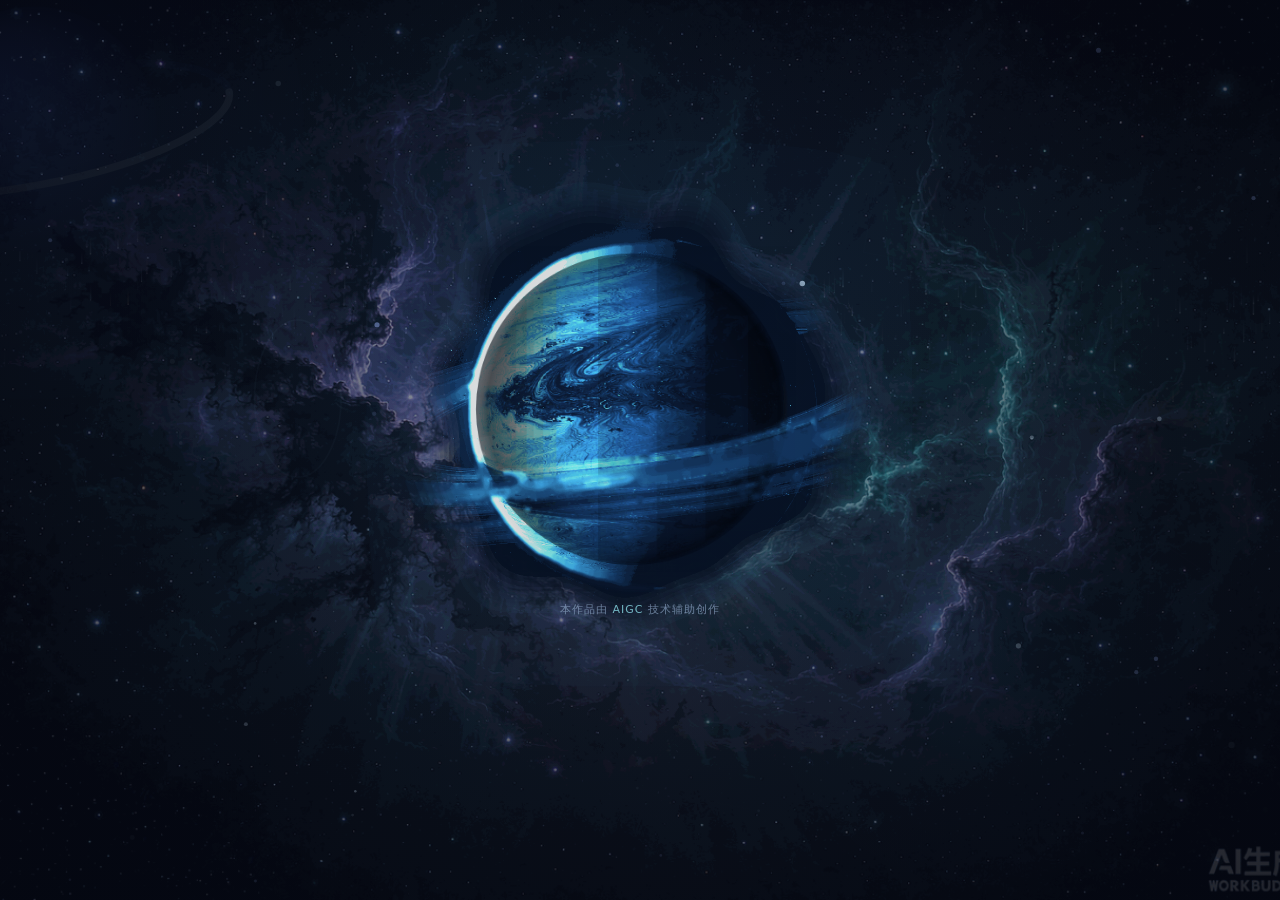
<file: index.html>
<!DOCTYPE html>
<html lang="zh-CN">
<head>
<meta charset="UTF-8" />
<meta name="description" content="星轨守卫·星际守护者 —— 科幻风格 HTML5 网页游戏，坦克守护星空基地，浏览器直接开玩，无需下载安装。" />
<meta name="keywords" content="星轨守卫,星际守护者,坦克大战,HTML5游戏,网页游戏,科幻,射击游戏" />
<link rel="canonical" href="https://yanyu473.github.io/yx2/" />
<meta property="og:title" content="星轨守卫 · 星际守护者" />
<meta property="og:description" content="科幻风格 HTML5 网页游戏，浏览器直接开玩，无需下载。" />
<meta property="og:type" content="website" />
<meta property="og:url" content="https://yanyu473.github.io/yx2/" />

<meta name="viewport" content="width=device-width, initial-scale=1.0, maximum-scale=1.0, user-scalable=no" />
<meta name="theme-color" content="#05060f" />
<title>星轨守卫 · 星际守护者</title>
<style>
/* =====================================================================
 * style.css — 星轨守卫·星际守护者  科幻界面样式
 *   深空蓝 + 霓虹青/紫/品红 配色，全屏覆盖层界面
 * ===================================================================== */
:root {
  --bg: #05060f;
  --bg2: #0a0f1f;
  --panel: rgba(12, 20, 40, 0.78);
  --panel-bd: rgba(80, 160, 255, 0.35);
  --cyan: #3ad1ff;
  --cyan-soft: #9bf6ff;
  --magenta: #ff3a6b;
  --purple: #c06bff;
  --green: #7cff8a;
  --gold: #ffd24a;
  --text: #eaf2ff;
  --text-dim: #8fa8c8;
  --neon: 0 0 8px var(--cyan), 0 0 22px rgba(58, 209, 255, 0.45);
  --rule: rgba(80, 160, 255, 0.18);
  --danger: #ff3a6b;
  --warn: #ff8a3a;
}

* { margin: 0; padding: 0; box-sizing: border-box; -webkit-tap-highlight-color: transparent; }
html, body { width: 100%; height: 100%; overflow: hidden; background: var(--bg); }
/* 移动端浏览器地址栏收放时 100% 会抖动，dvh 可跟随可视高度变化 */
@supports (height: 100dvh) { html, body { height: 100dvh; } }
body {
  font-family: "Segoe UI", "Microsoft YaHei", system-ui, sans-serif;
  color: var(--text); user-select: none; -webkit-user-select: none;
  cursor: default;
}

#game { position: fixed; inset: 0; display: block; z-index: 0; }
#ui-root { position: fixed; inset: 0; z-index: 10; pointer-events: none; }
/* 仅可见屏幕/确认框/技能按钮捕获事件，其余覆盖层透传给画布 */

/* ---------- 屏幕通用 ---------- */
.screen {
  position: absolute; inset: 0;
  display: flex; flex-direction: column; align-items: center;
  justify-content: center;
  justify-content: safe center; /* 内容溢出时自动退回 flex-start，保证顶部可滚到 */
  gap: 22px; padding: 40px 20px;
  background: radial-gradient(circle at 50% 30%, rgba(40,80,160,0.18), rgba(2,4,12,0) 60%),
              linear-gradient(180deg, rgba(4,6,15,0.55), rgba(4,6,15,0.85));
  opacity: 0; pointer-events: none; visibility: hidden;
  transition: opacity .45s ease, transform .45s ease, visibility .45s;
  transform: scale(0.98);
  overflow-y: auto;
}
.screen.show { opacity: 1; pointer-events: auto; visibility: visible; transform: scale(1); }
.screen::-webkit-scrollbar { width: 6px; }
.screen::-webkit-scrollbar-thumb { background: var(--panel-bd); border-radius: 3px; }

/* ---------- 标题 ---------- */
.game-title {
  font-weight: 800; letter-spacing: 4px; font-size: clamp(34px, 6vw, 64px);
  color: #fff; text-align: center; line-height: 1.05;
  text-shadow: 0 0 18px rgba(58,209,255,.7), 0 0 40px rgba(192,107,255,.5);
}
.game-title .sub {
  display: block; font-size: 0.42em; letter-spacing: 10px; margin-top: 8px;
  background: linear-gradient(90deg, var(--cyan), var(--purple), var(--magenta));
  -webkit-background-clip: text; background-clip: text; color: transparent;
  animation: hueShift 8s linear infinite;
}
.game-title .tc { display: inline-block; }
.game-title.big { animation: titleFloat 5s ease-in-out infinite; }
.game-tagline { color: var(--cyan-soft); letter-spacing: 3px; font-size: 14px; opacity: .85; }
.screen-title {
  font-weight: 700; letter-spacing: 3px; font-size: clamp(24px, 4vw, 36px);
  color: var(--cyan-soft); text-shadow: 0 0 14px rgba(58,209,255,.6); text-align: center;
}
.screen-title .ach-count { font-size: 0.5em; color: var(--gold); margin-left: 10px; }

@keyframes hueShift { to { filter: hue-rotate(360deg); } }
@keyframes titleFloat { 0%,100% { transform: translateY(0); } 50% { transform: translateY(-8px); } }

/* ---------- 按钮 ---------- */
.menu-btns { display: flex; flex-direction: column; gap: 14px; width: min(320px, 80vw); }
.tg-btn {
  position: relative; display: flex; flex-direction: column; align-items: flex-start; gap: 1px;
  padding: 12px 22px; border-radius: 8px; cursor: pointer; overflow: hidden;
  color: var(--text); font-family: inherit;
  background: linear-gradient(100deg, rgba(20,40,80,.85), rgba(10,16,34,.85));
  border: 1px solid var(--panel-bd);
  box-shadow: inset 0 0 12px rgba(58,209,255,.12), 0 4px 18px rgba(0,0,0,.4);
  transition: transform .18s ease, box-shadow .18s, border-color .18s;
}
.tg-btn::before {
  content: ""; position: absolute; left: 0; top: 0; bottom: 0; width: 4px;
  background: linear-gradient(180deg, var(--cyan), var(--purple));
  box-shadow: 0 0 10px var(--cyan);
}
.tg-btn-label { font-size: 18px; font-weight: 700; letter-spacing: 2px; }
.tg-btn-sub { font-size: 10px; letter-spacing: 4px; color: var(--text-dim); }
.tg-btn:hover { transform: translateX(6px); border-color: var(--cyan); box-shadow: 0 0 20px rgba(58,209,255,.35), inset 0 0 16px rgba(58,209,255,.18); }
.tg-btn:active { transform: translateX(3px) scale(.99); }

.screen-actions { display: flex; gap: 14px; flex-wrap: wrap; justify-content: center; }
.screen-actions .tg-btn { min-width: 130px; align-items: center; }

.menu-bg-glow { position: absolute; width: 70vw; height: 70vw; max-width: 700px; max-height: 700px;
  border-radius: 50%; background: radial-gradient(circle, rgba(58,209,255,.12), transparent 60%);
  filter: blur(8px); animation: pulse 6s ease-in-out infinite; pointer-events: none; z-index: -1; }
@keyframes pulse { 0%,100% { transform: scale(1); opacity: .6; } 50% { transform: scale(1.12); opacity: 1; } }
/* ---------- 流星动画层（仅主菜单） ---------- */
.meteor-layer { position: absolute; inset: 0; overflow: hidden; pointer-events: none; z-index: 0; }
/* ---------- 全局动态星河背景（菜单类页面） ---------- */
#bg-stars { position: fixed; inset: 0; width: 100%; height: 100%; z-index: 1; pointer-events: none; display: none; }

/* 单颗流星：细线 + 渐变拖尾 + 发光头部 */
.meteor {
  position: absolute;
  width: 160px; height: 2px;
  background: linear-gradient(to right, transparent, rgba(58,209,255,.15) 20%, rgba(155,246,255,.6) 65%, rgba(255,255,255,.95) 100%);
  border-radius: 2px;
  opacity: 0;
  filter: drop-shadow(0 0 4px rgba(155,246,255,.5));
}
/* 流星头部光点 */
.meteor::after {
  content: ""; position: absolute; right: -1px; top: 50%;
  transform: translateY(-50%);
  width: 5px; height: 5px; border-radius: 50%;
  background: #fff;
  box-shadow: 0 0 8px 2px rgba(155,246,255,.8), 0 0 18px 4px rgba(58,209,255,.3);
}
/* 流星划过动画：沿旋转方向平移，淡入淡出 */
@keyframes meteorStreak {
  0%   { opacity: 0; transform: rotate(var(--rot)) translateX(0); }
  8%   { opacity: 1; }
  85%  { opacity: 1; }
  100% { opacity: 0; transform: rotate(var(--rot)) translateX(var(--dist)); }
}

.menu-foot { position: absolute; bottom: 24px; color: var(--text-dim); font-size: 13px; letter-spacing: 1px; }

/* ---------- Loading ---------- */
.load-wrap { display: flex; flex-direction: column; align-items: center; gap: 26px; }
.load-ring { width: 86px; height: 86px; border-radius: 50%;
  border: 4px solid rgba(58,209,255,.15); border-top-color: var(--cyan); border-right-color: var(--purple);
  animation: spin 1s linear infinite; box-shadow: 0 0 24px rgba(58,209,255,.4); }
@keyframes spin { to { transform: rotate(360deg); } }
.load-bar { width: min(320px, 70vw); height: 8px; background: rgba(20,40,80,.6); border-radius: 4px; overflow: hidden; border: 1px solid var(--panel-bd); }
.load-bar i { display: block; height: 100%; width: 0; background: linear-gradient(90deg, var(--cyan), var(--purple)); box-shadow: 0 0 12px var(--cyan); transition: width .3s; }
.load-tip { color: var(--cyan-soft); letter-spacing: 2px; font-size: 13px; }

/* ---------- 角色选择卡片 ---------- */
.char-grid { display: grid; grid-template-columns: repeat(auto-fit, minmax(180px, 1fr)); gap: 18px; width: min(900px, 94vw); }
.char-card {
  position: relative; padding: 18px 16px 16px; border-radius: 14px; cursor: pointer;
  background: linear-gradient(160deg, rgba(18,30,55,.9), rgba(8,12,26,.9));
  border: 1px solid var(--panel-bd); text-align: center;
  transition: transform .2s, box-shadow .2s, border-color .2s;
}
.char-card::after { content: ""; position: absolute; inset: 0; border-radius: 14px; pointer-events: none;
  background: linear-gradient(120deg, transparent 40%, rgba(255,255,255,.08) 50%, transparent 60%); opacity: 0; transition: opacity .3s; }
.char-card:hover { transform: translateY(-6px); border-color: var(--cc); box-shadow: 0 8px 30px rgba(0,0,0,.5), 0 0 18px var(--cc); }
.char-card:hover::after { opacity: 1; }
.char-card.selected { border-color: var(--cc); box-shadow: 0 0 0 2px var(--cc), 0 0 26px var(--cc); }
.char-avatar { display: flex; justify-content: center; margin-bottom: 6px; }
.char-avatar canvas { background: radial-gradient(circle, rgba(58,209,255,.08), transparent 70%); border-radius: 10px; }
.char-card h3 { font-size: 20px; color: var(--cc); text-shadow: 0 0 10px var(--cc); }
.char-title { color: var(--text-dim); font-size: 11px; letter-spacing: 1px; margin: 2px 0 8px; }
.char-tag { display: inline-block; padding: 2px 10px; border-radius: 10px; font-size: 10px; letter-spacing: 2px;
  background: rgba(58,209,255,.12); border: 1px solid var(--cc); color: var(--cc); margin-bottom: 10px; }
.char-stats { text-align: left; display: flex; flex-direction: column; gap: 5px; margin: 8px 0; }
.stat { display: flex; align-items: center; gap: 8px; font-size: 11px; color: var(--text-dim); }
.stat span { width: 36px; }
.stat .bar { flex: 1; height: 6px; background: rgba(255,255,255,.08); border-radius: 3px; overflow: hidden; }
.stat .bar i { display: block; height: 100%; border-radius: 3px; box-shadow: 0 0 6px currentColor; }
.char-desc { font-size: 11px; color: var(--text-dim); line-height: 1.5; margin-top: 6px; min-height: 32px; }

/* ---------- 关卡选择 ---------- */
.level-grid { display: grid; grid-template-columns: repeat(auto-fit, minmax(200px, 1fr)); gap: 18px; width: min(900px, 94vw); }
.level-card { padding: 0 0 16px; border-radius: 14px; cursor: pointer; overflow: hidden; text-align: center;
  background: linear-gradient(160deg, rgba(18,30,55,.9), rgba(8,12,26,.9)); border: 1px solid var(--panel-bd);
  transition: transform .2s, box-shadow .2s, border-color .2s; }
.level-card:hover { transform: translateY(-5px); border-color: var(--cyan); box-shadow: 0 8px 28px rgba(0,0,0,.5), 0 0 16px var(--cyan); }
.level-card.selected { border-color: var(--cyan); box-shadow: 0 0 0 2px var(--cyan), 0 0 22px var(--cyan); }
.level-thumb { position: relative; }
.level-thumb canvas { display: block; width: 100%; }
.level-tag { position: absolute; top: 6px; right: 8px; color: var(--gold); font-size: 12px; text-shadow: 0 0 8px var(--gold); }
.level-card h3 { font-size: 18px; color: var(--cyan-soft); margin: 8px 0 4px; }
.level-card p { font-size: 11px; color: var(--text-dim); padding: 0 14px; line-height: 1.5; }

/* ---------- 设置 ---------- */
.settings { display: flex; flex-direction: column; gap: 16px; width: min(360px, 88vw); }
.set-row { display: flex; align-items: center; justify-content: space-between; padding: 10px 16px;
  background: var(--panel); border: 1px solid var(--panel-bd); border-radius: 8px; }
.set-row span { letter-spacing: 2px; }
.set-row input[type=range] { width: 180px; accent-color: var(--cyan); }
.switch { position: relative; width: 46px; height: 24px; display: inline-block; }
.switch input { display: none; }
.switch i { position: absolute; inset: 0; background: rgba(255,255,255,.12); border-radius: 12px; transition: .2s; border: 1px solid var(--panel-bd); }
.switch i::after { content: ""; position: absolute; top: 2px; left: 2px; width: 18px; height: 18px; border-radius: 50%; background: #cfe; transition: .2s; box-shadow: 0 0 8px rgba(0,0,0,.5); }
.switch input:checked + i { background: rgba(58,209,255,.35); border-color: var(--cyan); }
.switch input:checked + i::after { left: 24px; background: var(--cyan-soft); box-shadow: 0 0 10px var(--cyan); }

/* ---------- HUD ---------- */
.hud { position: absolute; inset: 0; pointer-events: none; opacity: 0; transition: opacity .3s; z-index: 5; }
.hud.show { opacity: 1; }
.hud-top, .hud-bot { position: absolute; left: 0; right: 0; display: flex; align-items: center; gap: 18px; padding: 12px 18px; }
.hud-top { top: 0; justify-content: space-between; }
.hud-bot { bottom: 0; flex-wrap: wrap; justify-content: space-between; }
.hud-top > div { display: flex; flex-direction: column; gap: 3px; }
.hud-top span { font-size: 10px; letter-spacing: 2px; color: var(--text-dim); }
.hud-top b { font-size: 20px; color: var(--cyan-soft); text-shadow: 0 0 8px rgba(58,209,255,.6); }
.hud-best b { color: var(--gold); text-shadow: 0 0 8px var(--gold); }
.hud-fps { min-width: 60px; }
.hud-fps b { color: #9bf6ff; font-family: "Courier New", monospace; }
.hud-fps b.bad { color: #ff8a3a; }
.hud-fps b.terrible { color: #ff3a6b; }
.hud-tension { min-width: 160px; }
.t-bar { width: 160px; height: 8px; background: rgba(255,255,255,.1); border-radius: 4px; overflow: hidden; border: 1px solid var(--panel-bd); }
.t-bar i { display: block; height: 100%; width: 0; background: linear-gradient(90deg, var(--green), var(--gold), var(--magenta)); transition: width .3s; }
.hud-sync { min-width: 150px; }
.s-bar { width: 150px; height: 8px; background: rgba(255,255,255,.1); border-radius: 4px; overflow: hidden; border: 1px solid var(--panel-bd); }
.s-bar i { display: block; height: 100%; width: 0; background: linear-gradient(90deg, #3ad1ff, #9bf6ff); transition: width .3s; }

/* 双人 HUD 玩家区块 */
.hud-player-block { display: flex; align-items: center; gap: 10px; pointer-events: auto; }
.hud-player-block.p2 { display: none; } /* 默认隐藏 P2，双人模式时由 JS 显示 */
.hud-player-label { font-size: 14px; font-weight: 800; letter-spacing: 2px; color: var(--cyan);
  padding: 4px 8px; border: 1px solid var(--cyan); border-radius: 6px; text-shadow: 0 0 8px var(--cyan); }
.hud-player-block.p2 .hud-player-label { color: var(--magenta); border-color: var(--magenta); text-shadow: 0 0 8px var(--magenta); }
.hud-hp { display: flex; flex-direction: column; gap: 3px; }
.hud-hp span { font-size: 10px; letter-spacing: 2px; color: var(--text-dim); }

.hp-bar { position: relative; width: 220px; height: 18px; background: rgba(255,255,255,.08); border-radius: 9px; overflow: hidden; border: 1px solid var(--panel-bd); }
.hp-bar i { display: block; height: 100%; width: 100%; background: linear-gradient(90deg, var(--magenta), var(--gold), var(--green)); transition: width .2s; }
.hp-bar small { position: absolute; inset: 0; display: flex; align-items: center; justify-content: center; font-size: 11px; color: #fff; text-shadow: 0 0 4px #000; }

.hud-skills { display: flex; gap: 10px; pointer-events: auto; }
.skill { position: relative; width: 60px; height: 60px; border-radius: 10px; cursor: pointer;
  background: var(--panel); border: 1px solid var(--panel-bd); display: flex; flex-direction: column; align-items: center; justify-content: center; gap: 2px;
  transition: border-color .2s, box-shadow .2s; overflow: hidden; }
.skill:hover { border-color: var(--cyan); box-shadow: 0 0 14px rgba(58,209,255,.4); }
.skill .sk-key { position: absolute; top: 2px; left: 5px; font-size: 10px; color: var(--gold); }
.skill .sk-name { font-size: 11px; color: var(--cyan-soft); letter-spacing: 1px; }
.skill .sk-cd { position: absolute; left: 0; right: 0; bottom: 0; height: 0; background: rgba(0,0,0,.65); transition: height .1s linear; }
.skill.cooling { border-color: rgba(120,120,140,.5); }
.skill.cooling .sk-name { color: var(--text-dim); }
.skill.active { border-color: var(--cyan); box-shadow: 0 0 18px var(--cyan); animation: skillPulse 1s ease-in-out infinite; }
@keyframes skillPulse { 50% { box-shadow: 0 0 26px var(--cyan); } }

.hud-combo { position: absolute; right: 18px; bottom: 90px; font-size: 26px; font-weight: 800; color: var(--gold);
  text-shadow: 0 0 14px var(--gold); opacity: 0; transition: opacity .2s; letter-spacing: 2px; }

/* ---------- 提示条 / 成就弹窗 ---------- */
.toast { position: absolute; top: 60px; left: 50%; transform: translateX(-50%) translateY(-10px);
  padding: 8px 18px; background: var(--panel); border: 1px solid var(--cyan); border-radius: 20px;
  color: var(--cyan-soft); font-size: 13px; letter-spacing: 1px; opacity: 0; pointer-events: none;
  box-shadow: 0 0 16px rgba(58,209,255,.3); transition: opacity .25s, transform .25s; }
.toast.show { opacity: 1; transform: translateX(-50%) translateY(0); }

.ach-toast { position: absolute; top: 90px; right: 18px; display: flex; align-items: center; gap: 12px;
  padding: 12px 16px; background: linear-gradient(120deg, rgba(40,28,10,.92), rgba(20,12,30,.92));
  border: 1px solid var(--gold); border-radius: 12px; box-shadow: 0 0 22px rgba(255,210,74,.35);
  opacity: 0; transform: translateX(120%); transition: opacity .4s, transform .4s; pointer-events: none; max-width: 280px; }
.ach-toast.show { opacity: 1; transform: translateX(0); }
.ach-toast-ico { font-size: 30px; color: var(--gold); text-shadow: 0 0 12px var(--gold); }
.ach-toast b { font-size: 12px; color: var(--gold); letter-spacing: 2px; }
.ach-toast p { font-size: 15px; color: #fff; }
.ach-toast small { font-size: 10px; color: var(--text-dim); }

/* ====== 设置：画质档位按钮 ====== */
.qual-group { display: flex; gap: 6px; }
.qual-group button { background: rgba(255,255,255,0.05); border: 1px solid var(--panel-bd); color: var(--text-dim);
  padding: 6px 14px; border-radius: 6px; cursor: pointer; font-size: 12px; letter-spacing: 1px; transition: all .2s; }
.qual-group button:hover { border-color: var(--cyan); color: var(--cyan-soft); }
.qual-group button.active { background: rgba(58,209,255,0.2); border-color: var(--cyan); color: var(--cyan); box-shadow: 0 0 10px rgba(58,209,255,0.4); }


/* 伏羲八卦 HUD */
.bagua-hud {
  position: fixed; left: 20px; top: 50%; transform: translateY(-50%);
  background: rgba(10, 20, 40, 0.85); border: 1px solid rgba(255, 215, 0, 0.4);
  border-radius: 12px; padding: 12px 10px; z-index: 32;
  display: none; backdrop-filter: blur(6px);
  box-shadow: 0 0 20px rgba(255, 215, 0, 0.15);
}
.bagua-title {
  text-align: center; font-size: 12px; color: #ffd700;
  margin-bottom: 8px; letter-spacing: 2px; font-weight: bold;
  text-shadow: 0 0 8px rgba(255, 215, 0, 0.5);
}
.bagua-grid {
  display: grid; grid-template-columns: repeat(3, 1fr);
  gap: 4px; width: 110px;
}
.bagua-cell {
  display: flex; flex-direction: column; align-items: center;
  padding: 4px 2px; border-radius: 6px;
  background: rgba(255, 255, 255, 0.03);
  border: 1px solid rgba(255, 255, 255, 0.08);
  transition: all 0.3s; cursor: help;
}
.bagua-cell.unlocked {
  background: rgba(255, 215, 0, 0.1);
  border-color: rgba(255, 215, 0, 0.4);
  box-shadow: 0 0 8px rgba(255, 215, 0, 0.2);
  animation: baguaGlow 2s ease-in-out infinite alternate;
}
@keyframes baguaGlow {
  from { box-shadow: 0 0 4px rgba(255, 215, 0, 0.2); }
  to { box-shadow: 0 0 12px rgba(255, 215, 0, 0.5); }
}
.bagua-symbol { font-size: 22px; line-height: 1; }
.bagua-name { font-size: 10px; margin-top: 2px; opacity: 0.8; }
.bagua-meter {
  height: 4px; background: rgba(255, 255, 255, 0.1);
  border-radius: 2px; margin-top: 8px; overflow: hidden;
}
.bagua-meter-fill {
  height: 100%; width: 0%;
  background: linear-gradient(90deg, #ffd700, #ff8c00);
  transition: width 0.3s;
}
.bagua-hint {
  text-align: center; font-size: 10px; color: rgba(255, 255, 255, 0.5);
  margin-top: 6px; white-space: nowrap;
}

/* ====== 战术指令 UI（小羲命令台） ====== */
.cmd-overlay { position: absolute; left: 50%; bottom: 14%; transform: translateX(-50%) translateY(20px);
  z-index: 40; opacity: 0; pointer-events: none; transition: opacity .25s, transform .25s; }
.cmd-overlay.show { opacity: 1; transform: translateX(-50%) translateY(0); pointer-events: auto; }
.cmd-card { background: rgba(8,14,28,0.92); border: 1px solid var(--cyan); border-radius: 12px;
  padding: 14px 18px; box-shadow: 0 0 30px rgba(58,209,255,0.35), inset 0 0 30px rgba(58,209,255,0.06);
  width: min(480px, 92vw); max-width: 92vw; backdrop-filter: blur(6px); }
.cmd-title { font-size: 13px; color: var(--cyan); letter-spacing: 4px; margin-bottom: 10px;
  text-align: center; text-shadow: 0 0 8px rgba(58,209,255,0.6); }
.cmd-chips { display: flex; gap: 8px; flex-wrap: wrap; margin-bottom: 10px; }
.cmd-chip { padding: 6px 12px; background: rgba(58,209,255,0.10); border: 1px solid rgba(58,209,255,0.4);
  border-radius: 18px; color: var(--cyan-soft); font-size: 12px; cursor: pointer; user-select: none;
  transition: all .2s; position: relative; overflow: hidden; }
.cmd-chip:hover { background: rgba(58,209,255,0.25); transform: translateY(-1px); }
.cmd-chip.cooldown { color: var(--text-dim); pointer-events: none; border-color: rgba(255,255,255,0.15); }
.cmd-chip.cooldown::after { content: ''; position: absolute; left: 0; top: 0; bottom: 0; background: rgba(0,0,0,0.5); width: var(--cd, 0%); transition: width .2s; }
.cmd-input-row { display: flex; gap: 8px; }
.cmd-input-row input { flex: 1; background: rgba(255,255,255,0.05); border: 1px solid var(--panel-bd);
  color: #fff; padding: 8px 12px; border-radius: 6px; font-size: 13px; outline: none; }
.cmd-input-row input:focus { border-color: var(--cyan); box-shadow: 0 0 12px rgba(58,209,255,0.3); }
.cmd-input-row button { background: var(--cyan); color: #001018; border: none; padding: 8px 18px;
  border-radius: 6px; cursor: pointer; font-weight: 600; letter-spacing: 1px; font-size: 12px; }
.cmd-input-row button:hover { background: var(--cyan-soft); }
.cmd-hint { font-size: 10px; color: var(--text-dim); text-align: center; margin-top: 8px; letter-spacing: 1px; }

/* 主动技能高亮（HUD 状态） */
.cmd-flash { position: absolute; inset: 0; pointer-events: none; z-index: 15; opacity: 0;
  background: radial-gradient(circle at center, rgba(58,209,255,0.25), transparent 60%); animation: cmdFlash 0.5s ease-out; }
@keyframes cmdFlash { 0% { opacity: 0; } 30% { opacity: 1; } 100% { opacity: 0; } }

/* ====== Boss / 关键角色台词气泡（z-index 高于 boss-cg，避免被遮） ====== */
.boss-line { position: absolute; left: 50%; top: 26%; transform: translateX(-50%) translateY(8px);
  z-index: 25; opacity: 0; pointer-events: none; transition: opacity .25s, transform .25s;
  max-width: 70%; text-align: center; }
.boss-line.show { opacity: 1; transform: translateX(-50%) translateY(0); }
.boss-line-bubble { display: inline-block; padding: 14px 28px; background: rgba(8,12,28,0.92);
  border: 1.5px solid; border-radius: 10px; font-size: 16px; letter-spacing: 2px;
  box-shadow: 0 0 28px currentColor; backdrop-filter: blur(4px); }
.boss-line-bubble small { display: block; font-size: 11px; letter-spacing: 3px;
  color: rgba(200,220,255,0.6); margin-top: 6px; font-family: "Courier New", monospace; }
.boss-line-tail { width: 2px; height: 36px; margin: -2px auto 0; background: linear-gradient(to bottom, currentColor, transparent); opacity: 0.6; }

/* ---------- 确认框 ---------- */
.confirm { position: absolute; inset: 0; display: flex; align-items: center; justify-content: center;
  background: rgba(2,4,12,.6); opacity: 0; pointer-events: none; backdrop-filter: blur(3px); transition: opacity .25s; z-index: 30; }
.confirm.show { opacity: 1; pointer-events: auto; }
.confirm-box { display: flex; flex-direction: column; align-items: center; gap: 18px; padding: 28px 36px;
  background: var(--panel); border: 1px solid var(--magenta); border-radius: 14px; box-shadow: 0 0 30px rgba(255,58,107,.35); }
.confirm-box h3 { font-size: 18px; color: #fff; text-align: center; }
.confirm-btns { display: flex; gap: 14px; }

/* ---------- Boss 出场 CG ---------- */
.boss-cg { position: absolute; inset: 0; display: flex; align-items: center; justify-content: center; opacity: 0; pointer-events: none; z-index: 20; }
.boss-cg.show { opacity: 1; animation: bcgShow 2.6s ease forwards; }
@keyframes bcgShow { 0% { opacity: 0; } 8% { opacity: 1; } 80% { opacity: 1; } 100% { opacity: 0; } }
.boss-cg-flash { position: absolute; inset: 0; background: radial-gradient(circle, rgba(255,58,107,.5), transparent 60%); animation: bcgFlash .5s ease-out 2; }
@keyframes bcgFlash { 0% { opacity: 0; } 50% { opacity: 1; } 100% { opacity: 0; } }
.boss-cg-lines { position: absolute; inset: 0; background: repeating-linear-gradient(0deg, transparent 0 8px, rgba(255,58,107,.06) 8px 9px); animation: bcgLines 1.2s linear infinite; }
@keyframes bcgLines { to { transform: translateY(9px); } }
.boss-cg-text { text-align: center; position: relative; }
.bcg-warn { color: var(--magenta); letter-spacing: 6px; font-size: 18px; animation: bcgBlink .5s steps(2) infinite; }
@keyframes bcgBlink { 50% { opacity: .3; } }
.bcg-name { font-size: clamp(40px, 8vw, 84px); font-weight: 900; letter-spacing: 6px; color: #fff;
  text-shadow: 0 0 24px var(--magenta), 0 0 60px var(--purple); animation: bcgZoom 2.6s ease; }
.bcg-title { color: var(--cyan-soft); letter-spacing: 4px; font-size: 16px; margin-top: 8px; }
@keyframes bcgZoom { 0% { transform: scale(2.4); opacity: 0; } 30% { transform: scale(1); opacity: 1; } 100% { transform: scale(1); opacity: 1; } }

/* ---------- 结算 ---------- */
.res-wrap { display: flex; flex-direction: column; align-items: center; gap: 18px; width: min(560px, 92vw); }
.res-banner { font-size: clamp(38px, 7vw, 64px); font-weight: 900; letter-spacing: 8px; animation: resIn .6s ease; }
.res-banner.win { color: var(--green); text-shadow: 0 0 24px var(--green), 0 0 50px var(--cyan); }
.res-banner.lose { color: var(--magenta); text-shadow: 0 0 24px var(--magenta); }
@keyframes resIn { from { transform: scale(.4); opacity: 0; } to { transform: scale(1); opacity: 1; } }
.res-stats { display: grid; grid-template-columns: repeat(3, 1fr); gap: 10px; width: 100%; }
.res-stats > div { display: flex; flex-direction: column; gap: 4px; align-items: center; padding: 10px;
  background: var(--panel); border: 1px solid var(--panel-bd); border-radius: 8px; }
.res-stats span { font-size: 10px; color: var(--text-dim); letter-spacing: 2px; }
.res-stats b { font-size: 22px; color: var(--cyan-soft); }
.res-ach { width: 100%; }
.res-ach h4 { color: var(--gold); letter-spacing: 2px; margin-bottom: 8px; text-align: center; }
.res-ach-item { display: flex; align-items: center; gap: 10px; padding: 8px 12px; background: var(--panel); border: 1px solid var(--gold);
  border-radius: 8px; margin-bottom: 6px; animation: resIn .5s ease; }
.res-ach-item .ach-ico { font-size: 24px; color: var(--gold); }
.res-ach-item b { color: #fff; } .res-ach-item small { color: var(--text-dim); font-size: 11px; }

/* ---------- 勋章展馆 ---------- */
.ach-grid { display: grid; grid-template-columns: repeat(auto-fill, minmax(220px, 1fr)); gap: 14px; width: min(900px, 94vw); }
.ach-card { display: flex; align-items: center; gap: 12px; padding: 12px; border-radius: 10px;
  background: var(--panel); border: 1px solid var(--panel-bd); transition: transform .2s, box-shadow .2s; }
.ach-card:hover { transform: translateY(-3px); }
.ach-card.got { border-color: var(--gold); box-shadow: 0 0 16px rgba(255,210,74,.25); }
.ach-card.locked { opacity: .5; }
.ach-ico { font-size: 30px; width: 46px; height: 46px; display: flex; align-items: center; justify-content: center;
  border-radius: 50%; background: rgba(255,210,74,.12); color: var(--gold); text-shadow: 0 0 10px var(--gold); }
.ach-ico.lock { color: var(--text-dim); background: rgba(255,255,255,.05); text-shadow: none; }
.ach-info b { font-size: 15px; color: #fff; }
.ach-info p { font-size: 11px; color: var(--text-dim); line-height: 1.4; }
.ach-info small { font-size: 10px; color: var(--gold); }

/* ---------- 屏幕提示文字 ---------- */
.screen-hint { color: var(--text-dim); font-size: 13px; letter-spacing: 2px; margin-top: -8px; }

/* ---------- 模式选择 ---------- */
.mode-grid { display: grid; grid-template-columns: repeat(auto-fit, minmax(220px, 1fr)); gap: 18px; width: min(800px, 94vw); }
.mode-card {
  position: relative; padding: 24px 18px; border-radius: 14px; cursor: pointer; text-align: center;
  background: linear-gradient(160deg, rgba(18,30,55,.9), rgba(8,12,26,.9));
  border: 1px solid var(--panel-bd);
  transition: transform .2s, box-shadow .2s, border-color .2s;
}
.mode-card:hover { transform: translateY(-6px); border-color: var(--cyan); box-shadow: 0 8px 30px rgba(0,0,0,.5), 0 0 18px var(--cyan); }
.mode-card.selected { border-color: var(--cyan); box-shadow: 0 0 0 2px var(--cyan), 0 0 26px var(--cyan); }
.mode-icon { font-size: 40px; margin-bottom: 10px; }
.mode-card h3 { font-size: 20px; color: var(--cyan-soft); margin-bottom: 6px; }
.mode-tag { display: inline-block; padding: 2px 10px; border-radius: 10px; font-size: 10px; letter-spacing: 2px;
  background: rgba(58,209,255,.12); border: 1px solid var(--cyan); color: var(--cyan); margin-bottom: 10px; }
.mode-card p { font-size: 12px; color: var(--text-dim); line-height: 1.5; }

/* ---------- 游戏简介 / 教程 ---------- */
.tutorial-wrap { width: min(680px, 94vw); display: flex; flex-direction: column; gap: 16px; }
.lore-art { display: flex; flex-direction: column; align-items: center; gap: 8px; }
.lore-art img { width: min(520px, 88%); border-radius: 12px; border: 1px solid rgba(90,190,255,.35); }
.lore-art-cap { font-size: 11px; color: var(--text-dim); letter-spacing: 1px; }
.tut-section { background: var(--panel); border: 1px solid var(--panel-bd); border-radius: 10px; padding: 14px 18px; }
.tut-section h3 { font-size: 16px; color: var(--cyan-soft); margin-bottom: 10px; letter-spacing: 1px; }
.tut-section p { font-size: 13px; color: var(--text); line-height: 1.7; }
.tut-section p .tut-note { color: var(--text-dim); font-size: 12px; }
.tut-keys { display: flex; flex-wrap: wrap; gap: 14px; }
.tut-key-group { display: flex; align-items: center; gap: 6px; }
.tut-label { font-size: 12px; color: var(--text-dim); min-width: 52px; letter-spacing: 1px; }
.tut-col { font-size: 12px; color: var(--cyan-soft); min-width: 36px; text-align: center; }
kbd {
  display: inline-block; padding: 3px 8px; border-radius: 4px; font-size: 12px; font-family: monospace;
  background: rgba(58,209,255,.12); border: 1px solid var(--panel-bd); color: var(--cyan-soft);
  box-shadow: 0 2px 4px rgba(0,0,0,.3); min-width: 24px; text-align: center;
}

/* ---------- 勋章时间轴 ---------- */
.gallery-scroll { width: min(700px, 94vw); max-height: 72vh; overflow-y: auto; padding: 4px; }
.gallery-scroll::-webkit-scrollbar { width: 6px; }
.gallery-scroll::-webkit-scrollbar-thumb { background: var(--panel-bd); border-radius: 3px; }

.timeline { position: relative; padding-left: 32px; }
.timeline-line { position: absolute; left: 11px; top: 8px; bottom: 8px; width: 2px;
  background: linear-gradient(180deg, var(--cyan), var(--purple), var(--magenta)); box-shadow: 0 0 8px var(--cyan); }
.timeline-empty { color: var(--text-dim); font-size: 14px; padding: 20px 0; text-align: center; }
.timeline-node { position: relative; margin-bottom: 16px; }
.timeline-dot { position: absolute; left: -27px; top: 8px; width: 14px; height: 14px; border-radius: 50%;
  background: var(--gold); border: 2px solid var(--bg); box-shadow: 0 0 10px var(--gold); z-index: 1; }
.timeline-card { display: flex; align-items: center; gap: 12px; padding: 12px; border-radius: 10px;
  background: var(--panel); border: 1px solid var(--gold); box-shadow: 0 0 16px rgba(255,210,74,.15);
  transition: transform .2s; }
.timeline-card:hover { transform: translateX(6px); }

.ach-locked-section { margin-top: 24px; }
.locked-title { font-size: 16px; color: var(--text-dim); letter-spacing: 3px; margin-bottom: 12px; text-align: center; }
.ach-locked-grid { display: grid; grid-template-columns: repeat(auto-fill, minmax(200px, 1fr)); gap: 12px; }
.ach-locked-grid .ach-card.locked { opacity: .45; }

/* ---------- 排行榜 ---------- */
.lb-wrap { width: min(600px, 94vw); }
.lb-tabs { display: flex; gap: 8px; margin-bottom: 16px; justify-content: center; }
.lb-tab {
  padding: 6px 16px; border-radius: 20px; font-size: 12px; cursor: pointer;
  background: rgba(255,255,255,0.05); border: 1px solid var(--panel-bd); color: var(--text-dim);
  transition: all .2s;
}
.lb-tab.active { background: rgba(58,209,255,0.2); border-color: var(--cyan); color: var(--cyan-soft); }
.lb-list { background: var(--panel); border: 1px solid var(--panel-bd); border-radius: 10px; overflow: hidden; }
.lb-row {
  display: flex; align-items: center; padding: 10px 16px; border-bottom: 1px solid var(--rule);
  transition: background .2s;
}
.lb-row:last-child { border-bottom: none; }
.lb-row:hover { background: rgba(58,209,255,0.05); }
.lb-rank { width: 40px; font-size: 16px; font-weight: 800; text-align: center; }
.lb-rank.gold { color: #ffd700; text-shadow: 0 0 8px rgba(255,215,0,0.5); }
.lb-rank.silver { color: #c0c0c0; text-shadow: 0 0 8px rgba(192,192,192,0.5); }
.lb-rank.bronze { color: #cd7f32; text-shadow: 0 0 8px rgba(205,127,50,0.5); }
.lb-info { flex: 1; }
.lb-mech { font-size: 13px; color: var(--text); }
.lb-date { font-size: 11px; color: var(--text-dim); }
.lb-score { font-size: 18px; font-weight: 800; color: var(--cyan); }
.lb-empty { text-align: center; padding: 40px 20px; color: var(--text-dim); font-size: 13px; }

/* ---------- 语音指令按钮 ---------- */
.voice-btn {
  position: fixed; right: 20px; bottom: 20px; width: 56px; height: 56px;
  border-radius: 50%; background: linear-gradient(135deg, var(--cyan), var(--purple));
  border: none; cursor: pointer; z-index: 30; display: none;
  box-shadow: 0 4px 20px rgba(58,209,255,0.4);
  transition: transform .2s, box-shadow .2s;
}
.voice-btn:hover { transform: scale(1.1); box-shadow: 0 6px 28px rgba(58,209,255,0.5); }
.voice-btn.active { animation: voicePulse 1s ease-in-out infinite; }
.voice-btn .mic { font-size: 24px; color: #fff; }
@keyframes voicePulse {
  0%,100% { box-shadow: 0 4px 20px rgba(58,209,255,0.4); }
  50% { box-shadow: 0 4px 30px rgba(255,90,122,0.6); }
}
.voice-status {
  position: fixed; right: 90px; bottom: 32px; padding: 8px 14px;
  background: var(--panel); border: 1px solid var(--panel-bd); border-radius: 20px;
  font-size: 12px; color: var(--text-dim); z-index: 30; display: none;
  max-width: 200px;
}
.voice-status.listening { color: var(--danger); border-color: var(--danger); }

/* ---------- 剧情过场 ---------- */
.cutscene-overlay {
  position: fixed; inset: 0; z-index: 75;
  background: #000; display: none; align-items: center; justify-content: center;
  flex-direction: column; gap: 20px; padding: 40px;
}
.cutscene-overlay.show { display: flex; }
.cutscene-chapter {
  font-size: 12px; color: var(--text-dim); letter-spacing: 4px;
  opacity: 0; transition: opacity 1s;
}
.cutscene-chapter.show { opacity: 1; }
.cutscene-title {
  font-size: clamp(24px, 5vw, 42px); font-weight: 800; letter-spacing: 6px;
  background: linear-gradient(90deg, var(--cyan), var(--purple));
  -webkit-background-clip: text; background-clip: text; -webkit-text-fill-color: transparent;
  opacity: 0; transform: translateY(20px); transition: all 1.2s;
}
.cutscene-title.show { opacity: 1; transform: translateY(0); }
.cutscene-text {
  max-width: 600px; text-align: center; font-size: 14px;
  color: var(--text-dim); line-height: 2;
  opacity: 0; transition: opacity 1.5s;
}
.cutscene-text.show { opacity: 1; }
.cutscene-skip {
  position: absolute; bottom: 30px; right: 40px;
  font-size: 12px; color: var(--text-dim); cursor: pointer;
  opacity: 0.6; transition: opacity .2s;
}
.cutscene-skip:hover { opacity: 1; color: var(--cyan); }

/* ---------- 教学引导浮层 ---------- */
.tutorial-tip {
  position: fixed; left: 50%; top: 30%; transform: translateX(-50%);
  background: var(--panel); border: 2px solid var(--cyan); border-radius: 12px;
  padding: 16px 24px; z-index: 35; max-width: 360px; text-align: center;
  box-shadow: 0 0 30px rgba(58,209,255,0.3);
  animation: tutTipIn .4s ease-out;
}
@keyframes tutTipIn {
  from { opacity: 0; transform: translateX(-50%) translateY(-20px) scale(0.9); }
  to { opacity: 1; transform: translateX(-50%) translateY(0) scale(1); }
}
.tutorial-tip h4 { color: var(--cyan-soft); font-size: 14px; margin-bottom: 8px; }
.tutorial-tip p { font-size: 12px; color: var(--text); line-height: 1.7; margin-bottom: 10px; }
.tutorial-tip .tut-ok {
  display: inline-block; padding: 4px 16px; border-radius: 16px;
  background: rgba(58,209,255,0.2); border: 1px solid var(--cyan);
  color: var(--cyan-soft); font-size: 12px; cursor: pointer;
}
.tutorial-tip .tut-ok:hover { background: rgba(58,209,255,0.3); }

/* ---------- 新兵训练 ---------- */
.training-card { border-color: #5ff0ff !important; box-shadow: 0 0 12px rgba(95,240,255,.18) inset; }
.training-card.selected { box-shadow: 0 0 22px rgba(95,240,255,.35), 0 0 12px rgba(95,240,255,.18) inset; }
#hud-training {
  position: absolute; top: 12px; left: 50%; transform: translateX(-50%);
  display: none; pointer-events: none; z-index: 7;
  background: linear-gradient(180deg, rgba(8,20,32,.82), rgba(8,20,32,.55));
  border: 1px solid rgba(95,240,255,.55);
  border-radius: 6px; padding: 7px 14px; min-width: 320px; max-width: 80vw;
  font-size: 12px; letter-spacing: 1px; color: #cfe6ff; text-align: center;
  box-shadow: 0 0 18px rgba(95,240,255,.18);
}
#hud-training.show { display: block; }
#hud-training .t-step { display: inline-block; padding: 1px 8px; margin-right: 8px; background: rgba(95,240,255,.18); border: 1px solid rgba(95,240,255,.45); border-radius: 4px; font-weight: 700; color: #5ff0ff; font-size: 11px; }
#hud-training .t-obj { color: #cfe6ff; }
#hud-training .t-bar { display: block; height: 3px; margin-top: 5px; background: rgba(95,240,255,.15); border-radius: 2px; overflow: hidden; }
#hud-training .t-bar > i { display: block; height: 100%; background: linear-gradient(90deg, #5ff0ff, #9bf6ff); transition: width .25s ease-out; width: 0; }
#training-complete {
  position: fixed; inset: 0; z-index: 90;
  background: rgba(2,4,12,.88);
  display: none; align-items: center; justify-content: center; flex-direction: column;
  gap: 16px; color: #cfe6ff; text-align: center; padding: 24px;
}
#training-complete.show { display: flex; }
#training-complete h2 { font-size: 26px; letter-spacing: 8px; color: #5ff0ff; text-shadow: 0 0 18px rgba(95,240,255,.5); margin: 0; font-weight: 700; }
#training-complete .tc-sub { font-size: 13px; opacity: .8; letter-spacing: 2px; }
#training-complete p { font-size: 13px; opacity: .88; max-width: 460px; line-height: 1.8; margin: 0; }
#training-complete .tc-actions { display: flex; gap: 14px; flex-wrap: wrap; justify-content: center; margin-top: 6px; }
#training-complete .tc-actions button {
  background: rgba(95,240,255,.12); border: 1px solid rgba(95,240,255,.5);
  color: #cfe6ff; padding: 9px 20px; border-radius: 4px;
  font-size: 13px; letter-spacing: 2px; cursor: pointer;
  font-family: inherit; transition: background .2s;
}
#training-complete .tc-actions button:hover { background: rgba(95,240,255,.28); }
#training-complete .tc-actions button.primary { background: rgba(95,240,255,.22); border-color: rgba(95,240,255,.75); color: #9bf6ff; }

/* ---------- 八卦技能系统 ---------- */
.bagua-panel {
  position: fixed; left: 50%; bottom: 100px; transform: translateX(-50%);
  display: none; z-index: 35;
}
.bagua-panel.show { display: block; }
.bagua-wheel {
  width: 260px; height: 260px; position: relative;
  background: radial-gradient(circle, rgba(58,209,255,0.1), transparent 70%);
}
.bagua-center {
  position: absolute; left: 50%; top: 50%; transform: translate(-50%, -50%);
  width: 60px; height: 60px; border-radius: 50%;
  background: linear-gradient(135deg, var(--cyan), var(--purple));
  display: flex; align-items: center; justify-content: center;
  font-size: 14px; font-weight: 700; color: #fff;
  box-shadow: 0 0 20px rgba(58,209,255,0.5);
  z-index: 2;
}
.bagua-skill {
  position: absolute; width: 54px; height: 54px; border-radius: 50%;
  background: var(--panel); border: 2px solid var(--panel-bd);
  display: flex; flex-direction: column; align-items: center; justify-content: center;
  cursor: pointer; transition: all .2s;
  font-size: 10px; color: var(--text-dim);
}
.bagua-skill:hover { border-color: var(--cyan); transform: scale(1.15); color: var(--cyan-soft); box-shadow: 0 0 15px rgba(58,209,255,0.4); }
.bagua-skill.cooling { opacity: 0.4; cursor: not-allowed; }
.bagua-skill .bs-ico { font-size: 20px; margin-bottom: 2px; }
.bagua-skill .bs-cd { position: absolute; font-size: 11px; font-weight: 700; color: var(--danger); }

/* ---------- 性能模式指示器 ---------- */
.perf-indicator {
  position: fixed; top: 10px; right: 10px; padding: 4px 10px;
  background: rgba(0,0,0,0.5); border-radius: 4px; font-size: 11px;
  color: var(--text-dim); z-index: 20; pointer-events: none;
  font-family: monospace;
}

/* ---------- AIGC 合规标注 ---------- */
.aigc-note {
  font-size: 11px; letter-spacing: 1px; color: var(--text-dim);
  opacity: .7; text-align: center; line-height: 1.6; padding: 0 12px;
}
.aigc-note b { color: var(--cyan-soft); font-weight: 400; }

/* ---------- 创作档案 ---------- */
.credits-wrap { width: min(760px, 94vw); display: flex; flex-direction: column; gap: 14px; }
.credits-hero {
  display: flex; flex-direction: column; align-items: center; gap: 6px;
  padding: 16px 18px; border-radius: 12px; text-align: center;
  background: linear-gradient(160deg, rgba(255,215,0,.09), rgba(8,12,26,.6));
  border: 1px solid rgba(255,215,0,.3);
}
.credits-hero .ch-ico { font-size: 28px; }
.credits-hero h3 { font-size: 17px; color: var(--gold); letter-spacing: 3px; font-weight: 500; }
.credits-hero p { font-size: 12px; color: var(--text-dim); line-height: 1.7; margin-top: 4px; }
.credits-section { background: var(--panel); border: 1px solid var(--panel-bd); border-radius: 10px; padding: 14px 18px; }
.credits-section h3 { font-size: 15px; color: var(--cyan-soft); margin-bottom: 10px; letter-spacing: 1px; font-weight: 500; }
.credits-section p { font-size: 13px; color: var(--text); line-height: 1.85; }
.credits-section p + p { margin-top: 8px; }
.credits-section .em { color: var(--gold); }
.credits-quote {
  font-family: "Courier New", monospace; font-size: 11px; line-height: 1.75;
  background: rgba(0,0,0,.35); border-left: 2px solid var(--cyan);
  padding: 10px 12px; border-radius: 0 6px 6px 0; color: var(--cyan-soft);
  white-space: pre-wrap; word-break: break-word; margin-top: 10px;
}
.credits-table { width: 100%; border-collapse: collapse; margin-top: 10px; font-size: 12px; }
.credits-table th, .credits-table td { padding: 8px 8px; text-align: left; border-bottom: 1px solid var(--rule); vertical-align: top; }
.credits-table th { color: var(--text-dim); font-weight: 400; letter-spacing: 1px; font-size: 11px; }
.credits-table td { color: var(--text); line-height: 1.6; }
.credits-table td:first-child { color: var(--cyan-soft); white-space: nowrap; }
.ratio-row { display: flex; align-items: center; gap: 10px; margin-top: 10px; font-size: 11px; }
.ratio-row .rr-name { width: 72px; color: var(--text-dim); white-space: nowrap; }
.ratio-bar { flex: 1; height: 8px; border-radius: 4px; overflow: hidden; background: rgba(255,255,255,.08); display: flex; }
.ratio-bar .ai { background: linear-gradient(90deg, var(--cyan), var(--purple)); }
.ratio-bar .human { background: linear-gradient(90deg, var(--gold), #ff8c00); }
.ratio-row .rr-val { width: 84px; text-align: right; color: var(--text-dim); white-space: nowrap; }
.ratio-legend { display: flex; gap: 16px; margin-top: 10px; font-size: 11px; color: var(--text-dim); }
.ratio-legend span { display: flex; align-items: center; gap: 5px; }
.ratio-legend i { width: 10px; height: 10px; border-radius: 2px; display: block; }
.ratio-legend .lg-ai { background: var(--cyan); }
.ratio-legend .lg-human { background: var(--gold); }
.credits-decl {
  padding: 12px 16px; border-radius: 8px; text-align: center; font-size: 12px; letter-spacing: 2px;
  background: rgba(58,209,255,.08); border: 1px solid var(--cyan); color: var(--cyan-soft);
}
.credits-decl small { display: block; margin-top: 6px; font-size: 10px; color: var(--text-dim); letter-spacing: 1px; }

/* ---------- 响应式（必须置于样式表末尾，才能覆盖上方组件定义） ---------- */
@media (max-width: 600px) {
  .hud-top, .hud-bot { gap: 10px; padding: 8px; }
  .hud-tension, .t-bar, .hud-sync, .s-bar { min-width: 100px; width: 100px; }
  .hp-bar { width: 150px; }
  .skill { width: 50px; height: 50px; }
  .res-stats { grid-template-columns: repeat(2, 1fr); }
  .mode-grid { grid-template-columns: 1fr; }
  .tutorial-wrap { padding: 12px; }
  .timeline-card { flex-direction: column; }
  .screen { padding: 24px 14px; gap: 16px; }
  .cmd-overlay { bottom: 8%; }
  .cmd-card { padding: 12px 14px; }
  .bagua-hud { left: 10px; padding: 10px 8px; transform: translateY(-50%) scale(.9); }
  .ach-toast { right: 10px; max-width: 240px; }
  .screen-actions .tg-btn { min-width: 110px; }
  .credits-table { font-size: 11px; }
  .credits-table th, .credits-table td { padding: 6px 4px; }
  .credits-table td:first-child { white-space: normal; }
  .ratio-row .rr-name { width: 56px; }
  .ratio-row .rr-val { width: 72px; }
  .credits-section { padding: 12px 14px; }
}

/* ===== 触屏技能条：仅触屏设备、且战斗态显示，补全移动端可玩性 ===== */
.touch-skillbar { display: none; position: fixed; z-index: 41; right: 14px; top: 14px;
  flex-direction: column; gap: 12px; pointer-events: none; }
body.touch-on .touch-skillbar { display: flex; }
.touch-skill { pointer-events: auto; touch-action: none; -webkit-user-select: none; user-select: none;
  width: 52px; height: 52px; border-radius: 50%; display: flex; align-items: center; justify-content: center;
  background: rgba(20,40,60,0.55); border: 1.5px solid rgba(120,200,255,0.5); color: #dff1ff;
  font: 600 14px/1 system-ui, "PingFang SC", "Microsoft YaHei", sans-serif; text-align: center;
  box-shadow: 0 2px 10px rgba(0,0,0,0.35); transition: transform .08s ease, background .12s ease; }
.touch-skill[data-key="KeyP"] { font-size: 20px; }
.touch-skill[data-key="KeyT"] { font-size: 12px; }
.touch-skill:active { transform: scale(0.93); }


/* ---------- 启动加载屏（弱网黑屏修复） ---------- */
#boot-loader{position:fixed;inset:0;z-index:99999;background:radial-gradient(ellipse at 50% 35%,#0a1430 0%,#05060f 62%);display:flex;align-items:center;justify-content:center;transition:opacity .6s ease;font-family:"Segoe UI","Microsoft YaHei",system-ui,sans-serif}
#boot-loader.bl-out{opacity:0;pointer-events:none}
.bl-core{text-align:center;color:#eaf2ff}
.bl-orbit{width:88px;height:88px;margin:0 auto 26px;border-radius:50%;border:2px solid rgba(80,160,255,.22);position:relative;animation:bl-spin 1.6s linear infinite}
.bl-orbit:before{content:"";position:absolute;inset:-2px;border-radius:50%;border:2px solid transparent;border-top-color:#3ad1ff;border-right-color:rgba(192,107,255,.6);box-shadow:0 0 14px rgba(58,209,255,.55)}
.bl-orbit:after{content:"";position:absolute;top:-5px;left:50%;width:9px;height:9px;margin-left:-5px;border-radius:50%;background:#9bf6ff;box-shadow:0 0 12px #3ad1ff,0 0 26px rgba(58,209,255,.7)}
@keyframes bl-spin{to{transform:rotate(360deg)}}
.bl-title{font-size:clamp(30px,6vw,46px);font-weight:800;letter-spacing:6px;text-shadow:0 0 16px rgba(58,209,255,.7),0 0 38px rgba(192,107,255,.45)}
.bl-sub{margin-top:10px;font-size:14px;letter-spacing:3px;color:#8fa8c8}
.bl-bar{width:min(320px,64vw);height:5px;margin:26px auto 12px;border-radius:3px;background:rgba(80,160,255,.16);overflow:hidden}
.bl-bar i{display:block;width:0%;height:100%;border-radius:3px;background:linear-gradient(90deg,#3ad1ff,#c06bff);box-shadow:0 0 10px rgba(58,209,255,.8);transition:width .18s ease}
.bl-pct{font-size:22px;font-weight:700;color:#9bf6ff;letter-spacing:1px;text-shadow:0 0 10px rgba(58,209,255,.6)}
.bl-tip{margin-top:14px;font-size:12.5px;color:#8fa8c8;letter-spacing:1px}

/* ---------- 移动端适配增强 ---------- */
#mobile-fs-btn{position:fixed;top:10px;right:10px;z-index:99998;width:42px;height:42px;border-radius:50%;
  border:1px solid rgba(80,160,255,.45);background:rgba(12,20,40,.6);color:#9bf6ff;cursor:pointer;
  display:none;align-items:center;justify-content:center;backdrop-filter:blur(4px);
  box-shadow:0 0 8px rgba(58,209,255,.35);padding:0;-webkit-tap-highlight-color:transparent}
#mobile-fs-btn svg{width:20px;height:20px;display:block;filter:drop-shadow(0 0 4px rgba(58,209,255,.8))}
#mobile-fs-btn:active{background:rgba(58,209,255,.28)}
body.touch-on #mobile-fs-btn{display:flex}
#mobile-orient-tip{position:fixed;top:0;left:0;right:0;z-index:99997;display:none;justify-content:center;
  padding:9px 14px;background:linear-gradient(180deg,rgba(10,16,34,.94),rgba(10,16,34,.82));
  border-bottom:1px solid rgba(80,160,255,.35);color:#9bf6ff;font-size:13px;letter-spacing:1px;
  font-family:"Segoe UI","Microsoft YaHei",system-ui,sans-serif;align-items:center;gap:8px;
  transition:opacity .4s ease;pointer-events:none}
#mobile-orient-tip.show{display:flex;opacity:1}
#mobile-orient-tip b{color:#ffd24a;font-weight:700}
</style>
</head>
<body><div id="boot-loader"><div class="bl-core"><div class="bl-orbit"></div><div class="bl-title">星轨守卫</div><div class="bl-sub">星 际 守 护 者 · 加 载 中</div><div class="bl-bar"><i></i></div><div class="bl-pct">0%</div><div class="bl-tip">首次加载约 2 MB，正在建立星际链路…</div></div></div>
<canvas id="game"></canvas>
<div id="ui-root"></div>
<canvas id="bg-stars"></canvas>
<script>
(function () {
  const cv = document.getElementById('bg-stars');
  const ctx = cv.getContext('2d');
  const DPR = Math.min(window.devicePixelRatio || 1, 2);
  let W = 0, H = 0, stars = [], dust = [], nodes = [], edges = [], meteors = [], bandDust = [], shapes = [], planets = [], galaxy = null, galaxyStars = [], clusters = [], gates = [], fleets = [], pulses = [];
  const SHOW_STATES = ['menu', 'char', 'mode', 'level', 'tutorial', 'story', 'credits', 'gallery', 'leaderboard', 'settings', 'loading'];
  const rnd = (a, b) => a + Math.random() * (b - a);
  function galGeo(u) {
    const g = galaxy; const ax = Math.cos(g.ang), ay = Math.sin(g.ang), nx = -ay, ny = ax;
    const v = Math.sin(u * 3.0 + g.ph) * g.wavy + Math.cos(u * 1.7) * 0.02;
    return { x: (g.cx + ax * u * 1.2 + nx * v) * W, y: (g.cy + ay * u * 1.2 + ny * v) * H };
  }
  function build() {
    // 星河主星（原有：多层视差 + 闪烁）
    stars = [];
    const n = Math.max(150, Math.round((W * H) / 6800));
    for (let i = 0; i < n; i++) {
      const layer = Math.random();
      stars.push({
        x: Math.random() * W, y: Math.random() * H,
        r: 0.4 + layer * 1.7,
        a: 0.22 + Math.random() * 0.6,
        tw: Math.random() * Math.PI * 2,
        ts: 0.4 + Math.random() * 1.7,
        dx: (0.015 + layer * 0.05) * (Math.random() < 0.5 ? -1 : 1),
        dy: (0.012 + layer * 0.04) * (Math.random() < 0.5 ? -1 : 1),
        hue: Math.random() < 0.5 ? '200,230,255' : (Math.random() < 0.5 ? '150,205,255' : '205,175,255')
      });
    }
    // 星尘微粒子：更密更小、极缓慢漂移，增加背景厚度
    dust = [];
    const dn = Math.max(90, Math.round((W * H) / 15000));
    for (let i = 0; i < dn; i++) {
      dust.push({
        x: Math.random() * W, y: Math.random() * H,
        r: 0.3 + Math.random() * 0.9,
        a: 0.05 + Math.random() * 0.24,
        dx: rnd(-0.05, 0.05), dy: rnd(-0.04, 0.04),
        hue: Math.random() < 0.6 ? '170,200,255' : '200,160,255'
      });
    }
    // 星链网络：少量锚点星 + 最近邻连线（呼应"星链网络"世界观，极淡呼吸）
    nodes = [];
    const nn = Math.max(13, Math.round(W / 110));
    for (let i = 0; i < nn; i++) {
      nodes.push({
        x: Math.random() * W, y: Math.random() * H,
        px: Math.random() * Math.PI * 2, py: Math.random() * Math.PI * 2,
        ax: rnd(0.4, 1.0), ay: rnd(0.4, 1.0),
        ph: Math.random() * Math.PI * 2
      });
    }
    edges = [];
    for (let i = 0; i < nodes.length; i++) {
      const ds = [];
      for (let j = 0; j < nodes.length; j++) if (j !== i) {
        ds.push({ j, d: Math.hypot(nodes[i].x - nodes[j].x, nodes[i].y - nodes[j].y) });
      }
      ds.sort((a, b) => a.d - b.d);
      const k = 1 + (Math.random() < 0.4 ? 1 : 0);
      for (let mm = 0; mm < k; mm++) { const j = ds[mm].j; if (i < j) edges.push([i, j, rnd(0.5, 1)]); }
    }
    // 星尘带（斜向极淡星尘，集中在一条带内缓慢漂移）
    bandDust = [];
    {
      const bn = Math.max(170, Math.round((W * H) / 8500));
      const ang = rnd(-0.45, 0.45);
      const cx = rnd(0.2, 0.8), cy = rnd(0.2, 0.8);
      const ax = Math.cos(ang), ay = Math.sin(ang), nx = -ay, ny = ax;
      for (let i = 0; i < bn; i++) {
        const u = (Math.random() - 0.5) * 1.5;
        const v = (Math.random() + Math.random() - 1) * 0.11;
        bandDust.push({
          x: (cx + ax * u) * W + nx * v * W,
          y: (cy + ay * u) * H + ny * v * H,
          r: 0.3 + Math.random() * 0.9,
          a: 0.04 + Math.random() * 0.15,
          dx: rnd(-0.05, 0.05), dy: rnd(-0.04, 0.04)
        });
      }
    }
    // 漂浮几何体（细线框，极淡，缓慢旋转漂移）
    shapes = [];
    {
      const sn = Math.max(5, Math.round(W / 320));
      for (let i = 0; i < sn; i++) {
        shapes.push({
          x: Math.random() * W, y: Math.random() * H,
          size: rnd(26, 72),
          sides: [3, 4, 6][(Math.random() * 3) | 0],
          rot: Math.random() * 6.28, rs: rnd(-0.0016, 0.0016),
          dx: rnd(-0.08, 0.08), dy: rnd(-0.06, 0.06),
          a: rnd(0.05, 0.13),
          hue: Math.random() < 0.5 ? '58,209,255' : (Math.random() < 0.5 ? '192,107,255' : '120,180,255')
        });
      }
    }
    // 银河（一条横跨画面的连续柔光带 + 沿带密集星）
    const m0 = Math.min(W, H);
    galaxy = { cx: rnd(0.30, 0.70), cy: rnd(0.28, 0.66), ang: rnd(-0.5, 0.5), wavy: rnd(0.06, 0.12), ph: Math.random() * 6.28 };
    galaxyStars = [];
    const gn = Math.max(500, Math.round((W * H) / 2600));
    const gax = Math.cos(galaxy.ang), gay = Math.sin(galaxy.ang), gnx = -gay, gny = gax;
    for (let i = 0; i < gn; i++) {
      const u = Math.random() - 0.5;
      const bx = (galaxy.cx + gax * u * 1.2) * W, by = (galaxy.cy + gay * u * 1.2) * H;
      const v = (Math.random() + Math.random() + Math.random() - 1.5) / 3.464 * 0.38;
      const x = bx + gnx * v * W, y = by + gny * v * H;
      const roll = Math.random();
      const hue = roll < 0.58 ? '200,225,255' : (roll < 0.72 ? '140,205,255' : (roll < 0.83 ? '180,150,255' : (roll < 0.92 ? '255,220,170' : '255,170,205')));
      galaxyStars.push({
        x: x, y: y, dx: rnd(-0.06, 0.06), dy: rnd(0.35, 1.3),
        r: rnd(0.35, 1.7), len: rnd(5, 22),
        a: rnd(0.32, 0.92), tw: Math.random() * 6.28, ts: rnd(0.3, 1.2),
        hue: hue
      });
    }
    // 多颗星球（缓慢从左向右循环移动；海王星蓝 / 冥王星褐 配色，布局错开）
    planets = [
      { type: 'ring', x: rnd(-0.05, 0.08) * W, y: rnd(0.14, 0.26) * H, r: rnd(0.10, 0.14) * m0,
        ring: rnd(1.5, 1.9), ringTilt: rnd(-0.4, 0.4), dx: rnd(0.05, 0.09), dy: 0,
        c: '58,92,205', a: rnd(0.46, 0.62), spin0: Math.random() * 6.28, vspin: rnd(0.05, 0.12) },
      { type: 'moon', x: rnd(0.34, 0.48) * W, y: rnd(0.46, 0.60) * H, r: rnd(0.09, 0.13) * m0,
        dx: rnd(0.045, 0.085), dy: 0, c: '152,116,96', a: rnd(0.42, 0.56),
        moonR: rnd(0.18, 0.28), moonDist: rnd(1.6, 2.2), moonPh: Math.random() * 6.28 },
      { type: 'aurora', x: rnd(0.70, 0.86) * W, y: rnd(0.66, 0.82) * H, r: rnd(0.10, 0.14) * m0,
        dx: rnd(0.05, 0.09), dy: 0, c: '48,112,178', a: rnd(0.42, 0.56),
        spin0: Math.random() * 6.28, vspin: rnd(0.06, 0.14) }
    ];
    // 星辰（几处更亮的星簇，营造密集星区）
    clusters = [];
    const cn = Math.max(3, Math.round(W / 520));
    for (let i = 0; i < cn; i++) {
      const ccx = Math.random() * W, ccy = Math.random() * H, kids = [];
      const kn = 18 + Math.floor(Math.random() * 16);
      for (let j = 0; j < kn; j++) {
        const ang = Math.random() * 6.28, rad = Math.random() * m0 * 0.05;
        kids.push({ x: ccx + Math.cos(ang) * rad, y: ccy + Math.sin(ang) * rad,
          r: 0.4 + Math.random() * 1.1, a: 0.2 + Math.random() * 0.5, tw: Math.random() * 6.28, ts: 0.5 + Math.random() * 1.6 });
      }
      clusters.push({ x: ccx, y: ccy, kids: kids, ph: Math.random() * 6.28 });
    }
    // 远景星门（呼应入场过场动画：极淡霓虹环 + 门内能量微光）
    gates = [];
    const gtn = 2;
    for (let i = 0; i < gtn; i++) {
      gates.push({
        x: rnd(0.10, 0.90) * W, y: rnd(0.16, 0.56) * H,
        r: rnd(0.15, 0.25) * m0, rot: rnd(-0.32, 0.32),
        ph: Math.random() * 6.28, a: rnd(0.07, 0.13)
      });
    }
    // 巡弋战机编队（远景守护者机甲剪影，缓慢横掠）
    fleets = [];
    const fn = Math.max(2, Math.round(W / 700));
    for (let i = 0; i < fn; i++) {
      const dir = Math.random() < 0.5 ? 1 : -1;
      const n = 2 + Math.floor(Math.random() * 3);
      const units = [];
      for (let k = 0; k < n; k++) {
        units.push({ ox: -k * rnd(16, 26), oy: rnd(-9, 9) * (k % 2 ? 1 : -1) });
      }
      fleets.push({
        x: Math.random() * W, y: rnd(0.10, 0.62) * H,
        sp: rnd(0.10, 0.22) * dir, units: units,
        sc: rnd(0.5, 0.9), a: rnd(0.18, 0.34), ph: Math.random() * 6.28
      });
    }
    pulses = [];
    meteors = [];
  }
  function spawnMeteor() {
    const fromLeft = Math.random() < 0.5;
    const y = rnd(0, H * 0.62);
    const sp = rnd(4, 7) * (fromLeft ? 1 : -1);
    meteors.push({
      x: fromLeft ? -40 : W + 40, y,
      vx: sp, vy: sp * rnd(0.22, 0.5),
      life: 0, max: rnd(60, 110), len: rnd(70, 150)
    });
  }
  function resize() {
    W = window.innerWidth; H = window.innerHeight;
    cv.width = Math.round(W * DPR); cv.height = Math.round(H * DPR);
    ctx.setTransform(DPR, 0, 0, DPR, 0, 0);
    build();
  }
  let running = false;
  function frame(now) {
    if (!running) return;
    const t = now * 0.001;
    ctx.clearRect(0, 0, W, H);
    // 星云辉光（原有 3 团）
    ctx.globalCompositeOperation = 'screen';
    const m = Math.min(W, H);
    const blobs = [
      { x: 0.24, y: 0.30, r: 0.44, c: '58,209,255', ph: 1.1 },
      { x: 0.80, y: 0.24, r: 0.40, c: '192,107,255', ph: 3.3 },
      { x: 0.56, y: 0.80, r: 0.48, c: '255,58,107', ph: 5.0 }
    ];
    for (const b of blobs) {
      const bx = (b.x + Math.sin(t * 0.11 + b.ph) * 0.05) * W;
      const by = (b.y + Math.cos(t * 0.09 + b.ph) * 0.05) * H;
      const rr = b.r * m;
      const g = ctx.createRadialGradient(bx, by, 0, bx, by, rr);
      const pulse = 0.085 + 0.05 * Math.sin(t * 0.6 + b.ph);
      g.addColorStop(0, 'rgba(' + b.c + ',' + pulse.toFixed(3) + ')');
      g.addColorStop(1, 'rgba(' + b.c + ',0)');
      ctx.fillStyle = g; ctx.beginPath(); ctx.arc(bx, by, rr, 0, 6.28); ctx.fill();
    }
    // 银河星雨（参考视频：密集星点向下垂落，蓝白为主 + 少量暖色，带短拖尾）
    ctx.globalCompositeOperation = 'lighter';
    ctx.lineCap = 'round';
    for (const s of galaxyStars) {
      s.x += s.dx; s.y += s.dy;
      if (s.y - s.len > H) { s.y = -s.len; s.x = Math.random() * W; }
      if (s.x < -20) s.x = W + 20; else if (s.x > W + 20) s.x = -20;
      const tw = 0.5 + 0.5 * Math.sin(t * s.ts + s.tw);
      const a = s.a * tw;
      const g = ctx.createLinearGradient(s.x, s.y - s.len, s.x, s.y);
      g.addColorStop(0, 'rgba(' + s.hue + ',0)');
      g.addColorStop(1, 'rgba(' + s.hue + ',' + Math.max(0, a).toFixed(3) + ')');
      ctx.strokeStyle = g; ctx.lineWidth = s.r;
      ctx.beginPath(); ctx.moveTo(s.x, s.y - s.len); ctx.lineTo(s.x, s.y); ctx.stroke();
      ctx.fillStyle = 'rgba(245,250,255,' + Math.min(1, a * 1.15).toFixed(3) + ')';
      ctx.beginPath(); ctx.arc(s.x, s.y, s.r * 0.55, 0, 6.28); ctx.fill();
    }
    // 星球（流星式真实：柔和受光 + 羽化外辉光 + 无硬边大气，缓慢漂移）
    ctx.save();
    for (const p of planets) {
      p.x += p.dx; p.y += p.dy;
      if (p.x - p.r * 1.5 > W) p.x = -p.r * 1.5; // 出右界后从左侧重新进入（保持从左向右循环）
      if (p.y < -p.r * 2) p.y = H + p.r * 2; else if (p.y > H + p.r * 2) p.y = -p.r * 2;
      const lx = p.x - p.r * 0.34, ly = p.y - p.r * 0.34; // 光源固定在左上方
      const dark = p.c.split(',').map(function (v) { return Math.round(parseFloat(v) * 0.34); }).join(',');
      // 1) 羽化外辉光（lighter，柔和，像流星光晕）
      ctx.globalCompositeOperation = 'lighter';
      const hg = ctx.createRadialGradient(p.x, p.y, p.r * 0.85, p.x, p.y, p.r * 2.6);
      hg.addColorStop(0, 'rgba(' + p.c + ',' + (p.a * 0.5).toFixed(3) + ')');
      hg.addColorStop(1, 'rgba(' + p.c + ',0)');
      ctx.fillStyle = hg; ctx.beginPath(); ctx.arc(p.x, p.y, p.r * 2.2, 0, 6.28); ctx.fill();
      // 2) 行星环后段（球体之前，偏暗）
      if (p.type === 'ring') {
        ctx.save(); ctx.translate(p.x, p.y); ctx.rotate(p.ringTilt);
        ctx.globalCompositeOperation = 'source-over';
        ctx.lineWidth = Math.max(2, p.r * 0.06);
        ctx.strokeStyle = 'rgba(' + p.c + ',' + (p.a * 0.35).toFixed(3) + ')';
        ctx.beginPath(); ctx.ellipse(0, 0, p.r * p.ring, p.r * p.ring * 0.28, 0, Math.PI, Math.PI * 2); ctx.stroke();
        ctx.restore();
      }
      // 3) 球体：中度暗底 + 柔和受光面（平滑衰减，无硬边）
      ctx.globalCompositeOperation = 'source-over';
      ctx.fillStyle = 'rgba(' + dark + ',' + Math.min(1, p.a + 0.5).toFixed(3) + ')';
      ctx.beginPath(); ctx.arc(p.x, p.y, p.r, 0, 6.28); ctx.fill();
      const g = ctx.createRadialGradient(lx, ly, p.r * 0.12, p.x, p.y, p.r * 1.06);
      g.addColorStop(0, 'rgba(' + p.c + ',' + Math.min(1, p.a * 2.0).toFixed(3) + ')');
      g.addColorStop(0.55, 'rgba(' + p.c + ',' + (p.a * 0.95).toFixed(3) + ')');
      g.addColorStop(1, 'rgba(' + p.c + ',0)');
      ctx.fillStyle = g; ctx.beginPath(); ctx.arc(p.x, p.y, p.r, 0, 6.28); ctx.fill();
      // 4) 极柔大气光（羽化环，无硬边，仅朝光侧略亮）
      ctx.globalCompositeOperation = 'lighter';
      const at = ctx.createRadialGradient(lx, ly, p.r * 0.5, p.x, p.y, p.r * 1.07);
      at.addColorStop(0, 'rgba(205,228,255,' + (p.a * 0.14).toFixed(3) + ')');
      at.addColorStop(0.6, 'rgba(205,228,255,0)');
      at.addColorStop(1, 'rgba(205,228,255,0)');
      ctx.fillStyle = at; ctx.beginPath(); ctx.arc(p.x, p.y, p.r * 1.07, 0, 6.28); ctx.fill();
      // 5) 行星环前段（球体之前，受光侧略亮）
      if (p.type === 'ring') {
        ctx.save(); ctx.translate(p.x, p.y); ctx.rotate(p.ringTilt);
        ctx.globalCompositeOperation = 'source-over';
        ctx.lineWidth = Math.max(2, p.r * 0.06);
        ctx.strokeStyle = 'rgba(215,235,255,' + Math.min(0.7, p.a * 0.9).toFixed(3) + ')';
        ctx.beginPath(); ctx.ellipse(0, 0, p.r * p.ring, p.r * p.ring * 0.28, 0, 0, Math.PI); ctx.stroke();
        ctx.restore();
      } else if (p.type === 'moon') {
        const ma = p.moonPh + t * 0.3, mx = p.x + Math.cos(ma) * p.r * p.moonDist, my = p.y + Math.sin(ma) * p.r * p.moonDist * 0.5;
        ctx.globalCompositeOperation = 'source-over';
        ctx.fillStyle = 'rgba(' + dark + ',' + Math.min(1, p.a + 0.25).toFixed(3) + ')'; ctx.beginPath(); ctx.arc(mx, my, p.r * p.moonR, 0, 6.28); ctx.fill();
        const mg = ctx.createRadialGradient(mx - p.r * p.moonR * 0.32, my - p.r * p.moonR * 0.32, p.r * p.moonR * 0.1, mx, my, p.r * p.moonR * 1.04);
        mg.addColorStop(0, 'rgba(' + p.c + ',' + Math.min(1, p.a * 1.2).toFixed(3) + ')');
        mg.addColorStop(0.6, 'rgba(' + p.c + ',' + (p.a * 0.45).toFixed(3) + ')');
        mg.addColorStop(1, 'rgba(' + p.c + ',0)');
        ctx.fillStyle = mg; ctx.beginPath(); ctx.arc(mx, my, p.r * p.moonR, 0, 6.28); ctx.fill();
      } else if (p.type === 'aurora') {
        ctx.globalCompositeOperation = 'lighter';
        for (let k = 0; k < 2; k++) {
          const aa = p.a * (1.0 - k * 0.3) * (0.5 + 0.5 * Math.sin(t * 0.7 + p.x));
          ctx.strokeStyle = 'rgba(' + (k ? '120,255,180' : '90,200,255') + ',' + Math.min(0.6, aa).toFixed(3) + ')'; ctx.lineWidth = 1.6;
          ctx.beginPath(); ctx.ellipse(p.x, p.y - p.r * 0.2, p.r * 0.95, p.r * 0.55, k ? 0.3 : -0.3, Math.PI * 1.1, Math.PI * 1.9); ctx.stroke();
        }
      }
    }
    ctx.restore();
    // 星链网络（极淡连线 + 节点呼吸）
    ctx.globalCompositeOperation = 'lighter';
    const np = nodes.map(nd => ({
      x: nd.x + Math.sin(t * 0.0006 * nd.ax + nd.px) * 12,
      y: nd.y + Math.cos(t * 0.0005 * nd.ay + nd.py) * 12
    }));
    ctx.lineWidth = 0.6;
    for (const [i, j, w] of edges) {
      const a = np[i], b = np[j];
      const br = 0.05 + 0.05 * Math.sin(t * 0.5 + (i + j));
      ctx.strokeStyle = 'rgba(120,180,255,' + (br * w).toFixed(3) + ')';
      ctx.beginPath(); ctx.moveTo(a.x, a.y); ctx.lineTo(b.x, b.y); ctx.stroke();
    }
    for (let i = 0; i < np.length; i++) {
      const p = np[i], br = 0.4 + 0.4 * Math.sin(t * 0.6 + nodes[i].ph);
      ctx.fillStyle = 'rgba(190,220,255,' + br.toFixed(3) + ')';
      ctx.beginPath(); ctx.arc(p.x, p.y, 1.4, 0, 6.28); ctx.fill();
    }
    // 星尘微粒子
    for (const d of dust) {
      d.x += d.dx; d.y += d.dy;
      if (d.x < 0) d.x += W; else if (d.x > W) d.x -= W;
      if (d.y < 0) d.y += H; else if (d.y > H) d.y -= H;
      ctx.fillStyle = 'rgba(' + d.hue + ',' + d.a.toFixed(3) + ')';
      ctx.beginPath(); ctx.arc(d.x, d.y, d.r, 0, 6.28); ctx.fill();
    }
    // 星尘带（斜向极淡星尘流）
    for (const b of bandDust) {
      b.x += b.dx; b.y += b.dy;
      if (b.x < 0) b.x += W; else if (b.x > W) b.x -= W;
      if (b.y < 0) b.y += H; else if (b.y > H) b.y -= H;
      ctx.fillStyle = 'rgba(160,200,255,' + b.a.toFixed(3) + ')';
      ctx.beginPath(); ctx.arc(b.x, b.y, b.r, 0, 6.28); ctx.fill();
    }
    // 漂浮几何体（极淡细线框，缓慢旋转漂移）
    for (const sh of shapes) {
      sh.x += sh.dx; sh.y += sh.dy; sh.rot += sh.rs;
      if (sh.x < -90) sh.x = W + 90; else if (sh.x > W + 90) sh.x = -90;
      if (sh.y < -90) sh.y = H + 90; else if (sh.y > H + 90) sh.y = -90;
      ctx.save(); ctx.translate(sh.x, sh.y); ctx.rotate(sh.rot);
      ctx.strokeStyle = 'rgba(' + sh.hue + ',' + sh.a.toFixed(3) + ')'; ctx.lineWidth = 1;
      ctx.beginPath();
      for (let k = 0; k <= sh.sides; k++) {
        const th = (k / sh.sides) * 6.2832 - Math.PI / 2;
        const px = Math.cos(th) * sh.size, py = Math.sin(th) * sh.size;
        if (k === 0) ctx.moveTo(px, py); else ctx.lineTo(px, py);
      }
      ctx.stroke(); ctx.restore();
    }
    // 星河主星
    for (const s of stars) {
      s.x += s.dx; s.y += s.dy;
      if (s.x < 0) s.x += W; else if (s.x > W) s.x -= W;
      if (s.y < 0) s.y += H; else if (s.y > H) s.y -= H;
      const a = s.a * (0.5 + 0.5 * Math.sin(t * s.ts + s.tw));
      ctx.fillStyle = 'rgba(' + s.hue + ',' + Math.max(0, a).toFixed(3) + ')';
      ctx.beginPath(); ctx.arc(s.x, s.y, s.r, 0, 6.28); ctx.fill();
    }
    // 星辰（更亮的星簇，呼吸明灭）
    for (const cl of clusters) {
      const br = 0.6 + 0.4 * Math.sin(t * 0.5 + cl.ph);
      for (const k of cl.kids) {
        const a = k.a * br * (0.6 + 0.4 * Math.sin(t * k.ts + k.tw));
        ctx.fillStyle = 'rgba(210,225,255,' + Math.max(0, a).toFixed(3) + ')';
        ctx.beginPath(); ctx.arc(k.x, k.y, k.r, 0, 6.28); ctx.fill();
      }
    }
    // 远景星门（极淡霓虹环 + 门内能量微光）
    for (const gt of gates) {
      const pulseA = gt.a * (0.7 + 0.3 * Math.sin(t * 0.7 + gt.ph));
      ctx.save();
      ctx.translate(gt.x, gt.y); ctx.rotate(gt.rot);
      ctx.globalCompositeOperation = 'lighter';
      const gg = ctx.createRadialGradient(0, 0, 0, 0, 0, gt.r);
      gg.addColorStop(0, 'rgba(150,205,255,' + (pulseA * 0.5).toFixed(3) + ')');
      gg.addColorStop(0.55, 'rgba(90,140,235,' + (pulseA * 0.22).toFixed(3) + ')');
      gg.addColorStop(1, 'rgba(60,90,200,0)');
      ctx.fillStyle = gg;
      ctx.beginPath(); ctx.ellipse(0, 0, gt.r * 0.52, gt.r * 0.86, 0, 0, 6.2832); ctx.fill();
      ctx.globalCompositeOperation = 'source-over';
      ctx.strokeStyle = 'rgba(140,215,255,' + (pulseA * 1.1).toFixed(3) + ')';
      ctx.lineWidth = 2;
      ctx.beginPath(); ctx.ellipse(0, 0, gt.r * 0.52, gt.r * 0.86, 0, 0, 6.2832); ctx.stroke();
      ctx.strokeStyle = 'rgba(200,235,255,' + (pulseA * 0.5).toFixed(3) + ')';
      ctx.lineWidth = 1;
      ctx.beginPath(); ctx.ellipse(0, 0, gt.r * 0.62, gt.r, 0, 0, 6.2832); ctx.stroke();
      ctx.fillStyle = 'rgba(170,225,255,' + (pulseA * 1.3).toFixed(3) + ')';
      for (let k = 0; k < 4; k++) {
        const th = k * 1.5708 + 0.7854;
        ctx.beginPath(); ctx.arc(Math.cos(th) * gt.r * 0.52, Math.sin(th) * gt.r * 0.86, 1.6, 0, 6.2832); ctx.fill();
      }
      ctx.restore();
    }
    // 能量脉冲环（周期性从星门向外扩散）
    if (gates.length && Math.random() < 0.01) {
      const g0 = gates[Math.floor(Math.random() * gates.length)];
      pulses.push({ x: g0.x, y: g0.y, r0: g0.r * 0.3, spread: g0.r * rnd(0.8, 1.5), a: rnd(0.25, 0.45), life: 0, max: rnd(110, 190) });
    }
    for (let i = pulses.length - 1; i >= 0; i--) {
      const pu = pulses[i];
      pu.life += 1;
      const pr = pu.life / pu.max;
      if (pr >= 1) { pulses.splice(i, 1); continue; }
      const rr = pu.r0 + pr * pu.spread;
      const pa = pu.a * (1 - pr) * (1 - pr);
      ctx.globalCompositeOperation = 'lighter';
      ctx.strokeStyle = 'rgba(150,215,255,' + pa.toFixed(3) + ')';
      ctx.lineWidth = 1.6;
      ctx.beginPath(); ctx.ellipse(pu.x, pu.y, rr * 0.55, rr, 0, 0, 6.2832); ctx.stroke();
      ctx.globalCompositeOperation = 'source-over';
    }
    // 巡弋战机编队（远景守护者机甲剪影 + 尾焰）
    for (const fl of fleets) {
      fl.x += fl.sp;
      if (fl.sp > 0 && fl.x > W + 140) fl.x = -140;
      else if (fl.sp < 0 && fl.x < -140) fl.x = W + 140;
      const bob = Math.sin(t * 0.6 + fl.ph) * 3;
      ctx.save();
      ctx.translate(fl.x, fl.y + bob);
      ctx.scale(fl.sp > 0 ? fl.sc : -fl.sc, fl.sc);
      for (const u of fl.units) {
        ctx.save();
        ctx.translate(u.ox, u.oy);
        ctx.fillStyle = 'rgba(24,42,70,' + (fl.a + 0.35).toFixed(3) + ')';
        ctx.beginPath();
        ctx.moveTo(7, 0); ctx.lineTo(-5, 4); ctx.lineTo(-3, 0); ctx.lineTo(-5, -4);
        ctx.closePath(); ctx.fill();
        ctx.strokeStyle = 'rgba(150,215,255,' + fl.a.toFixed(3) + ')';
        ctx.lineWidth = 1; ctx.stroke();
        ctx.fillStyle = 'rgba(190,235,255,' + (fl.a * 1.4).toFixed(3) + ')';
        ctx.beginPath(); ctx.arc(0, 0, 1.2, 0, 6.2832); ctx.fill();
        ctx.globalCompositeOperation = 'lighter';
        ctx.fillStyle = 'rgba(120,200,255,' + (fl.a * 0.5).toFixed(3) + ')';
        ctx.beginPath(); ctx.arc(-7, 0, 1.8 + Math.sin(t * 8 + fl.ph) * 0.5, 0, 6.2832); ctx.fill();
        ctx.globalCompositeOperation = 'source-over';
        ctx.restore();
      }
      ctx.restore();
    }
    // 流星（随机划过、带渐变拖尾）
    if (Math.random() < 0.012 && meteors.length < 4) spawnMeteor();
    ctx.lineCap = 'round';
    for (let i = meteors.length - 1; i >= 0; i--) {
      const mo = meteors[i];
      mo.life++; mo.x += mo.vx; mo.y += mo.vy;
      const fade = 1 - mo.life / mo.max;
      if (fade <= 0 || mo.x < -80 || mo.x > W + 80) { meteors.splice(i, 1); continue; }
      const mag = Math.hypot(mo.vx, mo.vy);
      const tx = mo.x - mo.vx / mag * mo.len, ty = mo.y - mo.vy / mag * mo.len;
      const grad = ctx.createLinearGradient(mo.x, mo.y, tx, ty);
      grad.addColorStop(0, 'rgba(220,240,255,' + (0.9 * fade).toFixed(3) + ')');
      grad.addColorStop(1, 'rgba(120,180,255,0)');
      ctx.strokeStyle = grad; ctx.lineWidth = 1.6;
      ctx.beginPath(); ctx.moveTo(mo.x, mo.y); ctx.lineTo(tx, ty); ctx.stroke();
      ctx.fillStyle = 'rgba(235,245,255,' + (0.9 * fade).toFixed(3) + ')';
      ctx.beginPath(); ctx.arc(mo.x, mo.y, 1.6, 0, 6.28); ctx.fill();
    }
    ctx.globalCompositeOperation = 'source-over';
    requestAnimationFrame(frame);
  }
  function start() { if (!running) { running = true; requestAnimationFrame(frame); } }
  function stop() { running = false; ctx.clearRect(0, 0, W, H); }
  window.StarBG = {
    setVisible: function (v) { cv.style.display = v ? 'block' : 'none'; if (v) start(); else stop(); },
    states: SHOW_STATES
  };
  window.addEventListener('resize', resize);
  resize();
})();

/* ===== 标题平滑渐变变色（星轨守卫四字同色，仅菜单类页面） =====
 * 四字始终为同一种颜色，色相在「安全区间」内缓慢来回漂移，
 * 连续插值、无硬跳变；红色区间(≈0°/360°)被排除，永不变红。 */
(function () {
  let raf = null;
  let hue = 195;          // 当前色相(度)
  let dir = 1;            // 漂移方向：+1 增 / -1 减
  const SPEED = 0.18;     // 每帧色相增量(度) ≈ 10°/秒，足够慢
  const HUE_MIN = 45;     // 安全区间下界：黄(避开红0°)
  const HUE_MAX = 305;    // 安全区间上界：粉紫(避开红)
  const SAT = 92, LIG = 64; // 霓虹质感：高饱和、中高亮度
  function step() {
    hue += SPEED * dir;
    if (hue >= HUE_MAX) { hue = HUE_MAX; dir = -1; }
    else if (hue <= HUE_MIN) { hue = HUE_MIN; dir = 1; }
    const h = hue.toFixed(1);
    const col = 'hsl(' + h + ',' + SAT + '%,' + LIG + '%)';
    const glow1 = 'hsla(' + h + ',' + SAT + '%,' + LIG + '%,.75)';
    const glow2 = 'hsla(' + h + ',' + SAT + '%,' + LIG + '%,.45)';
    const els = document.querySelectorAll('.game-title .tc');
    for (const el of els) {
      el.style.color = col;
      el.style.textShadow = '0 0 18px ' + glow1 + ', 0 0 40px ' + glow2;
    }
    raf = requestAnimationFrame(step);
  }
  window.TitleColor = {
    setVisible: function (v) {
      if (v) { if (!raf) { step(); } }
      else { if (raf) { cancelAnimationFrame(raf); raf = null; } }
    }
  };
})();
</script>


<script>
(function () {
  'use strict';
  var el = document.getElementById('boot-loader');
  if (!el) return;
  var bar = el.querySelector('.bl-bar i'),
      pct = el.querySelector('.bl-pct'),
      tip = el.querySelector('.bl-tip');

  // 移动设备：默认切到游戏自带「性能优先」档（玩家在设置里改过则尊重其选择）
  try {
    var isTouch = ('ontouchstart' in window) || (navigator.maxTouchPoints || 0) > 0;
    var small = Math.min(screen.width, screen.height) <= 820;
    if (isTouch && small && !localStorage.getItem('tk_quality')) {
      localStorage.setItem('tk_quality', 'performance');
    }
  } catch (e) {}

  var finished = false;
  function setP(p) { bar.style.width = p + '%'; pct.textContent = p + '%'; }
  function finish() {
    if (finished) return; finished = true;
    setP(100);
    setTimeout(function () {
      el.classList.add('bl-out');
      setTimeout(function () { el.remove(); }, 750);
    }, 280);
  }
  var watch = setInterval(function () {
    if (window.TG_GAME) { clearInterval(watch); finish(); }
  }, 120);
  setTimeout(function () { if (!finished) tip.textContent = '网络较慢，仍在加载…请保持页面打开'; }, 12000);

  // 4 路并行分片下载（弱网高延迟下吞吐显著提升，单段失败只重传该段）
  var PARTS = ['game.part1.js', 'game.part2.js', 'game.part3.js', 'game.part4.js'];
  var got = [], total = [], blobs = [];
  function updP() {
    var g = 0, t = 0;
    for (var i = 0; i < PARTS.length; i++) { g += got[i] || 0; t += total[i] || 0; }
    if (t > 0) setP(Math.min(99, Math.round(g / t * 100)));
  }
  function fetchPart(name, idx, attempt) {
    return fetch(name, { cache: 'force-cache' }).then(function (r) {
      if (!r.ok) throw new Error(name + ' HTTP ' + r.status);
      total[idx] = +(r.headers.get('Content-Length') || 0);
      if (!r.body || !total[idx]) {
        return r.blob().then(function (b) { total[idx] = b.size; got[idx] = b.size; updP(); return b; });
      }
      var reader = r.body.getReader(), chunks = [], g = 0;
      function pump(part) {
        if (part.value) { g += part.value.length; chunks.push(part.value); }
        got[idx] = g; updP();
        if (part.done) return new Blob(chunks, { type: 'text/javascript' });
        return reader.read().then(pump);
      }
      return reader.read().then(pump);
    }).catch(function (e) {
      if (attempt < 2) { tip.textContent = '第' + (idx + 1) + '段重试中…'; return fetchPart(name, idx, attempt + 1); }
      throw e;
    });
  }
  Promise.all(PARTS.map(function (name, idx) {
    return fetchPart(name, idx, 0).then(function (b) { blobs[idx] = b; });
  })).then(function () {
    var url = URL.createObjectURL(new Blob(blobs, { type: 'text/javascript' }));
    var s = document.createElement('script');
    s.src = url;
    s.onload = function () { URL.revokeObjectURL(url); };
    s.onerror = function () { tip.textContent = '脚本执行失败，请刷新重试'; tip.style.color = '#ff3a6b'; };
    document.body.appendChild(s);
  }).catch(function (e) {
    tip.textContent = '加载失败(' + ((e && e.message) || '网络错误') + ')，请检查网络后刷新重试';
    tip.style.color = '#ff3a6b';
  });
})();
</script>



<script>
/* 移动端适配增强：全屏+横屏锁定+竖屏提示（独立注入，不侵入游戏逻辑） */
(function () {
  'use strict';
  var DE = document.documentElement;
  var isTouch = ('ontouchstart' in window) || (navigator.maxTouchPoints || 0) > 0;
  if (!isTouch) return;

  function fsElem() {
    return DE.requestFullscreen || DE.webkitRequestFullscreen || DE.mozRequestFullScreen || DE.msRequestFullscreen;
  }

  // ---- 全屏按钮 ----
  var btn = document.createElement('button');
  btn.id = 'mobile-fs-btn';
  btn.setAttribute('aria-label', '全屏');
  btn.innerHTML = '<svg viewBox="0 0 24 24" fill="none" stroke="#9bf6ff" stroke-width="2.4" '
    + 'stroke-linecap="round" stroke-linejoin="round">'
    + '<path d="M4 9V4h5M20 9V4h-5M4 15v5h5M20 15v5h-5"/></svg>';
  btn.addEventListener('click', function (e) {
    e.preventDefault();
    var open = document.fullscreenElement || document.webkitFullscreenElement;
    if (open) {
      (document.exitFullscreen || document.webkitExitFullscreen || function () {}).call(document);
      return;
    }
    var req = fsElem();
    if (!req) return;
    try {
      var p = req.call(DE);
      var lock = function () {
        try {
          if (screen.orientation && screen.orientation.lock)
            screen.orientation.lock('landscape').catch(function () {});
        } catch (err) {}
      };
      if (p && p.then) p.then(lock).catch(function () {}); else lock();
    } catch (err) {}
  });
  document.body.appendChild(btn);

  // ---- 竖屏进入战斗时提示横屏 ----
  var tip = document.createElement('div');
  tip.id = 'mobile-orient-tip';
  tip.innerHTML = '竖屏玩游戏可能不够尽兴，建议 <b>横屏</b> 体验更佳';
  document.body.appendChild(tip);
  var prevState = '', hideT = 0;
  setInterval(function () {
    var g = window.TG_GAME;
    if (!g) return;
    var st = g.state || '';
    var portrait = window.innerHeight > window.innerWidth;
    if (st === 'battle' && prevState !== 'battle' && portrait) {
      tip.classList.add('show');
      clearTimeout(hideT);
      hideT = setTimeout(function () { tip.classList.remove('show'); }, 4200);
    }
    prevState = st;
  }, 500);
})();
</script>
</body>
</html>
</file>
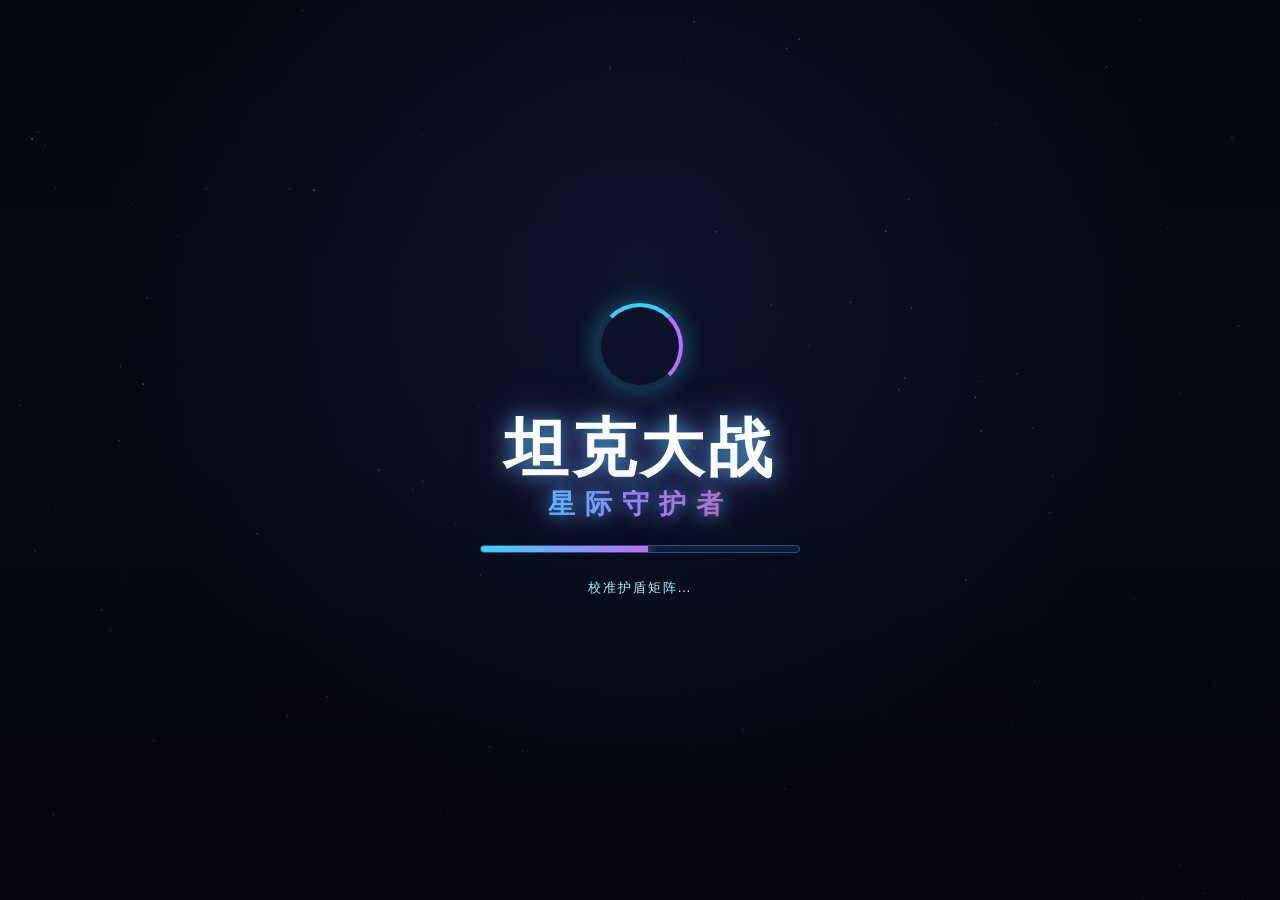
<file: 坦克大战-星际守护者.html>
<!DOCTYPE html>
<html lang="zh-CN">
<head>
<meta charset="UTF-8" />
<meta name="viewport" content="width=device-width, initial-scale=1.0, maximum-scale=1.0, user-scalable=no" />
<meta name="theme-color" content="#05060f" />
<title>坦克大战 · 星际守护者</title>
<style>
/* =====================================================================
 * style.css — 坦克大战·星际守护者  科幻界面样式
 *   深空蓝 + 霓虹青/紫/品红 配色，全屏覆盖层界面
 * ===================================================================== */
:root {
  --bg: #05060f;
  --bg2: #0a0f1f;
  --panel: rgba(12, 20, 40, 0.78);
  --panel-bd: rgba(80, 160, 255, 0.35);
  --cyan: #3ad1ff;
  --cyan-soft: #9bf6ff;
  --magenta: #ff3a6b;
  --purple: #c06bff;
  --green: #7cff8a;
  --gold: #ffd24a;
  --text: #eaf2ff;
  --text-dim: #8fa8c8;
  --neon: 0 0 8px var(--cyan), 0 0 22px rgba(58, 209, 255, 0.45);
}

* { margin: 0; padding: 0; box-sizing: border-box; -webkit-tap-highlight-color: transparent; }
html, body { width: 100%; height: 100%; overflow: hidden; background: var(--bg); }
body {
  font-family: "Segoe UI", "Microsoft YaHei", system-ui, sans-serif;
  color: var(--text); user-select: none; -webkit-user-select: none;
  cursor: default;
}

#game { position: fixed; inset: 0; display: block; z-index: 0; }
#ui-root { position: fixed; inset: 0; z-index: 10; pointer-events: none; }
/* 仅可见屏幕/确认框/技能按钮捕获事件，其余覆盖层透传给画布 */

/* ---------- 屏幕通用 ---------- */
.screen {
  position: absolute; inset: 0;
  display: flex; flex-direction: column; align-items: center; justify-content: center;
  gap: 22px; padding: 40px 20px;
  background: radial-gradient(circle at 50% 30%, rgba(40,80,160,0.18), rgba(2,4,12,0) 60%),
              linear-gradient(180deg, rgba(4,6,15,0.55), rgba(4,6,15,0.85));
  opacity: 0; pointer-events: none; visibility: hidden;
  transition: opacity .45s ease, transform .45s ease, visibility .45s;
  transform: scale(0.98);
  overflow-y: auto;
}
.screen.show { opacity: 1; pointer-events: auto; visibility: visible; transform: scale(1); }
.screen::-webkit-scrollbar { width: 6px; }
.screen::-webkit-scrollbar-thumb { background: var(--panel-bd); border-radius: 3px; }

/* ---------- 标题 ---------- */
.game-title {
  font-weight: 800; letter-spacing: 4px; font-size: clamp(34px, 6vw, 64px);
  color: #fff; text-align: center; line-height: 1.05;
  text-shadow: 0 0 18px rgba(58,209,255,.7), 0 0 40px rgba(192,107,255,.5);
}
.game-title .sub {
  display: block; font-size: 0.42em; letter-spacing: 10px; margin-top: 8px;
  background: linear-gradient(90deg, var(--cyan), var(--purple), var(--magenta));
  -webkit-background-clip: text; background-clip: text; color: transparent;
  animation: hueShift 8s linear infinite;
}
.game-title.big { animation: titleFloat 5s ease-in-out infinite; }
.game-tagline { color: var(--cyan-soft); letter-spacing: 3px; font-size: 14px; opacity: .85; }
.screen-title {
  font-weight: 700; letter-spacing: 3px; font-size: clamp(24px, 4vw, 36px);
  color: var(--cyan-soft); text-shadow: 0 0 14px rgba(58,209,255,.6); text-align: center;
}
.screen-title .ach-count { font-size: 0.5em; color: var(--gold); margin-left: 10px; }

@keyframes hueShift { to { filter: hue-rotate(360deg); } }
@keyframes titleFloat { 0%,100% { transform: translateY(0); } 50% { transform: translateY(-8px); } }

/* ---------- 按钮 ---------- */
.menu-btns { display: flex; flex-direction: column; gap: 14px; width: min(320px, 80vw); }
.tg-btn {
  position: relative; display: flex; flex-direction: column; align-items: flex-start; gap: 1px;
  padding: 12px 22px; border-radius: 8px; cursor: pointer; overflow: hidden;
  color: var(--text); font-family: inherit;
  background: linear-gradient(100deg, rgba(20,40,80,.85), rgba(10,16,34,.85));
  border: 1px solid var(--panel-bd);
  box-shadow: inset 0 0 12px rgba(58,209,255,.12), 0 4px 18px rgba(0,0,0,.4);
  transition: transform .18s ease, box-shadow .18s, border-color .18s;
}
.tg-btn::before {
  content: ""; position: absolute; left: 0; top: 0; bottom: 0; width: 4px;
  background: linear-gradient(180deg, var(--cyan), var(--purple));
  box-shadow: 0 0 10px var(--cyan);
}
.tg-btn-label { font-size: 18px; font-weight: 700; letter-spacing: 2px; }
.tg-btn-sub { font-size: 10px; letter-spacing: 4px; color: var(--text-dim); }
.tg-btn:hover { transform: translateX(6px); border-color: var(--cyan); box-shadow: 0 0 20px rgba(58,209,255,.35), inset 0 0 16px rgba(58,209,255,.18); }
.tg-btn:active { transform: translateX(3px) scale(.99); }

.screen-actions { display: flex; gap: 14px; flex-wrap: wrap; justify-content: center; }
.screen-actions .tg-btn { min-width: 130px; align-items: center; }

.menu-bg-glow { position: absolute; width: 70vw; height: 70vw; max-width: 700px; max-height: 700px;
  border-radius: 50%; background: radial-gradient(circle, rgba(58,209,255,.12), transparent 60%);
  filter: blur(8px); animation: pulse 6s ease-in-out infinite; pointer-events: none; z-index: -1; }
@keyframes pulse { 0%,100% { transform: scale(1); opacity: .6; } 50% { transform: scale(1.12); opacity: 1; } }
/* ---------- 流星动画层（仅主菜单） ---------- */
.meteor-layer { position: absolute; inset: 0; overflow: hidden; pointer-events: none; z-index: 0; }

/* 单颗流星：细线 + 渐变拖尾 + 发光头部 */
.meteor {
  position: absolute;
  width: 160px; height: 2px;
  background: linear-gradient(to right, transparent, rgba(58,209,255,.15) 20%, rgba(155,246,255,.6) 65%, rgba(255,255,255,.95) 100%);
  border-radius: 2px;
  opacity: 0;
  filter: drop-shadow(0 0 4px rgba(155,246,255,.5));
}
/* 流星头部光点 */
.meteor::after {
  content: ""; position: absolute; right: -1px; top: 50%;
  transform: translateY(-50%);
  width: 5px; height: 5px; border-radius: 50%;
  background: #fff;
  box-shadow: 0 0 8px 2px rgba(155,246,255,.8), 0 0 18px 4px rgba(58,209,255,.3);
}
/* 流星划过动画：沿旋转方向平移，淡入淡出 */
@keyframes meteorStreak {
  0%   { opacity: 0; transform: rotate(var(--rot)) translateX(0); }
  8%   { opacity: 1; }
  85%  { opacity: 1; }
  100% { opacity: 0; transform: rotate(var(--rot)) translateX(var(--dist)); }
}

.menu-foot { position: absolute; bottom: 24px; color: var(--text-dim); font-size: 13px; letter-spacing: 1px; }

/* ---------- Loading ---------- */
.load-wrap { display: flex; flex-direction: column; align-items: center; gap: 26px; }
.load-ring { width: 86px; height: 86px; border-radius: 50%;
  border: 4px solid rgba(58,209,255,.15); border-top-color: var(--cyan); border-right-color: var(--purple);
  animation: spin 1s linear infinite; box-shadow: 0 0 24px rgba(58,209,255,.4); }
@keyframes spin { to { transform: rotate(360deg); } }
.load-bar { width: min(320px, 70vw); height: 8px; background: rgba(20,40,80,.6); border-radius: 4px; overflow: hidden; border: 1px solid var(--panel-bd); }
.load-bar i { display: block; height: 100%; width: 0; background: linear-gradient(90deg, var(--cyan), var(--purple)); box-shadow: 0 0 12px var(--cyan); transition: width .3s; }
.load-tip { color: var(--cyan-soft); letter-spacing: 2px; font-size: 13px; }

/* ---------- 角色选择卡片 ---------- */
.char-grid { display: grid; grid-template-columns: repeat(auto-fit, minmax(180px, 1fr)); gap: 18px; width: min(900px, 94vw); }
.char-card {
  position: relative; padding: 18px 16px 16px; border-radius: 14px; cursor: pointer;
  background: linear-gradient(160deg, rgba(18,30,55,.9), rgba(8,12,26,.9));
  border: 1px solid var(--panel-bd); text-align: center;
  transition: transform .2s, box-shadow .2s, border-color .2s;
}
.char-card::after { content: ""; position: absolute; inset: 0; border-radius: 14px; pointer-events: none;
  background: linear-gradient(120deg, transparent 40%, rgba(255,255,255,.08) 50%, transparent 60%); opacity: 0; transition: opacity .3s; }
.char-card:hover { transform: translateY(-6px); border-color: var(--cc); box-shadow: 0 8px 30px rgba(0,0,0,.5), 0 0 18px var(--cc); }
.char-card:hover::after { opacity: 1; }
.char-card.selected { border-color: var(--cc); box-shadow: 0 0 0 2px var(--cc), 0 0 26px var(--cc); }
.char-avatar { display: flex; justify-content: center; margin-bottom: 6px; }
.char-avatar canvas { background: radial-gradient(circle, rgba(58,209,255,.08), transparent 70%); border-radius: 10px; }
.char-card h3 { font-size: 20px; color: var(--cc); text-shadow: 0 0 10px var(--cc); }
.char-title { color: var(--text-dim); font-size: 11px; letter-spacing: 1px; margin: 2px 0 8px; }
.char-tag { display: inline-block; padding: 2px 10px; border-radius: 10px; font-size: 10px; letter-spacing: 2px;
  background: rgba(58,209,255,.12); border: 1px solid var(--cc); color: var(--cc); margin-bottom: 10px; }
.char-stats { text-align: left; display: flex; flex-direction: column; gap: 5px; margin: 8px 0; }
.stat { display: flex; align-items: center; gap: 8px; font-size: 11px; color: var(--text-dim); }
.stat span { width: 36px; }
.stat .bar { flex: 1; height: 6px; background: rgba(255,255,255,.08); border-radius: 3px; overflow: hidden; }
.stat .bar i { display: block; height: 100%; border-radius: 3px; box-shadow: 0 0 6px currentColor; }
.char-desc { font-size: 11px; color: var(--text-dim); line-height: 1.5; margin-top: 6px; min-height: 32px; }

/* ---------- 关卡选择 ---------- */
.level-grid { display: grid; grid-template-columns: repeat(auto-fit, minmax(200px, 1fr)); gap: 18px; width: min(900px, 94vw); }
.level-card { padding: 0 0 16px; border-radius: 14px; cursor: pointer; overflow: hidden; text-align: center;
  background: linear-gradient(160deg, rgba(18,30,55,.9), rgba(8,12,26,.9)); border: 1px solid var(--panel-bd);
  transition: transform .2s, box-shadow .2s, border-color .2s; }
.level-card:hover { transform: translateY(-5px); border-color: var(--cyan); box-shadow: 0 8px 28px rgba(0,0,0,.5), 0 0 16px var(--cyan); }
.level-card.selected { border-color: var(--cyan); box-shadow: 0 0 0 2px var(--cyan), 0 0 22px var(--cyan); }
.level-thumb { position: relative; }
.level-thumb canvas { display: block; width: 100%; }
.level-tag { position: absolute; top: 6px; right: 8px; color: var(--gold); font-size: 12px; text-shadow: 0 0 8px var(--gold); }
.level-card h3 { font-size: 18px; color: var(--cyan-soft); margin: 8px 0 4px; }
.level-card p { font-size: 11px; color: var(--text-dim); padding: 0 14px; line-height: 1.5; }

/* ---------- 设置 ---------- */
.settings { display: flex; flex-direction: column; gap: 16px; width: min(360px, 88vw); }
.set-row { display: flex; align-items: center; justify-content: space-between; padding: 10px 16px;
  background: var(--panel); border: 1px solid var(--panel-bd); border-radius: 8px; }
.set-row span { letter-spacing: 2px; }
.set-row input[type=range] { width: 180px; accent-color: var(--cyan); }
.switch { position: relative; width: 46px; height: 24px; display: inline-block; }
.switch input { display: none; }
.switch i { position: absolute; inset: 0; background: rgba(255,255,255,.12); border-radius: 12px; transition: .2s; border: 1px solid var(--panel-bd); }
.switch i::after { content: ""; position: absolute; top: 2px; left: 2px; width: 18px; height: 18px; border-radius: 50%; background: #cfe; transition: .2s; box-shadow: 0 0 8px rgba(0,0,0,.5); }
.switch input:checked + i { background: rgba(58,209,255,.35); border-color: var(--cyan); }
.switch input:checked + i::after { left: 24px; background: var(--cyan-soft); box-shadow: 0 0 10px var(--cyan); }

/* ---------- HUD ---------- */
.hud { position: absolute; inset: 0; pointer-events: none; opacity: 0; transition: opacity .3s; z-index: 5; }
.hud.show { opacity: 1; }
.hud-top, .hud-bot { position: absolute; left: 0; right: 0; display: flex; align-items: center; gap: 18px; padding: 12px 18px; }
.hud-top { top: 0; justify-content: space-between; }
.hud-bot { bottom: 0; flex-wrap: wrap; justify-content: space-between; }
.hud-top > div { display: flex; flex-direction: column; gap: 3px; }
.hud-top span { font-size: 10px; letter-spacing: 2px; color: var(--text-dim); }
.hud-top b { font-size: 20px; color: var(--cyan-soft); text-shadow: 0 0 8px rgba(58,209,255,.6); }
.hud-best b { color: var(--gold); text-shadow: 0 0 8px var(--gold); }
.hud-tension { min-width: 160px; }
.t-bar { width: 160px; height: 8px; background: rgba(255,255,255,.1); border-radius: 4px; overflow: hidden; border: 1px solid var(--panel-bd); }
.t-bar i { display: block; height: 100%; width: 0; background: linear-gradient(90deg, var(--green), var(--gold), var(--magenta)); transition: width .3s; }

/* 双人 HUD 玩家区块 */
.hud-player-block { display: flex; align-items: center; gap: 10px; pointer-events: auto; }
.hud-player-block.p2 { display: none; } /* 默认隐藏 P2，双人模式时由 JS 显示 */
.hud-player-label { font-size: 14px; font-weight: 800; letter-spacing: 2px; color: var(--cyan);
  padding: 4px 8px; border: 1px solid var(--cyan); border-radius: 6px; text-shadow: 0 0 8px var(--cyan); }
.hud-player-block.p2 .hud-player-label { color: var(--magenta); border-color: var(--magenta); text-shadow: 0 0 8px var(--magenta); }
.hud-hp { display: flex; flex-direction: column; gap: 3px; }
.hud-hp span { font-size: 10px; letter-spacing: 2px; color: var(--text-dim); }

.hp-bar { position: relative; width: 220px; height: 18px; background: rgba(255,255,255,.08); border-radius: 9px; overflow: hidden; border: 1px solid var(--panel-bd); }
.hp-bar i { display: block; height: 100%; width: 100%; background: linear-gradient(90deg, var(--magenta), var(--gold), var(--green)); transition: width .2s; }
.hp-bar small { position: absolute; inset: 0; display: flex; align-items: center; justify-content: center; font-size: 11px; color: #fff; text-shadow: 0 0 4px #000; }

.hud-skills { display: flex; gap: 10px; pointer-events: auto; }
.skill { position: relative; width: 60px; height: 60px; border-radius: 10px; cursor: pointer;
  background: var(--panel); border: 1px solid var(--panel-bd); display: flex; flex-direction: column; align-items: center; justify-content: center; gap: 2px;
  transition: border-color .2s, box-shadow .2s; overflow: hidden; }
.skill:hover { border-color: var(--cyan); box-shadow: 0 0 14px rgba(58,209,255,.4); }
.skill .sk-key { position: absolute; top: 2px; left: 5px; font-size: 10px; color: var(--gold); }
.skill .sk-name { font-size: 11px; color: var(--cyan-soft); letter-spacing: 1px; }
.skill .sk-cd { position: absolute; left: 0; right: 0; bottom: 0; height: 0; background: rgba(0,0,0,.65); transition: height .1s linear; }
.skill.cooling { border-color: rgba(120,120,140,.5); }
.skill.cooling .sk-name { color: var(--text-dim); }
.skill.active { border-color: var(--cyan); box-shadow: 0 0 18px var(--cyan); animation: skillPulse 1s ease-in-out infinite; }
@keyframes skillPulse { 50% { box-shadow: 0 0 26px var(--cyan); } }

.hud-combo { position: absolute; right: 18px; bottom: 90px; font-size: 26px; font-weight: 800; color: var(--gold);
  text-shadow: 0 0 14px var(--gold); opacity: 0; transition: opacity .2s; letter-spacing: 2px; }

/* ---------- 提示条 / 成就弹窗 ---------- */
.toast { position: absolute; top: 60px; left: 50%; transform: translateX(-50%) translateY(-10px);
  padding: 8px 18px; background: var(--panel); border: 1px solid var(--cyan); border-radius: 20px;
  color: var(--cyan-soft); font-size: 13px; letter-spacing: 1px; opacity: 0; pointer-events: none;
  box-shadow: 0 0 16px rgba(58,209,255,.3); transition: opacity .25s, transform .25s; }
.toast.show { opacity: 1; transform: translateX(-50%) translateY(0); }

.ach-toast { position: absolute; top: 90px; right: 18px; display: flex; align-items: center; gap: 12px;
  padding: 12px 16px; background: linear-gradient(120deg, rgba(40,28,10,.92), rgba(20,12,30,.92));
  border: 1px solid var(--gold); border-radius: 12px; box-shadow: 0 0 22px rgba(255,210,74,.35);
  opacity: 0; transform: translateX(120%); transition: opacity .4s, transform .4s; pointer-events: none; max-width: 280px; }
.ach-toast.show { opacity: 1; transform: translateX(0); }
.ach-toast-ico { font-size: 30px; color: var(--gold); text-shadow: 0 0 12px var(--gold); }
.ach-toast b { font-size: 12px; color: var(--gold); letter-spacing: 2px; }
.ach-toast p { font-size: 15px; color: #fff; }
.ach-toast small { font-size: 10px; color: var(--text-dim); }

/* ---------- 确认框 ---------- */
.confirm { position: absolute; inset: 0; display: flex; align-items: center; justify-content: center;
  background: rgba(2,4,12,.6); opacity: 0; pointer-events: none; backdrop-filter: blur(3px); transition: opacity .25s; z-index: 30; }
.confirm.show { opacity: 1; pointer-events: auto; }
.confirm-box { display: flex; flex-direction: column; align-items: center; gap: 18px; padding: 28px 36px;
  background: var(--panel); border: 1px solid var(--magenta); border-radius: 14px; box-shadow: 0 0 30px rgba(255,58,107,.35); }
.confirm-box h3 { font-size: 18px; color: #fff; text-align: center; }
.confirm-btns { display: flex; gap: 14px; }

/* ---------- Boss 出场 CG ---------- */
.boss-cg { position: absolute; inset: 0; display: flex; align-items: center; justify-content: center; opacity: 0; pointer-events: none; z-index: 20; }
.boss-cg.show { opacity: 1; animation: bcgShow 2.6s ease forwards; }
@keyframes bcgShow { 0% { opacity: 0; } 8% { opacity: 1; } 80% { opacity: 1; } 100% { opacity: 0; } }
.boss-cg-flash { position: absolute; inset: 0; background: radial-gradient(circle, rgba(255,58,107,.5), transparent 60%); animation: bcgFlash .5s ease-out 2; }
@keyframes bcgFlash { 0% { opacity: 0; } 50% { opacity: 1; } 100% { opacity: 0; } }
.boss-cg-lines { position: absolute; inset: 0; background: repeating-linear-gradient(0deg, transparent 0 8px, rgba(255,58,107,.06) 8px 9px); animation: bcgLines 1.2s linear infinite; }
@keyframes bcgLines { to { transform: translateY(9px); } }
.boss-cg-text { text-align: center; position: relative; }
.bcg-warn { color: var(--magenta); letter-spacing: 6px; font-size: 18px; animation: bcgBlink .5s steps(2) infinite; }
@keyframes bcgBlink { 50% { opacity: .3; } }
.bcg-name { font-size: clamp(40px, 8vw, 84px); font-weight: 900; letter-spacing: 6px; color: #fff;
  text-shadow: 0 0 24px var(--magenta), 0 0 60px var(--purple); animation: bcgZoom 2.6s ease; }
.bcg-title { color: var(--cyan-soft); letter-spacing: 4px; font-size: 16px; margin-top: 8px; }
@keyframes bcgZoom { 0% { transform: scale(2.4); opacity: 0; } 30% { transform: scale(1); opacity: 1; } 100% { transform: scale(1); opacity: 1; } }

/* ---------- 结算 ---------- */
.res-wrap { display: flex; flex-direction: column; align-items: center; gap: 18px; width: min(560px, 92vw); }
.res-banner { font-size: clamp(38px, 7vw, 64px); font-weight: 900; letter-spacing: 8px; animation: resIn .6s ease; }
.res-banner.win { color: var(--green); text-shadow: 0 0 24px var(--green), 0 0 50px var(--cyan); }
.res-banner.lose { color: var(--magenta); text-shadow: 0 0 24px var(--magenta); }
@keyframes resIn { from { transform: scale(.4); opacity: 0; } to { transform: scale(1); opacity: 1; } }
.res-stats { display: grid; grid-template-columns: repeat(3, 1fr); gap: 10px; width: 100%; }
.res-stats > div { display: flex; flex-direction: column; gap: 4px; align-items: center; padding: 10px;
  background: var(--panel); border: 1px solid var(--panel-bd); border-radius: 8px; }
.res-stats span { font-size: 10px; color: var(--text-dim); letter-spacing: 2px; }
.res-stats b { font-size: 22px; color: var(--cyan-soft); }
.res-ach { width: 100%; }
.res-ach h4 { color: var(--gold); letter-spacing: 2px; margin-bottom: 8px; text-align: center; }
.res-ach-item { display: flex; align-items: center; gap: 10px; padding: 8px 12px; background: var(--panel); border: 1px solid var(--gold);
  border-radius: 8px; margin-bottom: 6px; animation: resIn .5s ease; }
.res-ach-item .ach-ico { font-size: 24px; color: var(--gold); }
.res-ach-item b { color: #fff; } .res-ach-item small { color: var(--text-dim); font-size: 11px; }

/* ---------- 勋章展馆 ---------- */
.ach-grid { display: grid; grid-template-columns: repeat(auto-fill, minmax(220px, 1fr)); gap: 14px; width: min(900px, 94vw); }
.ach-card { display: flex; align-items: center; gap: 12px; padding: 12px; border-radius: 10px;
  background: var(--panel); border: 1px solid var(--panel-bd); transition: transform .2s, box-shadow .2s; }
.ach-card:hover { transform: translateY(-3px); }
.ach-card.got { border-color: var(--gold); box-shadow: 0 0 16px rgba(255,210,74,.25); }
.ach-card.locked { opacity: .5; }
.ach-ico { font-size: 30px; width: 46px; height: 46px; display: flex; align-items: center; justify-content: center;
  border-radius: 50%; background: rgba(255,210,74,.12); color: var(--gold); text-shadow: 0 0 10px var(--gold); }
.ach-ico.lock { color: var(--text-dim); background: rgba(255,255,255,.05); text-shadow: none; }
.ach-info b { font-size: 15px; color: #fff; }
.ach-info p { font-size: 11px; color: var(--text-dim); line-height: 1.4; }
.ach-info small { font-size: 10px; color: var(--gold); }

/* ---------- 响应式 ---------- */
@media (max-width: 600px) {
  .hud-top, .hud-bot { gap: 10px; padding: 8px; }
  .hud-tension, .t-bar { min-width: 100px; width: 100px; }
  .hp-bar { width: 150px; }
  .skill { width: 50px; height: 50px; }
  .res-stats { grid-template-columns: repeat(2, 1fr); }
  .mode-grid { grid-template-columns: 1fr !important; }
  .tutorial-wrap { padding: 12px; }
  .timeline-card { flex-direction: column !important; }
}

/* ---------- 屏幕提示文字 ---------- */
.screen-hint { color: var(--text-dim); font-size: 13px; letter-spacing: 2px; margin-top: -8px; }

/* ---------- 模式选择 ---------- */
.mode-grid { display: grid; grid-template-columns: repeat(auto-fit, minmax(220px, 1fr)); gap: 18px; width: min(800px, 94vw); }
.mode-card {
  position: relative; padding: 24px 18px; border-radius: 14px; cursor: pointer; text-align: center;
  background: linear-gradient(160deg, rgba(18,30,55,.9), rgba(8,12,26,.9));
  border: 1px solid var(--panel-bd);
  transition: transform .2s, box-shadow .2s, border-color .2s;
}
.mode-card:hover { transform: translateY(-6px); border-color: var(--cyan); box-shadow: 0 8px 30px rgba(0,0,0,.5), 0 0 18px var(--cyan); }
.mode-card.selected { border-color: var(--cyan); box-shadow: 0 0 0 2px var(--cyan), 0 0 26px var(--cyan); }
.mode-icon { font-size: 40px; margin-bottom: 10px; }
.mode-card h3 { font-size: 20px; color: var(--cyan-soft); margin-bottom: 6px; }
.mode-tag { display: inline-block; padding: 2px 10px; border-radius: 10px; font-size: 10px; letter-spacing: 2px;
  background: rgba(58,209,255,.12); border: 1px solid var(--cyan); color: var(--cyan); margin-bottom: 10px; }
.mode-card p { font-size: 12px; color: var(--text-dim); line-height: 1.5; }

/* ---------- 游戏简介 / 教程 ---------- */
.tutorial-wrap { width: min(680px, 94vw); display: flex; flex-direction: column; gap: 16px; }
.tut-section { background: var(--panel); border: 1px solid var(--panel-bd); border-radius: 10px; padding: 14px 18px; }
.tut-section h3 { font-size: 16px; color: var(--cyan-soft); margin-bottom: 10px; letter-spacing: 1px; }
.tut-section p { font-size: 13px; color: var(--text); line-height: 1.7; }
.tut-section p .tut-note { color: var(--text-dim); font-size: 12px; }
.tut-keys { display: flex; flex-wrap: wrap; gap: 14px; }
.tut-key-group { display: flex; align-items: center; gap: 6px; }
.tut-label { font-size: 12px; color: var(--text-dim); min-width: 52px; letter-spacing: 1px; }
.tut-col { font-size: 12px; color: var(--cyan-soft); min-width: 36px; text-align: center; }
kbd {
  display: inline-block; padding: 3px 8px; border-radius: 4px; font-size: 12px; font-family: monospace;
  background: rgba(58,209,255,.12); border: 1px solid var(--panel-bd); color: var(--cyan-soft);
  box-shadow: 0 2px 4px rgba(0,0,0,.3); min-width: 24px; text-align: center;
}

/* ---------- 勋章时间轴 ---------- */
.gallery-scroll { width: min(700px, 94vw); max-height: 72vh; overflow-y: auto; padding: 4px; }
.gallery-scroll::-webkit-scrollbar { width: 6px; }
.gallery-scroll::-webkit-scrollbar-thumb { background: var(--panel-bd); border-radius: 3px; }

.timeline { position: relative; padding-left: 32px; }
.timeline-line { position: absolute; left: 11px; top: 8px; bottom: 8px; width: 2px;
  background: linear-gradient(180deg, var(--cyan), var(--purple), var(--magenta)); box-shadow: 0 0 8px var(--cyan); }
.timeline-empty { color: var(--text-dim); font-size: 14px; padding: 20px 0; text-align: center; }
.timeline-node { position: relative; margin-bottom: 16px; }
.timeline-dot { position: absolute; left: -27px; top: 8px; width: 14px; height: 14px; border-radius: 50%;
  background: var(--gold); border: 2px solid var(--bg); box-shadow: 0 0 10px var(--gold); z-index: 1; }
.timeline-card { display: flex; align-items: center; gap: 12px; padding: 12px; border-radius: 10px;
  background: var(--panel); border: 1px solid var(--gold); box-shadow: 0 0 16px rgba(255,210,74,.15);
  transition: transform .2s; }
.timeline-card:hover { transform: translateX(6px); }

.ach-locked-section { margin-top: 24px; }
.locked-title { font-size: 16px; color: var(--text-dim); letter-spacing: 3px; margin-bottom: 12px; text-align: center; }
.ach-locked-grid { display: grid; grid-template-columns: repeat(auto-fill, minmax(200px, 1fr)); gap: 12px; }
.ach-locked-grid .ach-card.locked { opacity: .45; }

</style>
</head>
<body>
<canvas id="game"></canvas>
<div id="ui-root"></div>
<script>

/* ===== utils.js ===== */
/* =====================================================================
 * utils.js — 工具函数：数学运算、随机数、AABB碰撞、向量、对象池
 * 全部挂载到全局命名空间 TG，供其它模块复用
 * ===================================================================== */
(function (TG) {
  'use strict';

  // ----- 数学工具 -----
  const TAU = Math.PI * 2;
  const clamp = (v, a, b) => (v < a ? a : v > b ? b : v);
  const lerp = (a, b, t) => a + (b - a) * t;
  const rand = (a, b) => a + Math.random() * (b - a);
  const randInt = (a, b) => Math.floor(rand(a, b + 1));
  const pick = (arr) => arr[(Math.random() * arr.length) | 0];
  const dist2 = (ax, ay, bx, by) => {
    const dx = ax - bx, dy = ay - by;
    return dx * dx + dy * dy;
  };
  const dist = (ax, ay, bx, by) => Math.sqrt(dist2(ax, ay, bx, by));
  // 角度差归一到 -PI..PI
  const angleDiff = (a, b) => {
    let d = (a - b) % TAU;
    if (d > Math.PI) d -= TAU;
    if (d < -Math.PI) d += TAU;
    return d;
  };
  // 朝目标角度平滑转向
  const turnToward = (cur, target, maxStep) => {
    const d = angleDiff(target, cur);
    if (Math.abs(d) <= maxStep) return target;
    return cur + Math.sign(d) * maxStep;
  };

  // ----- AABB 碰撞 -----
  // 两矩形 {x,y,w,h}（左上角+宽高）
  const aabb = (a, b) =>
    a.x < b.x + b.w && a.x + a.w > b.x && a.y < b.y + b.h && a.y + a.h > b.y;

  // 圆与矩形碰撞（用于子弹圆形 vs 实体矩形）
  const circleRect = (cx, cy, cr, r) => {
    const nx = clamp(cx, r.x, r.x + r.w);
    const ny = clamp(cy, r.y, r.y + r.h);
    const dx = cx - nx, dy = cy - ny;
    return dx * dx + dy * dy <= cr * cr;
  };

  // ----- 对象池 -----
  // 预分配 + 复用，避免高频 GC 抖动（子弹/粒子/敌人）
  class Pool {
    constructor(factory, reset, pre = 0) {
      this.factory = factory;
      this.reset = reset;
      this.free = [];
      this.active = [];
      for (let i = 0; i < pre; i++) this.free.push(factory());
    }
    acquire() {
      const o = this.free.pop() || this.factory();
      this.active.push(o);
      return o;
    }
    release(o) {
      const i = this.active.indexOf(o);
      if (i >= 0) {
        this.active.splice(i, 1);
        if (this.reset) this.reset(o);
        this.free.push(o);
      }
    }
    // 每帧回收标记为 dead 的对象
    sweep(getDead) {
      for (let i = this.active.length - 1; i >= 0; i--) {
        const o = this.active[i];
        if (getDead(o)) this.release(o);
      }
    }
    forEach(fn) {
      for (let i = 0; i < this.active.length; i++) fn(this.active[i], i);
    }
    clear() {
      while (this.active.length) this.release(this.active[0]);
    }
  }

  // ----- localStorage 封装（容错） -----
  const store = {
    get(key, def) {
      try {
        const v = localStorage.getItem(key);
        return v == null ? def : JSON.parse(v);
      } catch (e) { return def; }
    },
    set(key, val) {
      try { localStorage.setItem(key, JSON.stringify(val)); } catch (e) {}
    },
  };

  // ----- 简易事件计时器：到时回调一次 -----
  class Timer {
    constructor() { this.t = 0; this.cb = null; this.active = false; }
    set(sec, cb) { this.t = sec; this.cb = cb; this.active = true; }
    update(dt) {
      if (!this.active) return;
      this.t -= dt;
      if (this.t <= 0) { this.active = false; const c = this.cb; this.cb = null; if (c) c(); }
    }
    clear() { this.active = false; this.cb = null; }
  }

  // 导出
  Object.assign(TG, {
    TAU, clamp, lerp, rand, randInt, pick, dist, dist2, angleDiff, turnToward,
    aabb, circleRect, Pool, store, Timer,
  });
})(window.TG = window.TG || {});


/* ===== audio.js ===== */
/* =====================================================================
 * audio.js — 程序化音频引擎（Web Audio API）
 *   - 多阶段 BGM：主菜单 / 轻松战斗 / 紧张战斗 / Boss战 / 胜利 / 失败
 *   - 音效 SFX：射击 / 命中 / 爆炸 / 拾取 / 受击 / 清屏 / 升级 / 点击 等
 *   - 全部用振荡器+包络+滤波器合成，零外部音频文件
 * ===================================================================== */
(function (TG) {
  'use strict';

  class AudioEngine {
    constructor() {
      this.ctx = null;
      this.master = null;
      this.musicGain = null;
      this.sfxGain = null;
      this.enabled = true;
      this.musicOn = true;
      this.sfxOn = true;
      this.curTrack = null;     // 当前曲目 id
      this.seqTimer = null;     // setTimeout 句柄
      this.step = 0;            // 序列步进
      this.bpm = 120;
      this.layer2 = false;      // 是否叠加紧张层
      this.volume = 0.7;
    }

    // 用户首次交互后才可创建 AudioContext（浏览器策略）
    init() {
      if (this.ctx) return;
      try {
        const AC = window.AudioContext || window.webkitAudioContext;
        this.ctx = new AC();
        this.master = this.ctx.createGain();
        this.master.gain.value = this.volume;
        this.master.connect(this.ctx.destination);
        this.musicGain = this.ctx.createGain();
        this.musicGain.gain.value = 0.42;
        this.musicGain.connect(this.master);
        this.sfxGain = this.ctx.createGain();
        this.sfxGain.gain.value = 0.55;
        this.sfxGain.connect(this.master);
      } catch (e) { this.enabled = false; }
    }

    resume() { if (this.ctx && this.ctx.state === 'suspended') this.ctx.resume(); }

    setVolume(v) {
      this.volume = TG.clamp(v, 0, 1);
      if (this.master) this.master.gain.value = this.volume;
    }

    // ---- 单音合成 ----
    // type: 振荡器类型；freq；dur；gain；attack/decay；可选 glide 目标频率
    tone({ freq = 440, type = 'sine', dur = 0.2, gain = 0.2, attack = 0.005,
           decay = null, glide = null, dest = null, when = 0, detune = 0 }) {
      if (!this.ctx) return;
      const t = this.ctx.currentTime + when;
      const osc = this.ctx.createOscillator();
      osc.type = type;
      osc.frequency.setValueAtTime(freq, t);
      if (glide != null) osc.frequency.exponentialRampToValueAtTime(Math.max(1, glide), t + dur);
      osc.detune.value = detune;
      const g = this.ctx.createGain();
      const d = decay != null ? decay : dur;
      g.gain.setValueAtTime(0.0001, t);
      g.gain.exponentialRampToValueAtTime(gain, t + attack);
      g.gain.exponentialRampToValueAtTime(0.0001, t + attack + d);
      osc.connect(g);
      g.connect(dest || this.sfxGain);
      osc.start(t);
      osc.stop(t + attack + d + 0.02);
    }

    // 噪声爆（爆炸/受击）
    noise({ dur = 0.3, gain = 0.3, type = 'highpass', freq = 800, q = 1, when = 0 }) {
      if (!this.ctx) return;
      const t = this.ctx.currentTime + when;
      const len = Math.floor(this.ctx.sampleRate * dur);
      const buf = this.ctx.createBuffer(1, len, this.ctx.sampleRate);
      const data = buf.getChannelData(0);
      for (let i = 0; i < len; i++) data[i] = (Math.random() * 2 - 1) * (1 - i / len);
      const src = this.ctx.createBufferSource();
      src.buffer = buf;
      const filt = this.ctx.createBiquadFilter();
      filt.type = type; filt.frequency.value = freq; filt.Q.value = q;
      const g = this.ctx.createGain();
      g.gain.setValueAtTime(gain, t);
      g.gain.exponentialRampToValueAtTime(0.0001, t + dur);
      src.connect(filt); filt.connect(g); g.connect(this.sfxGain);
      src.start(t);
    }

    // ============== SFX 库 ==============
    sfxShoot() { this.tone({ freq: 720, type: 'square', dur: 0.08, gain: 0.12, glide: 240 }); this.noise({ dur: 0.05, gain: 0.05, freq: 1800 }); }
    sfxEnemyShoot() { this.tone({ freq: 300, type: 'sawtooth', dur: 0.1, gain: 0.06, glide: 160 }); }
    sfxHit() { this.tone({ freq: 420, type: 'triangle', dur: 0.07, gain: 0.12, glide: 620 }); this.noise({ dur: 0.06, gain: 0.08, freq: 2400 }); }
    sfxExplosion() { this.noise({ dur: 0.45, gain: 0.32, type: 'lowpass', freq: 900, q: 0.6 }); this.tone({ freq: 120, type: 'sine', dur: 0.35, gain: 0.18, glide: 40 }); }
    sfxBigExplosion() { this.noise({ dur: 0.9, gain: 0.42, type: 'lowpass', freq: 700, q: 0.5 }); this.tone({ freq: 90, type: 'sine', dur: 0.8, gain: 0.28, glide: 30 }); for (let i = 0; i < 3; i++) this.tone({ freq: 200 + i * 120, type: 'square', dur: 0.3, gain: 0.1, glide: 60, when: i * 0.08 }); }
    sfxPickup() { this.tone({ freq: 660, dur: 0.08, gain: 0.14, type: 'triangle' }); this.tone({ freq: 990, dur: 0.1, gain: 0.12, type: 'triangle', when: 0.08 }); }
    sfxHurt() { this.noise({ dur: 0.2, gain: 0.25, type: 'bandpass', freq: 500, q: 1.5 }); this.tone({ freq: 220, type: 'sawtooth', dur: 0.18, gain: 0.14, glide: 90 }); }
    sfxShield() { this.tone({ freq: 200, type: 'sine', dur: 0.4, gain: 0.16, glide: 900 }); this.tone({ freq: 600, type: 'triangle', dur: 0.4, gain: 0.1, glide: 1400 }); }
    sfxClear() { for (let i = 0; i < 6; i++) this.tone({ freq: 300 + i * 180, type: 'sawtooth', dur: 0.18, gain: 0.1, glide: 1200, when: i * 0.03 }); this.noise({ dur: 0.5, gain: 0.2, type: 'highpass', freq: 1000 }); }
    sfxUpgrade() { const n = [523, 659, 784, 1047]; n.forEach((f, i) => this.tone({ freq: f, type: 'triangle', dur: 0.16, gain: 0.12, when: i * 0.07 })); }
    sfxClick() { this.tone({ freq: 880, type: 'square', dur: 0.04, gain: 0.08 }); }
    sfxHover() { this.tone({ freq: 1200, type: 'sine', dur: 0.03, gain: 0.04 }); }
    sfxAchievement() { const n = [784, 988, 1175, 1568]; n.forEach((f, i) => this.tone({ freq: f, type: 'triangle', dur: 0.22, gain: 0.12, when: i * 0.09 })); }
    sfxBossRoar() { this.tone({ freq: 80, type: 'sawtooth', dur: 1.2, gain: 0.3, glide: 50 }); this.noise({ dur: 1.2, gain: 0.25, type: 'lowpass', freq: 400, q: 0.7 }); this.tone({ freq: 120, type: 'square', dur: 0.8, gain: 0.16, glide: 60, when: 0.1 }); }
    sfxWarning() { for (let i = 0; i < 4; i++) this.tone({ freq: 880, type: 'square', dur: 0.12, gain: 0.12, when: i * 0.18 }); }

    // ============== BGM 引擎 ==============
    // 每首曲目定义：根音、调式音阶、bass 线、和弦、旋律模板、bpm、音色
    static SCALES = {
      minor: [0, 2, 3, 5, 7, 8, 10],
      major: [0, 2, 4, 5, 7, 9, 11],
      phrygian: [0, 1, 3, 5, 7, 8, 10],
      pentMin: [0, 3, 5, 7, 10],
    };
    static TRACKS = {
      menu:    { root: 55,  scale: 'major',   bpm: 92,  bass: [0, 7, 5, 10], chords: [[0,4,7],[5,9,12],[7,11,14],[10,14,17]], mel: [0,4,7,9,7,4,2,0], wave: 'triangle', tense: false },
      calm:    { root: 49,  scale: 'pentMin',  bpm: 104, bass: [0, 7, 3, 10], chords: [[0,3,7],[7,10,14],[3,7,10],[10,14,17]], mel: [0,3,5,7,10,7,5,3], wave: 'sawtooth', tense: false },
      tense:   { root: 41,  scale: 'minor',    bpm: 138, bass: [0, 7, 3, 8],  chords: [[0,3,7],[8,11,15],[3,7,10],[10,13,17]], mel: [0,3,5,7,3,0,10,7], wave: 'square', tense: true },
      boss:    { root: 33,  scale: 'phrygian', bpm: 150, bass: [0, 1, 0, 1], chords: [[0,3,7],[1,4,8],[0,3,7],[1,4,8]], mel: [0,1,3,1,0,10,8,7], wave: 'sawtooth', tense: true },
      victory: { root: 60,  scale: 'major',    bpm: 120, bass: [0, 7, 9, 12], chords: [[0,4,7],[7,11,14],[9,12,16],[12,16,19]], mel: [0,4,7,12,11,9,7,4], wave: 'triangle', tense: false },
      defeat:  { root: 44,  scale: 'minor',    bpm: 70,  bass: [0, 0, 5, 4],   chords: [[0,3,7],[0,3,7],[5,8,12],[4,7,11]], mel: [0,3,7,3,0,10,8,7], wave: 'sine', tense: false },
    };

    playMusic(id, crossfade = 0.8) {
      if (!this.ctx || !this.enabled || !this.musicOn) return;
      if (this.curTrack === id) return;        // 同曲目不重复启动
      this._stopScheduler();
      if (this.musicGain && this.ctx) this.musicGain.gain.value = 0.42;
      this.curTrack = id;
      this.layer2 = false;
      const tr = AudioEngine.TRACKS[id];
      if (!tr) return;
      this.bpm = tr.bpm;
      this.step = 0;
      this._schedLoop(id, tr);
    }

    // 切换是否叠加紧张层（同一曲目叠加高音节奏层）
    setTenseLayer(on) {
      if (this.layer2 === on) return;
      this.layer2 = on;
    }

    _stopScheduler() {
      if (this.seqTimer) { clearTimeout(this.seqTimer); this.seqTimer = null; }
    }

    stopMusic(fade = 0.6) {
      this._stopScheduler();
      this.curTrack = null;
      if (this.musicGain && this.ctx) {
        const t = this.ctx.currentTime;
        this.musicGain.gain.cancelScheduledValues(t);
        this.musicGain.gain.setValueAtTime(this.musicGain.gain.value, t);
        this.musicGain.gain.linearRampToValueAtTime(0.0001, t + fade);
      }
    }

    // 一个 16 步循环：bass + 和弦垫 + 旋律；trackId 用于校验是否仍在播放该曲
    _schedLoop(trackId, tr) {
      const beat = 60 / this.bpm / 2;          // 八分音符时长
      const scale = AudioEngine.SCALES[tr.scale];
      const noteFreq = (semi) => 440 * Math.pow(2, (tr.root + semi - 69) / 12);

      const tick = () => {
        if (this.curTrack !== trackId) return;  // 曲目已切换/停止则退出循环
        const s = this.step % 16;
        // 低音
        if (s % 4 === 0) {
          const bi = (s / 4) | 0;
          this.tone({ freq: noteFreq(tr.bass[bi % tr.bass.length]), type: 'sine', dur: beat * 3, gain: 0.16, attack: 0.01, dest: this.musicGain });
        }
        // 和弦垫（每 8 步换和弦）
        if (s % 8 === 0) {
          const ci = (s / 8) | 0;
          const ch = tr.chords[ci % tr.chords.length];
          ch.forEach((semi) => this.tone({ freq: noteFreq(semi + 12), type: 'sine', dur: beat * 7, gain: 0.05, attack: 0.06, dest: this.musicGain }));
        }
        // 旋律（偶数步）
        if (s % 2 === 0) {
          const mi = (s / 2) | 0;
          const semi = tr.mel[mi % tr.mel.length];
          const octave = tr.tense ? 12 : 0;
          this.tone({ freq: noteFreq(scale[semi % scale.length] + 24 + octave), type: tr.wave, dur: beat * 1.6, gain: 0.1, dest: this.musicGain });
          if (this.layer2) {
            // 紧张节奏层：短促高音脉冲
            this.tone({ freq: noteFreq(scale[semi % scale.length] + 36), type: 'square', dur: 0.06, gain: 0.06, dest: this.musicGain });
          }
        }
        // 紧张层打击（hi-hat 噪声）
        if (this.layer2 && s % 2 === 1) {
          this.noise({ dur: 0.03, gain: 0.04, type: 'highpass', freq: 6000 });
        }
        this.step++;
        this.seqTimer = setTimeout(tick, beat * 1000);
      };
      tick();
    }
  }

  TG.AudioEngine = AudioEngine;
  TG.audio = new AudioEngine();
})(window.TG = window.TG || {});


/* ===== particle.js ===== */
/* =====================================================================
 * particle.js — 粒子系统
 *   类型：爆炸碎片 / 子弹拖尾 / 命中闪光 / 拾取光环 / 护盾环 / 引擎尾焰
 *   单例 ParticleSystem 统一管理 update+render，复用对象池
 * ===================================================================== */
(function (TG) {
  'use strict';

  class Particle {
    constructor() { this.alive = false; }
    spawn(x, y, vx, vy, life, color, size, type, extra) {
      this.alive = true;
      this.x = x; this.y = y; this.vx = vx; this.vy = vy;
      this.life = life; this.max = life;
      this.color = color; this.size = size; this.type = type;
      this.extra = extra || {};
      this.rot = Math.random() * TG.TAU;
      this.vr = TG.rand(-6, 6);
    }
    update(dt) {
      if (!this.alive) return;
      this.life -= dt;
      if (this.life <= 0) { this.alive = false; return; }
      this.x += this.vx * dt;
      this.y += this.vy * dt;
      this.vx *= 0.96; this.vy *= 0.96;
      if (this.extra.gravity) this.vy += this.extra.gravity * dt;
      this.rot += this.vr * dt;
    }
    render(ctx) {
      if (!this.alive) return;
      const t = this.life / this.max; // 1→0
      const a = TG.clamp(t, 0, 1);
      ctx.globalAlpha = a;
      if (this.type === 'spark') {
        ctx.fillStyle = this.color;
        ctx.beginPath();
        ctx.arc(this.x, this.y, this.size * a, 0, TG.TAU);
        ctx.fill();
      } else if (this.type === 'ring') {
        const r = this.size * (1 - t) * (this.extra.span || 1) + this.size * 0.3;
        ctx.strokeStyle = this.color;
        ctx.lineWidth = 2 + 2 * a;
        ctx.beginPath();
        ctx.arc(this.x, this.y, r, 0, TG.TAU);
        ctx.stroke();
      } else if (this.type === 'debris') {
        ctx.save();
        ctx.translate(this.x, this.y);
        ctx.rotate(this.rot);
        ctx.fillStyle = this.color;
        ctx.fillRect(-this.size / 2, -this.size / 2, this.size, this.size * 0.6);
        ctx.restore();
      } else if (this.type === 'flash') {
        const r = this.size * (1 - t * 0.3);
        const g = ctx.createRadialGradient(this.x, this.y, 0, this.x, this.y, r);
        g.addColorStop(0, this.color);
        g.addColorStop(1, 'rgba(0,0,0,0)');
        ctx.fillStyle = g;
        ctx.beginPath();
        ctx.arc(this.x, this.y, r, 0, TG.TAU);
        ctx.fill();
      } else if (this.type === 'streak') {
        ctx.strokeStyle = this.color;
        ctx.lineWidth = this.size * a;
        ctx.beginPath();
        ctx.moveTo(this.x, this.y);
        ctx.lineTo(this.x - this.vx * 0.03, this.y - this.vy * 0.03);
        ctx.stroke();
      }
      ctx.globalAlpha = 1;
    }
  }

  class ParticleSystem {
    constructor() {
      this.pool = new TG.Pool(() => new Particle(), (p) => { p.alive = false; }, 200);
    }
    clear() { this.pool.clear(); }
    count() { return this.pool.active.length; }

    _emit(x, y, vx, vy, life, color, size, type, extra) {
      const p = this.pool.acquire();
      p.spawn(x, y, vx, vy, life, color, size, type, extra);
      return p;
    }

    // 爆炸：碎片 + 火花 + 闪光环
    explode(x, y, color = '#ff7a1a', power = 1) {
      const n = Math.floor(10 + 14 * power);
      for (let i = 0; i < n; i++) {
        const a = Math.random() * TG.TAU;
        const sp = TG.rand(60, 240) * power;
        this._emit(x, y, Math.cos(a) * sp, Math.sin(a) * sp, TG.rand(0.3, 0.7),
          TG.pick([color, '#ffd24a', '#ff5a3a']), TG.rand(2, 5), 'spark');
      }
      for (let i = 0; i < Math.floor(6 * power); i++) {
        const a = Math.random() * TG.TAU;
        const sp = TG.rand(40, 160) * power;
        this._emit(x, y, Math.cos(a) * sp, Math.sin(a) * sp, TG.rand(0.4, 0.9),
          TG.pick([color, '#8a4a2a']), TG.rand(3, 7), 'debris', { gravity: 120 });
      }
      this._emit(x, y, 0, 0, 0.35, color, 10 * power, 'flash');
      this._emit(x, y, 0, 0, 0.5, color, 26 * power, 'ring', { span: 3 * power });
    }

    // 击中：小型火花
    hit(x, y, ang, color = '#7fffd4') {
      for (let i = 0; i < 6; i++) {
        const a = ang + TG.rand(-1, 1);
        const sp = TG.rand(80, 200);
        this._emit(x, y, Math.cos(a) * sp, Math.sin(a) * sp, TG.rand(0.15, 0.35),
          color, TG.rand(1.5, 3), 'spark');
      }
      this._emit(x, y, 0, 0, 0.18, color, 8, 'flash');
    }

    // 枪口闪光
    muzzle(x, y, ang, color = '#9bf6ff') {
      for (let i = 0; i < 4; i++) {
        const a = ang + TG.rand(-0.4, 0.4);
        const sp = TG.rand(120, 280);
        this._emit(x, y, Math.cos(a) * sp, Math.sin(a) * sp, TG.rand(0.1, 0.22),
          color, TG.rand(1.5, 3), 'spark');
      }
      this._emit(x, y, 0, 0, 0.12, color, 10, 'flash');
    }

    // 子弹拖尾（轻量）
    trail(x, y, vx, vy, color, size = 2) {
      this._emit(x, y, vx * 0.2, vy * 0.2, 0.22, color, size, 'streak');
    }

    // 拾取光环
    pickup(x, y, color) {
      this._emit(x, y, 0, 0, 0.45, color, 30, 'ring', { span: 2 });
      for (let i = 0; i < 8; i++) {
        const a = Math.random() * TG.TAU;
        const sp = TG.rand(40, 120);
        this._emit(x, y, Math.cos(a) * sp, Math.sin(a) * sp, 0.4, color, 2.5, 'spark');
      }
    }

    // 护盾环（持续型，由玩家每帧调用）
    shieldRing(x, y, r, color) {
      this._emit(x, y, 0, 0, 0.4, color, r, 'ring', { span: 0.6 });
    }

    // 引擎尾焰
    thrust(x, y, ang, color) {
      const a = ang + Math.PI + TG.rand(-0.3, 0.3);
      const sp = TG.rand(40, 110);
      this._emit(x, y, Math.cos(a) * sp, Math.sin(a) * sp, TG.rand(0.12, 0.26),
        color, TG.rand(1.5, 3), 'spark');
    }

    // 全屏清屏冲击波
    shockwave(x, y, color) {
      for (let i = 0; i < 3; i++) {
        this._emit(x, y, 0, 0, 0.5 + i * 0.15, color, 40 + i * 30, 'ring', { span: 6 });
      }
      this._emit(x, y, 0, 0, 0.4, color, 60, 'flash');
      for (let i = 0; i < 24; i++) {
        const a = Math.random() * TG.TAU;
        const sp = TG.rand(200, 500);
        this._emit(x, y, Math.cos(a) * sp, Math.sin(a) * sp, TG.rand(0.4, 0.8),
          TG.pick([color, '#ffffff', '#b06bff']), TG.rand(2, 5), 'spark');
      }
    }

    update(dt) { this.pool.forEach((p) => p.update(dt)); this.pool.sweep((p) => !p.alive); }
    render(ctx) { this.pool.forEach((p) => p.render(ctx)); }
  }

  TG.Particle = Particle;
  TG.particles = new ParticleSystem();

  /* =====================================================================
   * 伤害飘字系统 — 命中时弹出伤害数字，向上飘起+淡出
   * 轻量管理，复用对象池
   * ===================================================================== */
  class FloatText {
    constructor() { this.alive = false; }
    spawn(x, y, text, color) {
      this.alive = true;
      this.x = x; this.y = y;
      this.text = String(text);
      this.color = color || '#ffffff';
      this.life = 0.8; this.max = 0.8;     // 存活时间（秒）
      this.vy = -60;                        // 向上飘起速度
      this.vx = TG.rand(-15, 15);           // 轻微水平偏移
    }
    update(dt) {
      if (!this.alive) return;
      this.life -= dt;
      if (this.life <= 0) { this.alive = false; return; }
      this.x += this.vx * dt;
      this.y += this.vy * dt;
      this.vy *= 0.94;                      // 减速
    }
    render(ctx) {
      if (!this.alive) return;
      const t = this.life / this.max;       // 1→0
      const a = TG.clamp(t, 0, 1);
      ctx.save();
      ctx.globalAlpha = a;
      ctx.font = 'bold 14px "Segoe UI", sans-serif';
      ctx.textAlign = 'center';
      ctx.textBaseline = 'middle';
      ctx.fillStyle = this.color;
      ctx.shadowColor = this.color;
      ctx.shadowBlur = 6;
      ctx.fillText(this.text, this.x, this.y);
      ctx.restore();
    }
  }

  class FloatTextSystem {
    constructor() {
      this.pool = new TG.Pool(() => new FloatText(), (f) => { f.alive = false; }, 60);
    }
    clear() { this.pool.clear(); }
    // 生成伤害飘字
    spawn(x, y, text, color) {
      const f = this.pool.acquire();
      f.spawn(x, y, text, color);
      return f;
    }
    update(dt) { this.pool.forEach((f) => f.update(dt)); this.pool.sweep((f) => !f.alive); }
    render(ctx) { this.pool.forEach((f) => f.render(ctx)); }
  }

  TG.FloatText = FloatText;
  TG.floatTexts = new FloatTextSystem();
})(window.TG = window.TG || {});


/* ===== bullet.js ===== */
/* =====================================================================
 * bullet.js — 子弹系统（弹道 / 阵营 / 对象池）
 *   - team: 'player' | 'enemy'
 *   - 高速子弹用分步移动避免穿透
 *   - 拖尾由粒子系统生成
 * ===================================================================== */
(function (TG) {
  'use strict';

  class Bullet {
    constructor() { this.alive = false; }
    spawn(x, y, vx, vy, team, dmg, opts) {
      this.alive = true;
      this.x = x; this.y = y;
      this.px = x; this.py = y;          // 上一帧位置（用于拖尾/穿透）
      this.vx = vx; this.vy = vy;
      this.team = team;                  // 阵营
      this.dmg = dmg;
      this.r = (opts && opts.r) || 4;    // 半径（用于碰撞）
      this.life = (opts && opts.life) || 2.5;
      this.color = (opts && opts.color) || (team === 'player' ? '#9bf6ff' : '#ff6bd6');
      this.pierce = (opts && opts.pierce) || 0;   // 穿透剩余次数（0=命中即销毁）
      this.homing = (opts && opts.homing) || 0;   // 追踪强度
      this.target = (opts && opts.target) || null;
      this.shape = (opts && opts.shape) || 'round';
      this.spin = 0;
      this.trailT = 0;
    }
    update(dt, game) {
      if (!this.alive) return;
      this.px = this.x; this.py = this.y;
      // 追踪
      if (this.homing && this.target && this.target.alive) {
        const want = Math.atan2(this.target.cy - this.y, this.target.cx - this.x);
        const cur = Math.atan2(this.vy, this.vx);
        const na = TG.turnToward(cur, want, this.homing * dt);
        const sp = Math.hypot(this.vx, this.vy);
        this.vx = Math.cos(na) * sp; this.vy = Math.sin(na) * sp;
      }
      this.x += this.vx * dt;
      this.y += this.vy * dt;
      this.spin += dt * 8;
      this.life -= dt;
      // 出界销毁
      const W = game.W, H = game.H, m = 60;
      if (this.x < -m || this.x > W + m || this.y < -m || this.y > H + m || this.life <= 0) {
        this.alive = false; return;
      }
      // 拖尾（节流：每 0.02s）
      this.trailT -= dt;
      if (this.trailT <= 0) {
        TG.particles.trail(this.x, this.y, this.vx, this.vy, this.color, this.r * 0.7);
        this.trailT = 0.02;
      }
    }
    render(ctx) {
      if (!this.alive) return;
      const a = Math.atan2(this.vy, this.vx);
      ctx.save();
      ctx.translate(this.x, this.y);
      ctx.rotate(a);
      const c = this.color;
      // 外发光
      ctx.shadowColor = c; ctx.shadowBlur = 12;
      if (this.shape === 'round') {
        ctx.fillStyle = '#ffffff';
        ctx.beginPath(); ctx.arc(0, 0, this.r, 0, TG.TAU); ctx.fill();
        ctx.fillStyle = c;
        ctx.globalAlpha = 0.6;
        ctx.beginPath(); ctx.arc(0, 0, this.r * 1.7, 0, TG.TAU); ctx.fill();
        ctx.globalAlpha = 1;
      } else { // 'bolt' 闪电长条
        ctx.fillStyle = c;
        ctx.fillRect(-this.r * 2.2, -this.r * 0.5, this.r * 4.4, this.r);
        ctx.fillStyle = '#fff';
        ctx.fillRect(-this.r * 1.6, -this.r * 0.25, this.r * 3.2, this.r * 0.5);
      }
      ctx.shadowBlur = 0;
      ctx.restore();
    }
    // 碰撞盒（圆）
    hitCircle() { return { x: this.x, y: this.y, r: this.r }; }
  }

  class BulletSystem {
    constructor() {
      this.pool = new TG.Pool(() => new Bullet(), (b) => { b.alive = false; }, 120);
    }
    clear() { this.pool.clear(); }
    count() { return this.pool.active.length; }

    fire(x, y, ang, speed, team, dmg, opts) {
      const b = this.pool.acquire();
      b.spawn(x, y, Math.cos(ang) * speed, Math.sin(ang) * speed, team, dmg, opts);
      return b;
    }

    update(dt, game) {
      this.pool.forEach((b) => b.update(dt, game));
      this.pool.sweep((b) => !b.alive);
    }
    render(ctx) { this.pool.forEach((b) => b.render(ctx)); }
    forEach(fn) { this.pool.forEach(fn); }
  }

  TG.Bullet = Bullet;
  TG.bullets = new BulletSystem();
})(window.TG = window.TG || {});


/* ===== powerup.js ===== */
/* =====================================================================
 * powerup.js — 道具系统
 *   - 敌人被击杀按概率掉落
 *   - 低速下落，玩家碰撞拾取
 *   - 类型：火力/速度/护盾/生命/分数加倍
 * ===================================================================== */
(function (TG) {
  'use strict';

  const TYPES = ['fire', 'speed', 'shield', 'heal', 'score'];
  const COLORS = { fire: '#ffb13a', speed: '#7cff8a', shield: '#3ad1ff', heal: '#ff5a8a', score: '#ffd24a' };
  const ICONS = { fire: 'F', speed: 'S', shield: 'D', heal: '+', score: 'x2' };

  class PowerUp {
    constructor() { this.alive = false; }
    spawn(x, y) {
      this.alive = true;
      this.x = x; this.y = y; this.vx = TG.rand(-30, 30); this.vy = 60;
      this.r = 11;
      this.type = TG.pick(TYPES);
      this.color = COLORS[this.type];
      this.t = 0;
    }
    update(dt, game) {
      if (!this.alive) return;
      this.t += dt;
      this.x += this.vx * dt; this.y += this.vy * dt;
      this.vx *= 0.98;
      if (this.y > game.H + 30) this.alive = false;
    }
    render(ctx) {
      if (!this.alive) return;
      const pulse = 1 + Math.sin(this.t * 5) * 0.12;
      ctx.save();
      ctx.translate(this.x, this.y);
      ctx.scale(pulse, pulse);
      ctx.shadowColor = this.color; ctx.shadowBlur = 16;
      ctx.fillStyle = this.color;
      ctx.beginPath(); ctx.arc(0, 0, this.r, 0, TG.TAU); ctx.fill();
      ctx.shadowBlur = 0;
      ctx.fillStyle = '#0a0f1a';
      ctx.beginPath(); ctx.arc(0, 0, this.r - 3, 0, TG.TAU); ctx.fill();
      ctx.fillStyle = this.color;
      ctx.font = 'bold 10px "Segoe UI", sans-serif';
      ctx.textAlign = 'center'; ctx.textBaseline = 'middle';
      ctx.fillText(ICONS[this.type], 0, 1);
      ctx.restore();
    }
    hitCircle() { return { x: this.x, y: this.y, r: this.r + 4 }; }
  }

  class PowerUpSystem {
    constructor() { this.pool = new TG.Pool(() => new PowerUp(), (p) => { p.alive = false; }, 20); }
    clear() { this.pool.clear(); }
    spawn(x, y) { const p = this.pool.acquire(); p.spawn(x, y); return p; }
    update(dt, game) { this.pool.forEach((p) => p.update(dt, game)); this.pool.sweep((p) => !p.alive); }
    render(ctx) { this.pool.forEach((p) => p.render(ctx)); }
    forEach(fn) { this.pool.forEach(fn); }
  }

  TG.PowerUp = PowerUp;
  TG.powerups = new PowerUpSystem();
  TG.POWERUP_COLORS = COLORS;
})(window.TG = window.TG || {});


/* ===== enemy.js ===== */
/* =====================================================================
 * enemy.js — 敌人系统
 *   - 普通：多种移动模式（直线/正弦/盘旋）
 *   - 精英：追踪玩家、扇形弹幕
 *   - 拟人化嘲讽：随机弹出文字气泡，带出现/消失动画
 * ===================================================================== */
(function (TG) {
  'use strict';

  // 嘲讽台词池（不同性格）
  const TAUNTS = {
    cocky: ['就这？', '你打不到我~', '哈哈哈', '太慢啦', '挠痒痒呢？', '菜'],
    aggressive: ['受死吧！', '毁灭你！', '碾碎！', '别想逃！', '火火火！'],
    scared: ['别追我！', '救命！', '我错了！', '快跑！', '啊啊啊'],
    boss: ['蝼蚁', '不堪一击', '臣服吧', '星河将熄', '汝等皆是尘埃', '徒劳'],
  };

  const TYPES = {
    grunt:  { hp: 18, speed: 70, dmg: 6, color: '#ff5a8a', score: 60, fireCd: 2.2, bSpeed: 200, r: 16, taunt: 'cocky', defense: 2 },
    diver:  { hp: 14, speed: 120, dmg: 5, color: '#ff8a3a', score: 80, fireCd: 1.8, bSpeed: 240, r: 14, taunt: 'cocky', defense: 1 },
    elite:  { hp: 40, speed: 95, dmg: 8, color: '#b06bff', score: 160, fireCd: 1.6, bSpeed: 230, r: 19, taunt: 'aggressive', homing: 1.2, defense: 5 },
    sniper: { hp: 22, speed: 60, dmg: 10, color: '#3affc0', score: 120, fireCd: 2.6, bSpeed: 320, r: 16, taunt: 'scared', aimed: true, defense: 3 },
  };

  class Enemy {
    constructor() { this.alive = false; }
    spawn(type, x, y, tension, game, level) {
      const def = TYPES[type] || TYPES.grunt;
      const lvl = level || 1;
      // 第2关敌人属性梯度：HP +20%、速度 +12%（克制幅度，不翻倍）
      const lvlHp = 1 + 0.20 * (lvl - 1);
      const lvlSpd = 1 + 0.12 * (lvl - 1);
      this.alive = true;
      this.type = type; this.def = def;
      this.cx = x; this.cy = y;
      this.r = def.r;
      this.ang = Math.PI / 2;        // 朝下
      this.maxHp = def.hp * (1 + tension * 0.5) * lvlHp;
      this.hp = this.maxHp;
      this.speed = def.speed * (1 + tension * 0.35) * lvlSpd;
      this.dmg = def.dmg;
      this.color = def.color;
      this.fireCd = def.fireCd / (1 + tension * 0.4);
      this.bSpeed = def.bSpeed;
      this.fireT = TG.rand(0.5, def.fireCd);
      this.score = def.score;
      this.tauntPool = TAUNTS[def.taunt];
      this.homing = def.homing || 0;
      this.aimed = def.aimed || false;
      this.defense = def.defense || 0;             // 防御值（减伤）
      this.game = game;
      this.t = 0;
      this.flashT = 0;
      this.bubble = null; this.bubbleT = 0;
      // 按敌人类型分配移动模式
      if (type === 'diver') {
        this.pattern = 'dive';           // 冲锋兵：快速俯冲+编织走位
      } else if (type === 'elite') {
        this.pattern = 'kite';           // 精英：保持距离游走（kiting）
      } else if (type === 'sniper') {
        this.pattern = 'snipe';          // 狙击手：拉开距离射击
      } else {
        // 普通兵：多样化随机模式
        this.pattern = TG.pick(['straight', 'sine', 'zigzag', 'arc', 'pause-charge']);
      }
      this.baseX = x; this.phase = Math.random() * TG.TAU;
      this.tauntNext = TG.rand(3, 7);
      this.entryT = 0.6;             // 入场缩放
      this.pauseT = 0;               // 停顿-冲锋模式的计时器
      this.chargeT = 0;               // 冲锋计时器
      this.kiteDist = TG.rand(150, 240); // 精英/狙击手偏好距离
    }

    taunt(force) {
      if (this.bubbleT > 0 && !force) return;
      this.bubble = TG.pick(this.tauntPool);
      this.bubbleT = 2.2;
    }

    update(dt, game) {
      if (!this.alive) return;
      this.t += dt;
      this.entryT = Math.max(0, this.entryT - dt);
      this.flashT = Math.max(0, this.flashT - dt);
      this.bubbleT = Math.max(0, this.bubbleT - dt);
      this.tauntNext -= dt;
      if (this.tauntNext <= 0) {
        if (Math.random() < 0.5) this.taunt();
        this.tauntNext = TG.rand(5, 11);
      }

      const p = game.player;
      const sp = this.speed * dt;

      // ====== 按类型/模式执行移动 ======
      switch (this.pattern) {
        case 'dive':
          // 冲锋兵：快速俯冲 + 轻微编织走位（不再笔直送死）
          this.cy += sp * 1.3;
          this.cx += Math.sin(this.t * 5 + this.phase) * sp * 0.6;
          this.ang = Math.PI / 2 + Math.sin(this.t * 5) * 0.35;
          break;

        case 'kite':
          // 精英：保持距离游走（kiting），太近拉开、太远靠近、适中绕圈
          if (p) {
            const dx = p.cx - this.cx, dy = p.cy - this.cy;
            const d = Math.hypot(dx, dy) || 1;
            if (d < this.kiteDist) {
              // 太近 → 后撤
              this.cx -= (dx / d) * sp;
              this.cy -= (dy / d) * sp * 0.8;
            } else if (d > this.kiteDist + 80) {
              // 太远 → 缓慢逼近
              this.cx += (dx / d) * sp * 0.6;
              this.cy += (dy / d) * sp * 0.6;
            } else {
              // 适中 → 侧向绕圈
              const pa = Math.atan2(dy, dx) + Math.PI / 2;
              this.cx += Math.cos(pa) * sp * 0.7;
              this.cy += Math.sin(pa) * sp * 0.7;
            }
            this.ang = Math.atan2(dy, dx);
          } else {
            this.cy += sp;
          }
          break;

        case 'snipe':
          // 狙击手：拉开距离射击，玩家靠近时快速后撤
          if (p) {
            const dx = p.cx - this.cx, dy = p.cy - this.cy;
            const d = Math.hypot(dx, dy) || 1;
            if (d < this.kiteDist * 0.7) {
              // 玩家逼近 → 快速后撤
              this.cx -= (dx / d) * sp * 1.3;
              this.cy -= (dy / d) * sp * 1.3;
            } else if (d > this.kiteDist * 1.5) {
              // 太远 → 缓慢靠拢
              this.cx += (dx / d) * sp * 0.4;
              this.cy += (dy / d) * sp * 0.4;
            }
            // 偏好在屏幕上半区域
            if (this.cy > game.H * 0.45) this.cy -= sp * 0.5;
            this.ang = Math.atan2(dy, dx);
          } else {
            this.cy += sp * 0.5;
          }
          break;

        case 'zigzag':
          // 普通兵：之字形推进
          this.cy += sp * 0.85;
          this.cx += Math.sin(this.t * 3 + this.phase) * sp * 1.2;
          this.ang = Math.PI / 2 + Math.sin(this.t * 3) * 0.4;
          break;

        case 'arc':
          // 普通兵：弧线包抄（侧向+向下）
          {
            const dir = this.phase < Math.PI ? 1 : -1;
            this.cy += sp * 0.65;
            this.cx += dir * (sp * 0.55 + Math.cos(this.t * 1.5) * sp * 0.3);
            this.ang = Math.PI / 2 + dir * 0.5;
          }
          break;

        case 'pause-charge':
          // 普通兵：间歇停顿再冲刺
          if (this.pauseT > 0) {
            this.pauseT -= dt;
            this.cx += Math.sin(this.t * 4) * sp * 0.15; // 停顿时微抖
          } else if (this.chargeT > 0) {
            this.chargeT -= dt;
            this.cy += sp * 2.6;                          // 快速冲刺
          } else {
            // 随机切换停顿/冲刺
            if (Math.random() < 0.015) this.pauseT = TG.rand(0.5, 1.2);
            else this.chargeT = TG.rand(0.3, 0.6);
            this.cy += sp * 0.3;                          // 慢速漂流
          }
          this.ang = Math.PI / 2;
          break;

        case 'sine':
          // 普通兵：正弦波
          this.cy += sp;
          this.cx = this.baseX + Math.sin(this.t * 2.5 + this.phase) * 60;
          this.ang = Math.PI / 2;
          break;

        case 'orbit':
          // 普通兵：盘旋
          this.cx += Math.cos(this.t * 1.4 + this.phase) * sp;
          this.cy += Math.sin(this.t * 1.4) * 0.4 * sp + sp * 0.5;
          this.ang = Math.atan2(Math.sin(this.t * 1.4), Math.cos(this.t * 1.4 + this.phase));
          break;

        default:
          // 直线推进
          this.cy += sp;
          this.ang = Math.PI / 2;
      }

      // 轻微呼吸抖动（让走位更生动，不影响性能）
      this.cx += Math.sin(this.t * 3 + this.phase) * 0.4;
      this.cy += Math.cos(this.t * 2.5 + this.phase) * 0.4;

      // 简单分离：避免完全重叠扎堆
      this._separate(dt);

      // 边界：左右回弹，越下方消失并扣分提示
      if (this.cx < this.r) { this.cx = this.r; this.baseX = this.r; }
      if (this.cx > game.W - this.r) { this.cx = game.W - this.r; this.baseX = game.W - this.r; }
      if (this.cy > game.H + 40) { this.alive = false; return; }

      // 射击
      this.fireT -= dt;
      if (this.fireT <= 0 && p && this.cy < game.H - 30) {
        this.shoot(game);
        this.fireT = this.fireCd;
      }
    }

    shoot(game) {
      const p = game.player;
      let ang = Math.PI / 2;
      if (this.aimed && p) ang = Math.atan2(p.cy - this.cy, p.cx - this.cx);
      const ox = this.cx + Math.cos(this.ang) * (this.r + 4);
      const oy = this.cy + Math.sin(this.ang) * (this.r + 4);
      const opts = { color: this.color, r: 4, life: 3, homing: this.homing };
      if (this.type === 'elite') {
        // 三连扇形
        for (let i = -1; i <= 1; i++) {
          TG.bullets.fire(ox, oy, ang + i * 0.22, this.bSpeed, 'enemy', this.dmg, opts);
        }
      } else {
        TG.bullets.fire(ox, oy, ang, this.bSpeed, 'enemy', this.dmg, opts);
      }
      TG.audio.sfxEnemyShoot();
    }

    takeDamage(d) {
      // 防御减伤：实际伤害 = max(1, 子弹伤害 − 防御值)
      const actual = Math.max(1, Math.round(d - this.defense));
      this.hp -= actual;
      this.flashT = 0.12;
      TG.particles.hit(this.cx, this.cy, Math.random() * TG.TAU, this.color);
      // 伤害飘字（高伤橙红，普通白色）
      const color = actual >= 15 ? '#ff8a3a' : '#ffffff';
      TG.floatTexts.spawn(this.cx, this.cy - this.r - 4, actual, color);
      if (this.hp <= 0) { this.alive = false; return true; }
      // 受击偶尔嘲讽
      if (Math.random() < 0.18) this.taunt(true);
      return false;
    }

    render(ctx) {
      if (!this.alive) return;
      const scale = 1 - this.entryT / 0.6;  // 入场放大
      ctx.save();
      ctx.translate(this.cx, this.cy);
      ctx.scale(scale, scale);
      ctx.rotate(this.ang + Math.PI / 2);
      if (this.flashT > 0) ctx.globalAlpha = 0.85;
      this._draw(ctx);
      if (this.flashT > 0) {
        ctx.globalCompositeOperation = 'lighter';
        ctx.fillStyle = '#fff'; ctx.globalAlpha = 0.5;
        this._shape(ctx, 0);
        ctx.globalAlpha = 1; ctx.globalCompositeOperation = 'source-over';
      }
      ctx.restore();

      // 血条
      if (this.hp < this.maxHp) {
        const w = this.r * 2.2, h = 3;
        ctx.fillStyle = 'rgba(0,0,0,0.5)';
        ctx.fillRect(this.cx - w / 2, this.cy - this.r - 10, w, h);
        ctx.fillStyle = this.hp / this.maxHp > 0.4 ? '#7fff8a' : '#ff5a5a';
        ctx.fillRect(this.cx - w / 2, this.cy - this.r - 10, w * (this.hp / this.maxHp), h);
      }

      // 嘲讽气泡
      if (this.bubbleT > 0 && this.bubble) {
        this._drawBubble(ctx);
      }
    }

    _draw(ctx) {
      ctx.shadowColor = this.color; ctx.shadowBlur = 12;
      ctx.fillStyle = this.color;
      this._shape(ctx, this.r);
      ctx.shadowBlur = 0;
      // 核心
      ctx.fillStyle = '#fff';
      ctx.beginPath(); ctx.arc(0, 0, this.r * 0.25, 0, TG.TAU); ctx.fill();
    }

    _shape(ctx, r) {
      if (this.type === 'elite') {
        // 菱形精英
        ctx.beginPath();
        ctx.moveTo(0, -r); ctx.lineTo(r, 0); ctx.lineTo(0, r); ctx.lineTo(-r, 0); ctx.closePath(); ctx.fill();
      } else if (this.type === 'sniper') {
        // 六边形
        ctx.beginPath();
        for (let i = 0; i < 6; i++) {
          const a = i / 6 * TG.TAU - Math.PI / 2;
          (i ? ctx.lineTo : ctx.moveTo).call(ctx, Math.cos(a) * r, Math.sin(a) * r);
        }
        ctx.closePath(); ctx.fill();
      } else if (this.type === 'diver') {
        // 三角箭头
        ctx.beginPath();
        ctx.moveTo(0, r); ctx.lineTo(r, -r * 0.7); ctx.lineTo(-r, -r * 0.7); ctx.closePath(); ctx.fill();
      } else {
        // 圆形 grunt
        ctx.beginPath(); ctx.arc(0, 0, r, 0, TG.TAU); ctx.fill();
      }
    }

    _drawBubble(ctx) {
      const txt = this.bubble;
      ctx.font = '13px "Segoe UI", sans-serif';
      const tw = ctx.measureText(txt).width + 16;
      const bx = this.cx - tw / 2, by = this.cy - this.r - 30;
      const a = this.bubbleT > 1.9 ? (2.2 - this.bubbleT) / 0.3 : (this.bubbleT < 0.3 ? this.bubbleT / 0.3 : 1);
      ctx.globalAlpha = TG.clamp(a, 0, 1);
      ctx.fillStyle = 'rgba(12,18,32,0.92)';
      ctx.strokeStyle = this.color; ctx.lineWidth = 1.5;
      this._roundRect(ctx, bx, by, tw, 22, 6); ctx.fill(); ctx.stroke();
      // 小尾巴
      ctx.beginPath();
      ctx.moveTo(this.cx - 4, by + 22); ctx.lineTo(this.cx, by + 28); ctx.lineTo(this.cx + 4, by + 22); ctx.closePath();
      ctx.fillStyle = 'rgba(12,18,32,0.92)'; ctx.fill();
      ctx.fillStyle = '#eaf2ff';
      ctx.textAlign = 'center'; ctx.textBaseline = 'middle';
      ctx.fillText(txt, this.cx, by + 11);
      ctx.globalAlpha = 1;
    }
    _roundRect(ctx, x, y, w, h, r) {
      ctx.beginPath();
      ctx.moveTo(x + r, y);
      ctx.arcTo(x + w, y, x + w, y + h, r);
      ctx.arcTo(x + w, y + h, x, y + h, r);
      ctx.arcTo(x, y + h, x, y, r);
      ctx.arcTo(x, y, x + w, y, r);
      ctx.closePath();
    }

    // 简单分离力：避免敌人完全重叠扎堆
    _separate(dt) {
      const minDist = this.r * 2.4;
      let pushX = 0, pushY = 0;
      TG.enemies.forEach((other) => {
        if (other === this || !other.alive) return;
        const dx = this.cx - other.cx;
        const dy = this.cy - other.cy;
        const d = Math.hypot(dx, dy);
        if (d < minDist && d > 0.1) {
          const force = (minDist - d) / minDist * 35;
          pushX += (dx / d) * force * dt;
          pushY += (dy / d) * force * dt;
        }
      });
      this.cx += pushX;
      this.cy += pushY;
    }

    hitCircle() { return { x: this.cx, y: this.cy, r: this.r - 2 }; }
  }

  class EnemySystem {
    constructor() {
      this.pool = new TG.Pool(() => new Enemy(), (e) => { e.alive = false; }, 40);
    }
    clear() { this.pool.clear(); }
    count() { return this.pool.active.length; }
    spawn(type, x, y, tension, game) {
      const e = this.pool.acquire();
      e.spawn(type, x, y, tension, game);
      return e;
    }
    update(dt, game) {
      this.pool.forEach((e) => e.update(dt, game));
      this.pool.sweep((e) => !e.alive);
    }
    render(ctx) { this.pool.forEach((e) => e.render(ctx)); }
    forEach(fn) { this.pool.forEach(fn); }
  }

  TG.Enemy = Enemy;
  TG.enemies = new EnemySystem();
  TG.ENEMY_TYPES = TYPES;
})(window.TG = window.TG || {});


/* ===== boss.js ===== */
/* =====================================================================
 * boss.js — Boss（多阶段状态机）
 *   - 至少 3 阶段，按血量阈值切换
 *   - 每阶段不同攻击模式：螺旋 / 瞄准散射 / 密集弹幕+召唤
 *   - 出场 CG 由 game 控制（震撼登场、镜头推进、名字展示）
 * ===================================================================== */
(function (TG) {
  'use strict';

  // 首 Boss 基础定义（新手友好，后续可用 scale 放大）
  const BOSS_DEF = {
    name: '深渊执政官', title: 'Void Archon · 星际守护者之敌',
    maxHp: 1000, r: 46, color: '#ff3a6b', accent: '#ffb0c8', defense: 5,
    phases: [
      // 首战 2 阶段（移除了原第3阶段"密集弹幕+召唤"）
      { at: 1.0,  mode: 'spiral', fireCd: 0.30, bSpeed: 140, dmg: 6 },  // 原0.16/180/8
      { at: 0.45, mode: 'aimed',  fireCd: 0.35, bSpeed: 200, dmg: 8 },  // 原0.22/260/10 @0.6
    ],
  };

  class Boss {
    constructor(game, scale) {
      this.def = BOSS_DEF;
      this.game = game;
      this.scale = scale || 1.0;                  // 难度缩放（首战=1，高难度可放大）
      this.cx = game.W / 2; this.cy = -80;
      this.r = BOSS_DEF.r;
      this.maxHp = Math.round(BOSS_DEF.maxHp * this.scale);
      this.hp = this.maxHp;
      this.defense = BOSS_DEF.defense;            // Boss 防御值（固定，不缩放）
      this.ang = Math.PI / 2;
      this.phaseIdx = 0;
      this.mode = BOSS_DEF.phases[0].mode;
      this.fireCd = BOSS_DEF.phases[0].fireCd / this.scale; // 缩放射速
      this.bSpeed = Math.round(BOSS_DEF.phases[0].bSpeed * this.scale);
      this.dmg = Math.round(BOSS_DEF.phases[0].dmg * this.scale);
      this.fireT = 2.5;                           // 首次攻击延迟（原1.5→2.5 给玩家喘息）
      this.spin = 0;
      this.t = 0;
      this.flashT = 0;
      this.alive = true;
      this.entering = true;        // 出场动画
      this.enterT = 0;
      this.targetY = game.H * 0.16;
      this.summonT = 8;            // 召唤间隔（仅高难度 scale>1 时启用）
      this.invuln = 0;
    }

    update(dt, game) {
      this.t += dt;
      this.spin += dt * 1.5;
      this.flashT = Math.max(0, this.flashT - dt);
      this.invuln = Math.max(0, this.invuln - dt);

      if (this.entering) {
        this.enterT += dt;
        // 从屏幕外缓动下降到目标位置
        const k = Math.min(1, this.enterT / 2.2);
        this.cy = TG.lerp(-80, this.targetY, 1 - Math.pow(1 - k, 3));
        if (k >= 1) { this.entering = false; this.invuln = 0.3; }
        return;
      }

      // 水平游荡
      this.cx = this.game.W / 2 + Math.sin(this.t * 0.6) * (this.game.W * 0.3);

      // 阶段切换（应用 scale 缩放）
      const ratio = this.hp / this.maxHp;
      for (let i = BOSS_DEF.phases.length - 1; i >= 0; i--) {
        if (ratio <= BOSS_DEF.phases[i].at && this.phaseIdx < i) {
          this.phaseIdx = i;
          const ph = BOSS_DEF.phases[i];
          this.mode = ph.mode;
          this.fireCd = ph.fireCd / this.scale;   // 缩放射速
          this.bSpeed = Math.round(ph.bSpeed * this.scale);
          this.dmg = Math.round(ph.dmg * this.scale);
          game.onBossPhase(i);
          break;
        }
      }

      // 攻击
      this.fireT -= dt;
      if (this.fireT <= 0 && this.invuln <= 0) {
        this.attack(game);
        this.fireT = this.fireCd;
      }
      // 高难度（scale > 1.2）时才召唤小怪
      if (this.scale > 1.2 && this.phaseIdx >= 1) {
        this.summonT -= dt;
        if (this.summonT <= 0) {
          TG.enemies.spawn('grunt', this.cx + TG.rand(-40, 40), this.cy + this.r, game.tension, game, game.level);
          this.summonT = 8;
        }
      }
    }

    attack(game) {
      const p = game.player;
      const ox = this.cx, oy = this.cy + this.r;
      const opts = { color: this.def.color, r: 5, life: 4 };
      if (this.mode === 'spiral') {
        // 首战螺旋弹：3 发（原 4 发）
        const n = 3;
        for (let i = 0; i < n; i++) {
          const a = this.spin * 2 + (i / n) * TG.TAU;
          TG.bullets.fire(ox, oy, a, this.bSpeed, 'enemy', this.dmg, opts);
        }
      } else if (this.mode === 'aimed') {
        // 瞄准散射：3 发（原 5 发），角度更宽
        const base = p ? Math.atan2(p.cy - oy, p.cx - ox) : Math.PI / 2;
        for (let i = -1; i <= 1; i++) {
          TG.bullets.fire(ox, oy, base + i * 0.22, this.bSpeed, 'enemy', this.dmg, opts);
        }
      } else { // bullet-hell（仅高难度后备，已不在首战阶段出现）
        const n = Math.min(8, Math.floor(6 * this.scale));
        for (let i = 0; i < n; i++) {
          const a = this.spin * 3 + (i / n) * TG.TAU;
          TG.bullets.fire(ox, oy, a, this.bSpeed, 'enemy', this.dmg, opts);
        }
        // 高难度才加追踪弹
        if (p && this.scale > 1.3) {
          const a = Math.atan2(p.cy - oy, p.cx - ox);
          TG.bullets.fire(ox, oy, a, this.bSpeed * 1.4, 'enemy', this.dmg, { ...opts, homing: 0.6, target: p });
        }
      }
      TG.audio.sfxEnemyShoot();
    }

    takeDamage(d) {
      if (this.invuln > 0 || this.entering) return false;
      // Boss 防御减伤
      const actual = Math.max(1, Math.round(d - this.defense));
      this.hp -= actual;
      this.flashT = 0.1;
      TG.particles.hit(this.cx + TG.rand(-this.r, this.r), this.cy + TG.rand(-this.r, this.r), Math.random() * TG.TAU, this.def.color);
      // 伤害飘字（Boss 命中用黄色）
      TG.floatTexts.spawn(this.cx + TG.rand(-this.r, this.r), this.cy + TG.rand(-this.r, this.r), actual, '#ffd24a');
      if (this.hp <= 0) { this.alive = false; return true; }
      return false;
    }

    render(ctx) {
      ctx.save();
      ctx.translate(this.cx, this.cy);
      const pulse = 1 + Math.sin(this.t * 3) * 0.04;
      ctx.scale(pulse, pulse);
      // 外环旋转装甲
      ctx.save();
      ctx.rotate(this.spin);
      ctx.strokeStyle = this.def.accent; ctx.lineWidth = 3;
      ctx.shadowColor = this.def.color; ctx.shadowBlur = 22;
      for (let i = 0; i < 6; i++) {
        const a = (i / 6) * TG.TAU;
        ctx.beginPath();
        ctx.arc(Math.cos(a) * (this.r + 14), Math.sin(a) * (this.r + 14), 6, 0, TG.TAU);
        ctx.stroke();
      }
      ctx.restore();
      // 核心
      ctx.shadowColor = this.def.color; ctx.shadowBlur = 30;
      const g = ctx.createRadialGradient(0, 0, 4, 0, 0, this.r);
      g.addColorStop(0, '#fff');
      g.addColorStop(0.4, this.def.accent);
      g.addColorStop(1, this.def.color);
      ctx.fillStyle = g;
      ctx.beginPath(); ctx.arc(0, 0, this.r, 0, TG.TAU); ctx.fill();
      ctx.shadowBlur = 0;
      // 阶段指示：内圈数量
      ctx.strokeStyle = '#fff'; ctx.lineWidth = 1.5; ctx.globalAlpha = 0.7;
      for (let i = 0; i <= this.phaseIdx; i++) {
        ctx.beginPath(); ctx.arc(0, 0, this.r * (0.55 + i * 0.12), 0, TG.TAU); ctx.stroke();
      }
      ctx.globalAlpha = 1;
      if (this.flashT > 0) {
        ctx.globalCompositeOperation = 'lighter';
        ctx.fillStyle = 'rgba(255,255,255,0.5)';
        ctx.beginPath(); ctx.arc(0, 0, this.r, 0, TG.TAU); ctx.fill();
        ctx.globalCompositeOperation = 'source-over';
      }
      ctx.restore();

      // Boss 血条（顶部）
      if (!this.entering) this._drawBar(ctx);
    }

    _drawBar(ctx) {
      const w = this.game.W * 0.7, h = 10, x = (this.game.W - w) / 2, y = 14;
      ctx.fillStyle = 'rgba(0,0,0,0.5)';
      ctx.fillRect(x - 2, y - 2, w + 4, h + 4);
      ctx.fillStyle = '#2a1622';
      ctx.fillRect(x, y, w, h);
      const ratio = Math.max(0, this.hp / this.maxHp);
      const grad = ctx.createLinearGradient(x, 0, x + w, 0);
      grad.addColorStop(0, '#ff3a6b'); grad.addColorStop(1, '#ffb0c8');
      ctx.fillStyle = grad;
      ctx.fillRect(x, y, w * ratio, h);
      ctx.fillStyle = '#fff';
      ctx.font = 'bold 11px "Segoe UI", sans-serif';
      ctx.textAlign = 'center'; ctx.textBaseline = 'middle';
      ctx.fillText(this.def.name + '  ·  ' + Math.ceil(ratio * 100) + '%', this.game.W / 2, y + h / 2);
    }

    hitCircle() { return { x: this.cx, y: this.cy, r: this.r - 4 }; }
  }

  TG.Boss = Boss;
  TG.BOSS_DEF = BOSS_DEF;
})(window.TG = window.TG || {});


/* ===== player.js ===== */
/* =====================================================================
 * player.js — 玩家坦克
 *   - 4 种角色，各自属性/技能侧重不同
 *   - 移动 WASD/方向键；射击 空格/鼠标(瞄准)；技能 Q护盾 E清屏 R投降
 *   - 自动射击开关 / 火力等级 / 护盾 / 道具计时
 * ===================================================================== */
(function (TG) {
  'use strict';

  // 角色定义：HP / 速度 / 火力(基础伤害+射速) / 射速cd / 子弹速度 / 颜色 / 技能侧重
  const CHARS = [
    {
      id: 'guardian', name: '守护者', title: '全能型·均衡战车',
      hp: 120, speed: 175, dmg: 14, fireCd: 0.26, bSpeed: 560, color: '#3ad1ff', accent: '#9bf6ff',
      desc: '攻防均衡的旗舰机型，适合新手与老兵。', tag: '均衡',
    },
    {
      id: 'storm', name: '疾风', title: '突击型·高速游骑',
      hp: 80, speed: 235, dmg: 10, fireCd: 0.18, bSpeed: 640, color: '#7cff8a', accent: '#c8ffd0',
      desc: '机动性极强，快速射击，但身板较脆。', tag: '高速',
    },
    {
      id: 'breaker', name: '重炮', title: '火力型·重型攻坚',
      hp: 150, speed: 140, dmg: 24, fireCd: 0.42, bSpeed: 500, color: '#ffb13a', accent: '#ffe0a0',
      desc: '单发高伤高穿透，移动缓慢，火力压制。', tag: '高伤',
    },
    {
      id: 'phantom', name: '幻影', title: '特战型·量子扰动',
      hp: 95, speed: 200, dmg: 13, fireCd: 0.24, bSpeed: 600, color: '#c06bff', accent: '#e8c8ff',
      desc: '技能冷却更快，护盾与清屏频繁释放。', tag: '特战',
    },
  ];

  class Player {
    constructor(charId, game, pidx) {
      const c = CHARS.find((x) => x.id === charId) || CHARS[0];
      this.char = c;
      this.game = game;
      this.pidx = pidx || 0;  // 0=玩家1, 1=玩家2
      this.W = game.W; this.H = game.H;
      // 双人模式下分屏站位：P1 右下偏移，P2 左下偏移
      if (this.pidx === 1) {
        this.cx = this.W * 0.3; this.cy = this.H * 0.78;
      } else {
        this.cx = game.player2 ? this.W * 0.7 : this.W / 2; // 若有P2则P1偏右，单人居中
        this.cy = this.H * 0.78;
      }
      this.r = 18;                                       // 碰撞半径
      this.maxHp = c.hp; this.hp = c.hp;
      this.speed = c.speed;
      this.dmg = c.dmg;
      this.fireCd = c.fireCd;
      this.bSpeed = c.bSpeed;
      this.color = c.color; this.accent = c.accent;
      this.ang = -Math.PI / 2;                            // 炮塔朝向（默认向上）
      this.fireT = 0;
      this.autoFire = true;
      this.alive = true;                                  // 存活标记
      // 技能冷却（秒）
      this.skShieldCd = 0; this.skShieldMax = c.id === 'phantom' ? 7 : 12;
      this.skClearCd = 0; this.skClearMax = c.id === 'phantom' ? 14 : 20;
      this.shield = 0; this.shieldMax = 4;               // 护盾持续时间
      // 道具增益计时
      this.pwrUp = 1; this.pwrMax = 1;                   // 火力倍率（默认1=满火力）
      this.spdUp = 1; this.spdMax = 1;                  // 速度倍率（默认1=满速度）
      this.scoreMul = 1; this.scoreMulT = 0;
      this.invuln = 1.0;                                  // 出生短暂无敌
      this.thrustT = 0;
      this.flashT = 0;                                    // 受击闪烁
      // 幻影残影系统
      this._trail = [];               // 历史位置记录
      this._trailT = 0;                // 采样计时
      this._lastTrailX = this.cx;     // 上次采样位置
      this._lastTrailY = this.cy;
      // PK 模式下 P2 使用不同的子弹颜色以区分
      if (this.pidx === 1) {
        this.accent = c.id === 'guardian' ? '#ffb13a' : '#ff5a8a';
      }
    }

    // 输入处理（每帧），根据 pidx 使用不同键位
    control(input, dt, mouse) {
      const g = this.game;
      let mx = 0, my = 0;
      if (this.pidx === 0) {
        // 玩家1：WASD
        if (input.has('KeyW')) my -= 1;
        if (input.has('KeyS')) my += 1;
        if (input.has('KeyA')) mx -= 1;
        if (input.has('KeyD')) mx += 1;
      } else {
        // 玩家2：方向键
        if (input.has('ArrowUp')) my -= 1;
        if (input.has('ArrowDown')) my += 1;
        if (input.has('ArrowLeft')) mx -= 1;
        if (input.has('ArrowRight')) mx += 1;
      }
      if (mx || my) {
        const len = Math.hypot(mx, my);
        mx /= len; my /= len;
        const sp = this.speed * this.spdUp * dt;
        this.cx = TG.clamp(this.cx + mx * sp, this.r, this.W - this.r);
        this.cy = TG.clamp(this.cy + my * sp, this.r, this.H - this.r);
        // 引擎尾焰
        this.thrustT -= dt;
        if (this.thrustT <= 0) {
          TG.particles.thrust(this.cx, this.cy, Math.atan2(-my, -mx), this.accent);
          this.thrustT = 0.03;
        }
      }
      // 炮塔瞄准：P1 鼠标优先否则自动瞄准；P2 始终自动瞄准最近敌人
      let aimAng = this.ang;
      if (this.pidx === 0 && mouse.active) {
        aimAng = Math.atan2(mouse.y - this.cy, mouse.x - this.cx);
      } else {
        const t = g.nearestEnemy(this.cx, this.cy, this.pidx);
        if (t) aimAng = Math.atan2(t.cy - this.cy, t.cx - this.cx);
      }
      this.ang = TG.turnToward(this.ang, aimAng, 12 * dt);

      // 射击
      this.fireT -= dt;
      let wantShoot = this.autoFire;
      if (this.pidx === 0) {
        wantShoot = input.has('Space') || mouse.down || this.autoFire;
      } else {
        // P2：斜杠键(/) 或 小键盘0(Numpad0)
        wantShoot = input.has('Slash') || input.has('Numpad0') || this.autoFire;
      }
      if (wantShoot && this.fireT <= 0) {
        this.shoot();
        this.fireT = this.fireCd * (this.pwrUp >= 2 ? 0.85 : 1);
      }
    }

    shoot() {
      const g = this.game;
      const ox = this.cx + Math.cos(this.ang) * (this.r + 6);
      const oy = this.cy + Math.sin(this.ang) * (this.r + 6);
      const dmg = this.dmg * this.pwrUp;
      const opts = { color: this.accent, r: 4, pierce: this.pwrUp >= 2 ? 1 : 0, life: 2.2, shape: 'round' };
      // 火力等级越高，散射弹数越多
      const lvl = Math.min(3, Math.floor(this.pwrUp));
      if (lvl <= 1) {
        const b = TG.bullets.fire(ox, oy, this.ang, this.bSpeed, 'player', dmg, opts);
        if (b) b.owner = this.pidx; // 标记子弹所有者（PK模式区分）
      } else {
        const spread = 0.12;
        for (let i = -Math.floor((lvl - 1) / 2); i <= Math.floor((lvl - 1) / 2); i++) {
          const b = TG.bullets.fire(ox, oy, this.ang + i * spread, this.bSpeed, 'player', dmg, opts);
          if (b) b.owner = this.pidx;
        }
      }
      TG.particles.muzzle(ox, oy, this.ang, this.accent);
      TG.audio.sfxShoot();
      g.shake(2, 0.05);
    }

    // 技能：护盾
    skillShield() {
      if (this.skShieldCd > 0 || this.shield > 0) return false;
      this.shield = this.shieldMax;
      this.skShieldCd = this.skShieldMax;
      TG.audio.sfxShield();
      this.game.stats.shieldUsed++;
      this.game.ach.check('shield', this.game.stats.shieldUsed);
      return true;
    }
    // 技能：全屏清屏
    skillClear() {
      if (this.skClearCd > 0) return false;
      this.skClearCd = this.skClearMax;
      TG.audio.sfxClear();
      TG.particles.shockwave(this.cx, this.cy, this.accent);
      this.game.shake(10, 0.4);
      this.game.onClearScreen();
      this.game.stats.clearUsed++;
      this.game.ach.check('clear', this.game.stats.clearUsed);
      return true;
    }

    takeDamage(d, attackerIdx) {
      if (this.invuln > 0 || this.shield > 0) return false;
      this.hp -= d;
      this.flashT = 0.25;
      this.invuln = 0.6;
      TG.audio.sfxHurt();
      this.game.shake(8, 0.25);
      this.game.redFlash(0.5);
      this.game.stats.tookDamage = true;
      this.game.ach.check('hurt', 0);
      if (this.hp <= 0) {
        this.hp = 0; this.alive = false;
        this.game.onPlayerDeath(this.pidx, attackerIdx);
      }
      return true;
    }

    heal(v) { this.hp = Math.min(this.maxHp, this.hp + v); }

    applyPowerup(type) {
      const g = this.game;
      switch (type) {
        case 'fire':
          this.pwrUp = Math.min(3, this.pwrUp + 0.5); this.pwrMax = this.pwrUp;
          if (this.pwrUp >= 3) g.ach.unlock('maxfire'); break;
        case 'speed':
          this.spdUp = 1.45; this.spdMax = 1.45; break;
        case 'shield':
          this.shield = Math.max(this.shield, this.shieldMax); break;
        case 'heal':
          this.heal(this.maxHp * 0.35); break;
        case 'score':
          this.scoreMul = 2; this.scoreMulT = 10; break;
      }
      g.stats.powerups++;
      g.ach.check('powerup', g.stats.powerups);
      g.audio.sfxPickup();
      g.toast('拾取道具：' + POWERUP_NAMES[type]);
    }

    update(dt) {
      this.fireT -= 0; // 已在 control 处理
      this.skShieldCd = Math.max(0, this.skShieldCd - dt);
      this.skClearCd = Math.max(0, this.skClearCd - dt);
      this.shield = Math.max(0, this.shield - dt);
      this.invuln = Math.max(0, this.invuln - dt);
      this.flashT = Math.max(0, this.flashT - dt);
      this.scoreMulT = Math.max(0, this.scoreMulT - dt);
      if (this.scoreMulT <= 0) this.scoreMul = 1;
      if (this.spdMax > 1) { this.spdMax -= dt * 0.0; /* 维持到换档：简化为持续 */ }
      // 护盾环粒子
      if (this.shield > 0) TG.particles.shieldRing(this.cx, this.cy, this.r + 8, this.accent);

      // ====== 幻影残影：记录历史位置 ======
      this._trailT -= dt;
      if (this._trailT <= 0) {
        // 仅在移动时记录残影（位移 >1px 才算移动）
        if (Math.abs(this.cx - this._lastTrailX) > 1 || Math.abs(this.cy - this._lastTrailY) > 1) {
          this._trail.push({ x: this.cx, y: this.cy, ang: this.ang, age: 0 });
          if (this._trail.length > 10) this._trail.shift();   // 限制数量
        }
        this._lastTrailX = this.cx; this._lastTrailY = this.cy;
        this._trailT = 0.04;                                    // 每 40ms 采样
      }
      // 残影老化 + 清理
      for (const t of this._trail) t.age += dt;
      this._trail = this._trail.filter((t) => t.age < 0.3);   // 0.3秒后消失
    }

    render(ctx) {
      // 幻影残影（在车身之前绘制）
      this._renderTrail(ctx);
      ctx.save();
      ctx.translate(this.cx, this.cy);
      // 护盾
      if (this.shield > 0) {
        ctx.globalAlpha = 0.3 + 0.2 * Math.sin(performance.now() / 90);
        ctx.strokeStyle = this.accent;
        ctx.lineWidth = 3;
        ctx.shadowColor = this.accent; ctx.shadowBlur = 18;
        ctx.beginPath(); ctx.arc(0, 0, this.r + 10, 0, TG.TAU); ctx.stroke();
        ctx.shadowBlur = 0; ctx.globalAlpha = 1;
      }
      // 无敌闪烁
      if (this.invuln > 0 && this.shield <= 0 && Math.floor(this.invuln * 20) % 2 === 0) {
        ctx.globalAlpha = 0.5;
      }
      // 受击红色覆盖
      if (this.flashT > 0) { ctx.globalAlpha *= 0.9; }
      // 车身
      ctx.rotate(this.ang + Math.PI / 2);
      this._drawBody(ctx);
      ctx.restore();

      if (this.flashT > 0) { ctx.globalAlpha = 1; }
    }

    // 绘制幻影残影：历史位置的半透明剪影，随时间淡出
    _renderTrail(ctx) {
      const r = this.r;
      for (const t of this._trail) {
        const a = (1 - t.age / 0.3) * 0.25;  // 最大 25% 透明度，渐隐
        if (a <= 0.01) continue;
        ctx.save();
        ctx.globalAlpha = a;
        ctx.translate(t.x, t.y);
        // 车身剪影
        ctx.rotate(t.ang + Math.PI / 2);
        ctx.shadowColor = this.color; ctx.shadowBlur = 8;
        ctx.fillStyle = this.color;
        this._roundRect(ctx, -r, -r + 2, r * 2, r * 2 - 4, 4);
        ctx.fill();
        ctx.shadowBlur = 0;
        // 炮管剪影
        ctx.rotate(-(t.ang + Math.PI / 2));
        ctx.rotate(t.ang);
        ctx.fillStyle = this.accent;
        ctx.fillRect(0, -3, r + 8, 6);
        ctx.restore();
      }
      ctx.globalAlpha = 1;
    }

    _drawBody(ctx) {
      const r = this.r;
      // 履带
      ctx.fillStyle = '#16243a';
      ctx.fillRect(-r - 4, -r + 2, r * 2 + 8, 5);
      ctx.fillRect(-r - 4, r - 7, r * 2 + 8, 5);
      ctx.fillStyle = '#243a55';
      for (let i = -r; i < r; i += 6) {
        ctx.fillRect(i, -r + 2, 3, 5);
        ctx.fillRect(i, r - 7, 3, 5);
      }
      // 车体
      ctx.shadowColor = this.color; ctx.shadowBlur = 14;
      ctx.fillStyle = this.color;
      this._roundRect(ctx, -r, -r + 2, r * 2, r * 2 - 4, 4);
      ctx.fill();
      ctx.shadowBlur = 0;
      // 装甲条纹
      ctx.fillStyle = 'rgba(0,0,0,0.25)';
      ctx.fillRect(-r + 3, -r + 6, r * 2 - 6, 3);
      // 核心发光
      ctx.fillStyle = this.accent;
      ctx.beginPath(); ctx.arc(0, 0, 5, 0, TG.TAU); ctx.fill();
      ctx.fillStyle = '#fff';
      ctx.beginPath(); ctx.arc(0, 0, 2.4, 0, TG.TAU); ctx.fill();
      // 炮塔旋转回正以画炮管
      ctx.rotate(-(this.ang + Math.PI / 2));
      // 炮管（朝 ang 方向）
      ctx.rotate(this.ang);
      ctx.fillStyle = this.accent;
      ctx.shadowColor = this.accent; ctx.shadowBlur = 10;
      ctx.fillRect(0, -3, r + 10, 6);
      ctx.shadowBlur = 0;
      ctx.fillStyle = '#fff';
      ctx.fillRect(r + 4, -1.5, 4, 3);
    }

    _roundRect(ctx, x, y, w, h, r) {
      ctx.beginPath();
      ctx.moveTo(x + r, y);
      ctx.arcTo(x + w, y, x + w, y + h, r);
      ctx.arcTo(x + w, y + h, x, y + h, r);
      ctx.arcTo(x, y + h, x, y, r);
      ctx.arcTo(x, y, x + w, y, r);
      ctx.closePath();
    }

    // 碰撞圆
    hitCircle() { return { x: this.cx, y: this.cy, r: this.r - 2 }; }
  }

  const POWERUP_NAMES = { fire: '火力提升', speed: '速度提升', shield: '护盾充能', heal: '生命恢复', score: '分数加倍' };

  TG.Player = Player;
  TG.CHARS = CHARS;
  TG.POWERUP_NAMES = POWERUP_NAMES;
})(window.TG = window.TG || {});


/* ===== achievement.js ===== */
/* =====================================================================
 * achievement.js — 成就勋章系统
 *   - 26 个成就，存 localStorage（含获得时间 年月日时分）
 *   - 解锁实时弹窗提示
 *   - 勋章展馆：已得高亮 / 未得灰色锁定
 *   - 难度分级：简单 / 中等 / 较难
 * ===================================================================== */
(function (TG) {
  'use strict';

  // 成就定义：id / 名称 / 描述 / 图标符号 / 难度档
  const DEFS = [
    // ====== 原有成就（简单~中等） ======
    { id: 'first_battle', name: '初次上阵', desc: '开始你的第一场战斗', icon: '★', tier: '简单' },
    { id: 'first_kill', name: '首杀时刻', desc: '击杀第一个敌人', icon: '✦', tier: '简单' },
    { id: 'kill50', name: '屠戮者', desc: '单局击杀 50 个敌人', icon: '☠', tier: '中等' },
    { id: 'elite10', name: '精英猎手', desc: '单局击杀 10 个精英', icon: '◈', tier: '中等' },
    { id: 'boss', name: 'Boss 终结者', desc: '击败深渊执政官', icon: '♛', tier: '中等' },
    { id: 'nohurt_wave', name: '无伤之盾', desc: '一波内未受伤', icon: '⛨', tier: '简单' },
    { id: 'combo50', name: '连击大师', desc: '达到 50 连击', icon: '⚡', tier: '中等' },
    { id: 'score10k', name: '得分破万', desc: '单局得分超过 10000', icon: '◆', tier: '中等' },
    { id: 'clear_skill', name: '清屏艺术家', desc: '使用清屏技能', icon: '✺', tier: '简单' },
    { id: 'surrender', name: '投降的勇气', desc: '主动投降一次', icon: '🏳', tier: '简单' },
    { id: 'shield10', name: '护盾大师', desc: '累计使用护盾 10 次', icon: '◯', tier: '中等' },
    { id: 'pickup10', name: '拾荒者', desc: '累计拾取 10 个道具', icon: '✚', tier: '中等' },
    { id: 'maxfire', name: '满级火力', desc: '火力提升到最高等级', icon: '✸', tier: '中等' },
    { id: 'clear_all', name: '通关勇士', desc: '击败 Boss 完成最终防线', icon: '✯', tier: '中等' },
    { id: 'star_guardian', name: '星际守护者', desc: '单局得分超过 50000', icon: '✪', tier: '较难' },
    // ====== 新增成就（简单→较难） ======
    { id: 'coop_win', name: '同袍之义', desc: '双人合作模式通关', icon: '♔', tier: '简单' },
    { id: 'pk_win', name: '决斗之王', desc: '双人对决中获胜', icon: '⚔', tier: '简单' },
    { id: 'surrender3', name: '逃离主义者', desc: '累计投降 3 次', icon: '⚐', tier: '简单' },
    { id: 'kill200', name: '歼灭者', desc: '单局击杀 200 个敌人', icon: '☢', tier: '较难' },
    { id: 'combo100', name: '连击至尊', desc: '达到 100 连击', icon: '✴', tier: '较难' },
    { id: 'no_items', name: '苦修战士', desc: '整局未拾取任何道具并通关', icon: '⊘', tier: '中等' },
    { id: 'clear3_win', name: '三重净化', desc: '单局使用 3 次清屏并通关', icon: '✹', tier: '中等' },
    { id: 'inferno_win', name: '炼狱行者', desc: '炼狱难度通关', icon: '☄', tier: '较难' },
    { id: 'no_skill', name: '禁欲行者', desc: '全程不使用护盾与清屏通关', icon: '⊗', tier: '较难' },
    { id: 'low_hp_kill', name: '逆血反杀', desc: '血量低于 10% 时击杀 Boss', icon: '♡', tier: '较难' },
    { id: 'untouchable', name: '不坏金身', desc: '整局未受任何伤害通关', icon: '⛊', tier: '较难' },
  ];

  class Achievement {
    constructor() {
      this.defs = DEFS;
      this.unlocked = {};   // id -> 时间字符串
      this.queue = [];      // 待弹窗队列
      this._load();
      this._stats = {};     // 跨局累计（护盾使用/拾取）
    }
    _load() {
      this.unlocked = TG.store.get('tk_ach', {});
      this._stats = TG.store.get('tk_ach_stats', {});
    }
    _save() { TG.store.set('tk_ach', this.unlocked); TG.store.set('tk_ach_stats', this._stats); }

    all() { return this.defs; }
    isUnlocked(id) { return !!this.unlocked[id]; }
    count() { return this.defs.filter((d) => this.unlocked[d.id]).length; }

    // 返回已解锁成就按获得时间排序（从早到晚）
    unlockedSorted() {
      return this.defs
        .filter((d) => this.unlocked[d.id])
        .map((d) => ({ def: d, time: this.unlocked[d.id] }))
        .sort((a, b) => (a.time < b.time ? -1 : a.time > b.time ? 1 : 0));
    }

    // 返回未解锁成就列表
    lockedList() {
      return this.defs.filter((d) => !this.unlocked[d.id]);
    }

    // 累计统计
    addStat(key, n) { this._stats[key] = (this._stats[key] || 0) + n; this._save(); }
    stat(key) { return this._stats[key] || 0; }

    // 触发检查（按事件类型）
    check(event, value) {
      switch (event) {
        case 'battle_start': this.unlock('first_battle'); break;
        case 'first_kill': this.unlock('first_kill'); break;
        case 'kills':
          if (value >= 50) this.unlock('kill50');
          if (value >= 200) this.unlock('kill200');         // 新增：歼灭者
          break;
        case 'elite': if ((value || 0) >= 10) this.unlock('elite10'); break;
        case 'boss':
          this.unlock('boss'); this.unlock('clear_all');
          break;
        case 'boss_lowhp': this.unlock('low_hp_kill'); break;  // 新增：逆血反杀
        case 'combo':
          if (value >= 50) this.unlock('combo50');
          if (value >= 100) this.unlock('combo100');         // 新增：连击至尊
          break;
        case 'score':
          if (value >= 10000) this.unlock('score10k');
          if (value >= 50000) this.unlock('star_guardian');
          break;
        case 'clear': this.unlock('clear_skill'); break;
        case 'surrender':
          this.unlock('surrender');
          this.addStat('surrender', 1);                       // 新增：逃离主义者
          if (this.stat('surrender') >= 3) this.unlock('surrender3');
          break;
        case 'shield':
          this.addStat('shield', 1);
          if (this.stat('shield') >= 10) this.unlock('shield10');
          break;
        case 'powerup':
          this.addStat('pickup', 1);
          if (this.stat('pickup') >= 10) this.unlock('pickup10');
          break;
        case 'maxfire': this.unlock('maxfire'); break;
        case 'nohurt': this.unlock('nohurt_wave'); break;
        // 新增：通关时综合检查（value 为条件对象）
        case 'win':
          if (value) {
            if (value.coop) this.unlock('coop_win');         // 同袍之义
            if (value.pk) this.unlock('pk_win');             // 决斗之王
            if (value.inferno) this.unlock('inferno_win');   // 炼狱行者
            if (value.noItems) this.unlock('no_items');     // 苦修战士
            if (value.clear3) this.unlock('clear3_win');    // 三重净化
            if (value.noSkill) this.unlock('no_skill');     // 禁欲行者
            if (value.noDamage) this.unlock('untouchable'); // 不坏金身
          }
          break;
      }
    }

    unlock(id) {
      if (this.unlocked[id]) return false;
      const now = new Date();
      const pad = (n) => String(n).padStart(2, '0');
      const time = `${now.getFullYear()}-${pad(now.getMonth() + 1)}-${pad(now.getDate())} ${pad(now.getHours())}:${pad(now.getMinutes())}`;
      this.unlocked[id] = time;
      this._save();
      const def = this.defs.find((d) => d.id === id);
      if (def) {
        this.queue.push({ def, time });
        TG.audio && TG.audio.sfxAchievement();
      }
      return true;
    }

    // 取一个待弹窗
    pop() { return this.queue.shift() || null; }
    hasPop() { return this.queue.length > 0; }
  }

  TG.Achievement = Achievement;
})(window.TG = window.TG || {});


/* ===== ui.js ===== */
/* =====================================================================
 * ui.js — 界面状态机（DOM 覆盖层）
 *   屏幕：loading / menu / char / level / settings / pause / results / gallery
 *   组件：HUD / 技能冷却 / 成就弹窗 / 提示条 / 确认框 / Boss 出场 CG
 *   所有屏幕由 JS 动态构建，便于单文件内联
 * ===================================================================== */
(function (TG) {
  'use strict';

  // 构造一个带 sci-fi 样式的按钮
  function btn(label, sub, onClick) {
    const b = document.createElement('button');
    b.className = 'tg-btn';
    const s1 = document.createElement('span'); s1.className = 'tg-btn-label'; s1.textContent = label;
    b.appendChild(s1);
    if (sub) { const s2 = document.createElement('span'); s2.className = 'tg-btn-sub'; s2.textContent = sub; b.appendChild(s2); }
    b.addEventListener('mouseenter', () => TG.audio.sfxHover());
    b.addEventListener('click', () => { TG.audio.sfxClick(); onClick && onClick(); });
    return b;
  }

  class UI {
    constructor(game) {
      this.game = game;
      this.root = document.getElementById('ui-root');
      this.screens = {};
      this.hudEl = null;
      this.toastT = 0;
      this._build();
    }

    // ---------- 构建所有屏幕 ----------
    _build() {
      this._css(); // 注入少量动态样式（主体样式在 style.css）
      this._buildLoading();
      this._buildMenu();
      this._buildChar();
      this._buildMode();
      this._buildLevel();
      this._buildTutorial();
      this._buildSettings();
      this._buildPause();
      this._buildResults();
      this._buildGallery();
      this._buildHUD();
      this._buildToasts();
      this._buildConfirm();
      this._buildBossCG();
    }

    _css() { /* 主样式已在 style.css，此处留空占位 */ }

    _screen(id, cls) {
      const d = document.createElement('div');
      d.className = 'screen ' + (cls || '');
      d.id = 'screen-' + id;
      this.root.appendChild(d);
      this.screens[id] = d;
      return d;
    }

    // ---- Loading ----
    _buildLoading() {
      const s = this._screen('loading');
      s.innerHTML = `
        <div class="load-wrap">
          <div class="load-ring"></div>
          <h1 class="game-title">坦克大战 <span class="sub">星际守护者</span></h1>
          <div class="load-bar"><i id="load-fill"></i></div>
          <p class="load-tip" id="load-tip">初始化武器系统…</p>
        </div>`;
    }

    // ---- 主菜单 ----
    _buildMenu() {
      const s = this._screen('menu');
      s.innerHTML = `
        <div class="meteor-layer" id="meteor-layer"></div>
        <div class="menu-bg-glow"></div>
        <h1 class="game-title big">坦克大战<span class="sub">星际守护者</span></h1>
        <p class="game-tagline">深空防线 · 霓虹机甲 · 守护星河</p>
        <div class="menu-btns" id="menu-btns"></div>
        <div class="menu-foot" id="menu-foot"></div>`;
      const box = s.querySelector('#menu-btns');
      box.appendChild(btn('开始游戏', 'START', () => this.game.go('char')));
      box.appendChild(btn('游戏简介', 'TUTORIAL', () => this.game.go('tutorial')));
      box.appendChild(btn('勋章展馆', 'TROPHIES', () => this.game.go('gallery')));
      box.appendChild(btn('设置', 'OPTIONS', () => this.game.go('settings')));
      box.appendChild(btn('退出', 'QUIT', () => this._confirmExit()));
      s.querySelector('#menu-foot').textContent = `最高分：${this.game.bestScore}  ·  勋章：${this.game.ach.count()}/${this.game.ach.all().length}`;
    }
    _confirmExit() {
      this.showConfirm('退出游戏？（可关闭标签页）', '回到主菜单', '取消', () => { /* nothing */ });
    }

    // ---- 角色选择 ----
    _buildChar() {
      const s = this._screen('char');
      s.innerHTML = `
        <h2 class="screen-title">选择你的战车</h2>
        <p class="screen-hint">单击选中 · 双击确认</p>
        <div class="char-grid" id="char-grid"></div>
        <div class="screen-actions" id="char-actions"></div>`;
      this._refreshChars();
      const act = s.querySelector('#char-actions');
      act.appendChild(btn('返回', 'BACK', () => this.game.go('menu')));
      act.appendChild(btn('下一步 ▶ 选择模式', 'NEXT', () => this.game.go('mode')));
    }
    _refreshChars() {
      const grid = this.screens.char.querySelector('#char-grid');
      grid.innerHTML = '';
      TG.CHARS.forEach((c) => {
        const card = document.createElement('div');
        card.className = 'char-card';
        if (this.game.selectedChar === c.id) card.classList.add('selected');
        const bars = this._statBars(c);
        card.innerHTML = `
          <div class="char-avatar" style="--cc:${c.color};--ca:${c.accent}"><canvas width="120" height="120"></canvas></div>
          <h3>${c.name}</h3>
          <p class="char-title">${c.title}</p>
          <span class="char-tag">${c.tag}</span>
          <div class="char-stats">${bars}</div>
          <p class="char-desc">${c.desc}</p>`;
        card.addEventListener('mouseenter', () => TG.audio.sfxHover());
        // 单击：仅选中角色（不跳转）
        card.addEventListener('click', () => {
          TG.audio.sfxClick();
          this.game.selectedChar = c.id;
          this._refreshChars();
        });
        // 双击：选中角色并跳转到模式选择
        card.addEventListener('dblclick', () => {
          TG.audio.sfxClick();
          this.game.selectedChar = c.id;
          this.game.go('mode');
        });
        grid.appendChild(card);
        this._drawAvatar(card.querySelector('canvas'), c);
      });
    }
    _statBars(c) {
      const stat = (label, val, max, color) => `
        <div class="stat"><span>${label}</span><div class="bar"><i style="width:${(val / max) * 100}%;background:${color}"></i></div></div>`;
      return stat('生命', c.hp, 160, '#ff5a8a') + stat('速度', c.speed, 240, '#7cff8a') +
        stat('火力', c.dmg, 26, '#ffb13a') + stat('射速', 1 / c.fireCd, 6, '#3ad1ff');
    }
    _drawAvatar(cv, c) {
      const ctx = cv.getContext('2d');
      ctx.clearRect(0, 0, 120, 120);
      const t = performance.now() / 1000;
      ctx.save(); ctx.translate(60, 64); ctx.rotate(t * 0.4);
      ctx.shadowColor = c.color; ctx.shadowBlur = 16;
      ctx.fillStyle = c.color;
      ctx.fillRect(-22, -16, 44, 32);
      ctx.fillStyle = c.accent; ctx.beginPath(); ctx.arc(0, 0, 6, 0, TG.TAU); ctx.fill();
      ctx.restore();
      ctx.save(); ctx.translate(60, 64); ctx.rotate(-Math.PI / 2 + Math.sin(t) * 0.2);
      ctx.fillStyle = c.accent; ctx.fillRect(0, -3, 36, 6);
      ctx.restore();
      // 不断刷新
      if (!cv._raf) {
        const loop = () => { this._drawAvatarFrame(cv, c); cv._raf = requestAnimationFrame(loop); };
        cv._raf = requestAnimationFrame(loop);
      }
    }
    _drawAvatarFrame(cv, c) {
      const ctx = cv.getContext('2d');
      ctx.clearRect(0, 0, 120, 120);
      const t = performance.now() / 1000;
      ctx.save(); ctx.translate(60, 66);
      ctx.fillStyle = '#16243a'; ctx.fillRect(-30, -20, 60, 8); ctx.fillRect(-30, 12, 60, 8);
      ctx.save(); ctx.rotate(t * 0.4);
      ctx.shadowColor = c.color; ctx.shadowBlur = 14; ctx.fillStyle = c.color;
      ctx.fillRect(-22, -14, 44, 28);
      ctx.fillStyle = c.accent; ctx.beginPath(); ctx.arc(0, 0, 5, 0, TG.TAU); ctx.fill();
      ctx.restore();
      ctx.save(); ctx.rotate(-Math.PI / 2 + Math.sin(t) * 0.25);
      ctx.fillStyle = c.accent; ctx.shadowColor = c.accent; ctx.shadowBlur = 10;
      ctx.fillRect(0, -3, 34, 6); ctx.shadowBlur = 0;
      ctx.restore();
      ctx.restore();
    }

    // ---- 模式选择 ----
    _buildMode() {
      const s = this._screen('mode');
      s.innerHTML = `
        <h2 class="screen-title">选择游戏模式</h2>
        <div class="mode-grid" id="mode-grid"></div>
        <div class="screen-actions" id="mode-actions"></div>`;
      const grid = s.querySelector('#mode-grid');
      const MODES = [
        { id: 'single', name: '单人模式', desc: '独自迎战，守护星河。', tag: '1P', icon: '🎮' },
        { id: 'coop', name: '双人合作', desc: '两名玩家同阵营，共同对抗AI敌人通关。', tag: '2P COOP', icon: '🤝' },
        { id: 'pk', name: '双人对决', desc: '两名玩家互相对抗，击杀对方获分，比积分定胜负。', tag: '2P PK', icon: '⚔' },
      ];
      MODES.forEach((m) => {
        const card = document.createElement('div');
        card.className = 'mode-card';
        if (this.game.gameMode === m.id) card.classList.add('selected');
        card.innerHTML = `
          <div class="mode-icon">${m.icon}</div>
          <h3>${m.name}</h3>
          <span class="mode-tag">${m.tag}</span>
          <p>${m.desc}</p>`;
        card.addEventListener('mouseenter', () => TG.audio.sfxHover());
        card.addEventListener('click', () => {
          TG.audio.sfxClick();
          this.game.gameMode = m.id;
          this._refreshModes();
        });
        grid.appendChild(card);
      });
      this._refreshModes();
      const act = s.querySelector('#mode-actions');
      act.appendChild(btn('返回', 'BACK', () => this.game.go('char')));
      act.appendChild(btn('下一步 ▶ 选择难度', 'NEXT', () => this.game.go('level')));
    }
    _refreshModes() {
      const grid = this.screens.mode.querySelector('#mode-grid');
      if (!grid) return;
      const modes = ['single', 'coop', 'pk'];
      [...grid.children].forEach((card, i) => {
        card.classList.toggle('selected', this.game.gameMode === modes[i]);
      });
    }

    // ---- 关卡/难度选择 ----
    _buildLevel() {
      const s = this._screen('level');
      s.innerHTML = `
        <h2 class="screen-title">选择战线难度</h2>
        <div class="level-grid" id="level-grid"></div>
        <div class="screen-actions" id="level-actions"></div>`;
      const grid = s.querySelector('#level-grid');
      const LEVELS = [
        { id: 'easy', name: '巡弋战线', desc: '敌人稀少，节奏舒缓，适合热身。', tag: '★', grow: 0.6 },
        { id: 'normal', name: '标准防线', desc: '均衡的紧张度成长，推荐。', tag: '★★', grow: 1.0 },
        { id: 'hard', name: '深渊突袭', desc: '敌人凶猛密集，弹幕如雨。', tag: '★★★', grow: 1.5 },
        { id: 'inferno', name: '炼狱终局', desc: '极限挑战，唯有守护者可存。', tag: '★★★★', grow: 2.0 },
      ];
      LEVELS.forEach((l) => {
        const card = document.createElement('div');
        card.className = 'level-card';
        if (this.game.selectedLevel === l.id) card.classList.add('selected');
        card.innerHTML = `
          <div class="level-thumb"><canvas width="180" height="100"></canvas><span class="level-tag">${l.tag}</span></div>
          <h3>${l.name}</h3>
          <p>${l.desc}</p>`;
        card.addEventListener('mouseenter', () => TG.audio.sfxHover());
        card.addEventListener('click', () => {
          TG.audio.sfxClick();
          this.game.selectedLevel = l.id;
          this.game.levelGrow = l.grow;
          this._refreshLevels();
        });
        grid.appendChild(card);
      });
      this._refreshLevels();
      const act = s.querySelector('#level-actions');
      act.appendChild(btn('返回', 'BACK', () => this.game.go('mode')));
      act.appendChild(btn('出击！', 'DEPLOY', () => this.game.startBattle()));
    }
    _refreshLevels() {
      const grid = this.screens.level.querySelector('#level-grid');
      [...grid.children].forEach((card, i) => {
        const lv = ['easy', 'normal', 'hard', 'inferno'][i];
        card.classList.toggle('selected', this.game.selectedLevel === lv);
        const cv = card.querySelector('canvas');
        if (!cv._raf) {
          const loop = () => { this._drawLevelThumb(cv, i); cv._raf = requestAnimationFrame(loop); };
          cv._raf = requestAnimationFrame(loop);
        }
      });
    }
    _drawLevelThumb(cv, i) {
      const ctx = cv.getContext('2d');
      const W = 180, H = 100;
      ctx.fillStyle = '#0a0f1a'; ctx.fillRect(0, 0, W, H);
      const t = performance.now() / 1000;
      const colors = ['#3ad1ff', '#7cff8a', '#ffb13a', '#ff3a6b'];
      const c = colors[i];
      // 星点
      ctx.fillStyle = '#2a3a55';
      for (let k = 0; k < 30; k++) {
        const x = (k * 53 + t * 20) % W, y = (k * 37) % H;
        ctx.globalAlpha = 0.4 + 0.6 * Math.abs(Math.sin(t + k));
        ctx.fillRect(x, y, 2, 2);
      }
      ctx.globalAlpha = 1;
      // 中心机甲轮廓
      ctx.save(); ctx.translate(W / 2, H / 2 + Math.sin(t * 2) * 4);
      ctx.shadowColor = c; ctx.shadowBlur = 12; ctx.fillStyle = c;
      ctx.fillRect(-16, -12, 32, 24);
      ctx.fillStyle = '#fff'; ctx.beginPath(); ctx.arc(0, 0, 4, 0, TG.TAU); ctx.fill();
      ctx.restore();
    }

    // ---- 游戏简介 / 教程 ----
    _buildTutorial() {
      const s = this._screen('tutorial');
      s.innerHTML = `
        <h2 class="screen-title">游戏简介</h2>
        <div class="tutorial-wrap">
          <div class="tut-section">
            <h3>🎮 目标</h3>
            <p>单人/合作：击败Boss守护星河，通过波次推进最终防线。</p>
            <p>PK对决：两名玩家互相对抗，击杀对方获分，比积分定胜负。</p>
          </div>
          <div class="tut-section">
            <h3>🕹 移动</h3>
            <div class="tut-keys">
              <div class="tut-key-group"><span class="tut-label">玩家1</span><kbd>W</kbd><kbd>A</kbd><kbd>S</kbd><kbd>D</kbd></div>
              <div class="tut-key-group"><span class="tut-label">玩家2</span><kbd>↑</kbd><kbd>↓</kbd><kbd>←</kbd><kbd>→</kbd></div>
            </div>
          </div>
          <div class="tut-section">
            <h3>🔫 射击</h3>
            <div class="tut-keys">
              <div class="tut-key-group"><span class="tut-label">玩家1</span><kbd>空格</kbd><kbd>鼠标左键</kbd></div>
              <div class="tut-key-group"><span class="tut-label">玩家2</span><kbd>/</kbd><kbd>Numpad0</kbd></div>
              <div class="tut-key-group"><span class="tut-label">自动射击</span><kbd>F</kbd> 开关</div>
            </div>
            <p class="tut-note">P1 使用鼠标瞄准，P2 自动瞄准最近敌人/PK对手。</p>
          </div>
          <div class="tut-section">
            <h3>⚡ 技能</h3>
            <div class="tut-keys">
              <div class="tut-key-group"><span class="tut-label">技能</span><span class="tut-col">护盾</span><span class="tut-col">清屏</span><span class="tut-col">投降</span></div>
              <div class="tut-key-group"><span class="tut-label">玩家1</span><kbd>Q</kbd><kbd>E</kbd><kbd>R</kbd></div>
              <div class="tut-key-group"><span class="tut-label">玩家2</span><kbd>.</kbd><kbd>,</kbd><kbd>右Ctrl</kbd></div>
            </div>
          </div>
          <div class="tut-section">
            <h3>⏸ 暂停</h3>
            <p><kbd>Esc</kbd> 或 <kbd>P</kbd> 暂停游戏</p>
          </div>
          <div class="tut-section">
            <h3>🤝 双人模式总览</h3>
            <p>· <b>合作模式</b>：P1（WASD+鼠标）与 P2（方向键）同阵营对抗AI。</p>
            <p>· <b>PK模式</b>：双方互相对抗，子弹可伤害对方，击杀对方获胜。</p>
            <p>· 双人模式下左下角显示 P1 信息，右下角显示 P2 信息。</p>
          </div>
        </div>
        <div class="screen-actions" id="tut-actions"></div>`;
      s.querySelector('#tut-actions').appendChild(btn('返回', 'BACK', () => this.game.go('menu')));
    }

    // ---- 设置 ----
    _buildSettings() {
      const s = this._screen('settings');
      s.innerHTML = `
        <h2 class="screen-title">设置</h2>
        <div class="settings">
          <div class="set-row"><span>音量</span><input type="range" id="set-vol" min="0" max="1" step="0.05"></div>
          <div class="set-row"><span>背景音乐</span><label class="switch"><input type="checkbox" id="set-music"><i></i></label></div>
          <div class="set-row"><span>音效</span><label class="switch"><input type="checkbox" id="set-sfx"><i></i></label></div>
          <div class="set-row"><span>自动射击</span><label class="switch"><input type="checkbox" id="set-auto"><i></i></label></div>
        </div>
        <div class="screen-actions" id="set-actions"></div>`;
      const vol = s.querySelector('#set-vol'); vol.value = this.game.audio.volume;
      vol.addEventListener('input', () => this.game.audio.setVolume(parseFloat(vol.value)));
      const mus = s.querySelector('#set-music'); mus.checked = this.game.audio.musicOn;
      mus.addEventListener('change', () => { this.game.audio.musicOn = mus.checked; if (!mus.checked) this.game.audio.stopMusic(); else this.game.resumeMenuMusic(); });
      const sfx = s.querySelector('#set-sfx'); sfx.checked = this.game.audio.sfxOn;
      sfx.addEventListener('change', () => { this.game.audio.sfxOn = sfx.checked; });
      const aut = s.querySelector('#set-auto'); aut.checked = this.game.autoFireDefault;
      aut.addEventListener('change', () => { this.game.autoFireDefault = aut.checked; if (this.game.player) this.game.player.autoFire = aut.checked; });
      s.querySelector('#set-actions').appendChild(btn('返回', 'BACK', () => this.game.go(this.game.prevSettings || 'menu')));
    }

    // ---- 暂停 ----
    _buildPause() {
      const s = this._screen('pause');
      s.innerHTML = `<h2 class="screen-title">已暂停</h2><div class="menu-btns" id="pause-btns"></div>`;
      const b = s.querySelector('#pause-btns');
      b.appendChild(btn('继续游戏', 'RESUME', () => this.game.togglePause(false)));
      b.appendChild(btn('重新开始', 'RESTART', () => this.game.startBattle()));
      b.appendChild(btn('返回主菜单', 'MENU', () => { this.game.endBattle(false); this.game.go('menu'); }));
      b.appendChild(btn('设置', 'OPTIONS', () => { this.game.prevSettings = 'pause'; this.game.go('settings'); }));
    }

    // ---- 结算 ----
    _buildResults() {
      const s = this._screen('results');
      s.innerHTML = `
        <div class="res-wrap" id="res-wrap"></div>
        <div class="screen-actions" id="res-actions"></div>`;
    }
    showResults(win) {
      const wrap = this.screens.results.querySelector('#res-wrap');
      const g = this.game;
      const newAch = g.ach.all().filter((d) => g.ach.isUnlocked(d.id) && g._newAch.has(d.id));
      // PK 模式特殊结算
      if (g.gameMode === 'pk') {
        const winner = g._pkWinner;
        const winText = winner === 0 ? 'P1 胜利' : 'P2 胜利';
        wrap.innerHTML = `
          <div class="res-banner ${win ? 'win' : 'lose'}">${winText}</div>
          <div class="res-stats">
            <div><span>P1 得分</span><b>${g.score}</b></div>
            <div><span>P2 得分</span><b>${g.score2}</b></div>
            <div><span>最高分</span><b>${g.bestScore}</b></div>
          </div>
          ${newAch.length ? `<div class="res-ach"><h4>获得勋章</h4>${newAch.map((d) => `<div class="res-ach-item"><span class="ach-ico">${d.icon}</span><div><b>${d.name}</b><small>${g.ach.unlocked[d.id]}</small></div></div>`).join('')}</div>` : ''}`;
      } else {
        wrap.innerHTML = `
          <div class="res-banner ${win ? 'win' : 'lose'}">${win ? '胜利' : '防线失守'}</div>
          <div class="res-stats">
            <div><span>最终得分</span><b>${g.score}</b></div>
            <div><span>最高分</span><b>${g.bestScore}</b></div>
            <div><span>击杀数</span><b>${g.stats.kills}</b></div>
            <div><span>精英击杀</span><b>${g.stats.eliteKills}</b></div>
            <div><span>最高连击</span><b>${g.stats.maxCombo}</b></div>
            <div><span>波次</span><b>${g.wave}</b></div>
          </div>
          ${newAch.length ? `<div class="res-ach"><h4>获得勋章</h4>${newAch.map((d) => `<div class="res-ach-item"><span class="ach-ico">${d.icon}</span><div><b>${d.name}</b><small>${g.ach.unlocked[d.id]}</small></div></div>`).join('')}</div>` : ''}`;
      }
      const act = this.screens.results.querySelector('#res-actions');
      act.innerHTML = '';
      act.appendChild(btn('再来一局', 'RETRY', () => g.startBattle()));
      act.appendChild(btn('返回菜单', 'MENU', () => { g.go('menu'); }));
    }

    // ---- 勋章展馆（时间轴） ----
    _buildGallery() {
      const s = this._screen('gallery');
      s.innerHTML = `<h2 class="screen-title">勋章展馆 <span class="ach-count" id="ach-count"></span></h2><div class="gallery-scroll" id="gallery-scroll"></div><div class="screen-actions" id="ach-actions"></div>`;
      s.querySelector('#ach-actions').appendChild(btn('返回', 'BACK', () => this.game.go('menu')));
    }
    refreshGallery() {
      const wrap = this.screens.gallery.querySelector('#gallery-scroll');
      wrap.innerHTML = '';
      const a = this.game.ach;
      const unlocked = a.unlockedSorted();  // 按时间排序的已解锁成就
      const locked = a.lockedList();        // 未解锁成就

      // 时间轴区域
      let timelineHtml = '<div class="timeline"><div class="timeline-line"></div>';
      if (unlocked.length === 0) {
        timelineHtml += '<div class="timeline-empty">暂无已解锁勋章，开始游戏获取吧！</div>';
      } else {
        unlocked.forEach((item) => {
          timelineHtml += `
            <div class="timeline-node">
              <div class="timeline-dot"></div>
              <div class="timeline-card">
                <div class="ach-ico">${item.def.icon}</div>
                <div class="ach-info">
                  <b>${item.def.name}</b>
                  <p>${item.def.desc}</p>
                  <small>获得于 ${item.time}</small>
                </div>
              </div>
            </div>`;
        });
      }
      timelineHtml += '</div>';

      // 未解锁区域
      let lockedHtml = '';
      if (locked.length > 0) {
        lockedHtml = '<div class="ach-locked-section"><h3 class="locked-title">未解锁</h3><div class="ach-locked-grid">';
        locked.forEach((d) => {
          lockedHtml += `
            <div class="ach-card locked">
              <div class="ach-ico lock">🔒</div>
              <div class="ach-info"><b>${d.name}</b><p>${d.desc}</p><small>— 未解锁 —</small></div>
            </div>`;
        });
        lockedHtml += '</div></div>';
      }

      wrap.innerHTML = timelineHtml + lockedHtml;
      this.screens.gallery.querySelector('#ach-count').textContent = `${a.count()}/${a.all().length}`;
    }

    // ---- HUD ----
    _buildHUD() {
      const h = document.createElement('div'); h.className = 'hud'; h.id = 'hud';
      h.innerHTML = `
        <div class="hud-top">
          <div class="hud-score"><span>分数</span><b id="hud-score">0</b></div>
          <div class="hud-wave"><span>关卡</span><b id="hud-wave">1·1</b></div>
          <div class="hud-tension"><span>紧张度</span><div class="t-bar"><i id="hud-tension"></i></div></div>
          <div class="hud-best"><span>最高</span><b id="hud-best">0</b></div>
        </div>
        <div class="hud-bot" id="hud-bot">
          <div class="hud-player-block p1" id="hud-p1">
            <div class="hud-player-label">P1</div>
            <div class="hud-hp"><span>护甲</span><div class="hp-bar"><i id="hud-hp"></i><small id="hud-hp-txt"></small></div></div>
            <div class="hud-skills">
              <div class="skill" id="sk-shield"><span class="sk-key">Q</span><span class="sk-name">护盾</span><div class="sk-cd"></div></div>
              <div class="skill" id="sk-clear"><span class="sk-key">E</span><span class="sk-name">清屏</span><div class="sk-cd"></div></div>
              <div class="skill" id="sk-surrender"><span class="sk-key">R</span><span class="sk-name">投降</span><div class="sk-cd"></div></div>
            </div>
          </div>
          <div class="hud-player-block p2" id="hud-p2">
            <div class="hud-player-label">P2</div>
            <div class="hud-hp"><span>护甲</span><div class="hp-bar"><i id="hud-hp2"></i><small id="hud-hp2-txt"></small></div></div>
            <div class="hud-skills">
              <div class="skill" id="sk-shield2"><span class="sk-key">.</span><span class="sk-name">护盾</span><div class="sk-cd"></div></div>
              <div class="skill" id="sk-clear2"><span class="sk-key">,</span><span class="sk-name">清屏</span><div class="sk-cd"></div></div>
              <div class="skill" id="sk-surrender2"><span class="sk-key">右Ctrl</span><span class="sk-name">投降</span><div class="sk-cd"></div></div>
            </div>
          </div>
          <div class="hud-combo" id="hud-combo"></div>
        </div>`;
      this.root.appendChild(h); this.hudEl = h;
      // P1 技能点击
      h.querySelector('#sk-shield').addEventListener('click', () => this.game.player && this.game.player.skillShield());
      h.querySelector('#sk-clear').addEventListener('click', () => this.game.player && this.game.player.skillClear());
      h.querySelector('#sk-surrender').addEventListener('click', () => this.game.trySurrender());
      // P2 技能点击
      h.querySelector('#sk-shield2').addEventListener('click', () => this.game.player2 && this.game.player2.skillShield());
      h.querySelector('#sk-clear2').addEventListener('click', () => this.game.player2 && this.game.player2.skillClear());
      h.querySelector('#sk-surrender2').addEventListener('click', () => this.game._p2Surrender && this.game._p2Surrender());
    }
    updateHUD() {
      const g = this.game, p = g.player; if (!p) return;
      const $ = (id) => this.hudEl.querySelector(id);
      const isDual = g.gameMode === 'coop' || g.gameMode === 'pk';

      // 顶部信息
      if (g.gameMode === 'pk') {
        $('#hud-score').textContent = 'P1:' + g.score + '  P2:' + g.score2;
        $('#hud-wave').textContent = 'PK';
        $('#hud-tension').style.width = '0%';
      } else {
        $('#hud-score').textContent = g.score;
        $('#hud-wave').textContent = '第' + g.level + '关 · ' + (g.wave + 1) + '波';
        $('#hud-tension').style.width = (g.tension * 100).toFixed(0) + '%';
      }
      $('#hud-best').textContent = g.bestScore;

      // P1 信息
      this._updatePlayerHUD(p, '#hud-hp', '#hud-hp-txt', '#sk-shield', '#sk-clear');

      // P2 信息（双人模式）
      const p2Block = $('#hud-p2');
      if (isDual && g.player2) {
        p2Block.style.display = 'flex';
        this._updatePlayerHUD(g.player2, '#hud-hp2', '#hud-hp2-txt', '#sk-shield2', '#sk-clear2');
      } else {
        p2Block.style.display = 'none';
      }

      // 连击
      const cb = $('#hud-combo'); if (g.combo > 1) { cb.textContent = g.combo + ' COMBO'; cb.style.opacity = 1; } else cb.style.opacity = 0;
    }
    // 更新单个玩家的 HUD 信息
    _updatePlayerHUD(p, hpSel, hpTxtSel, shieldSel, clearSel) {
      const $ = (id) => this.hudEl.querySelector(id);
      const hpR = Math.max(0, p.hp / p.maxHp);
      $(hpSel).style.width = (hpR * 100) + '%';
      $(hpTxtSel).textContent = Math.ceil(p.hp) + ' / ' + p.maxHp;
      this._skillCD(shieldSel, p.skShieldCd, p.skShieldMax, p.shield > 0 ? '激活' : '');
      this._skillCD(clearSel, p.skClearCd, p.skClearMax);
    }
    _skillCD(sel, cd, max, active) {
      const el = this.hudEl.querySelector(sel);
      if (!el) return;
      const fill = el.querySelector('.sk-cd');
      const r = cd > 0 ? cd / max : 0;
      fill.style.height = (r * 100) + '%';
      el.classList.toggle('cooling', cd > 0);
      el.classList.toggle('active', !!active);
    }

    // ---- 提示条 / 成就弹窗 / 确认框 ----
    _buildToasts() {
      const t = document.createElement('div'); t.className = 'toast'; t.id = 'toast'; this.root.appendChild(t);
      const at = document.createElement('div'); at.className = 'ach-toast'; at.id = 'ach-toast'; this.root.appendChild(at);
    }
    toast(msg) {
      const t = this.hudEl ? this.root.querySelector('#toast') : null;
      if (!t) return;
      t.textContent = msg; t.classList.add('show');
      clearTimeout(this._toastT);
      this._toastT = setTimeout(() => t.classList.remove('show'), 1600);
    }
    showAchToast(item) {
      const t = this.root.querySelector('#ach-toast');
      t.innerHTML = `<div class="ach-toast-ico">${item.def.icon}</div><div><b>解锁勋章</b><p>${item.def.name}</p><small>${item.time}</small></div>`;
      t.classList.add('show');
      clearTimeout(this._achT);
      this._achT = setTimeout(() => t.classList.remove('show'), 3200);
    }

    _buildConfirm() {
      const c = document.createElement('div'); c.className = 'confirm'; c.id = 'confirm';
      c.innerHTML = `<div class="confirm-box"><h3 id="cf-title"></h3><div class="confirm-btns" id="cf-btns"></div></div>`;
      this.root.appendChild(c);
    }
    showConfirm(title, yesLabel, noLabel, onYes, onNo) {
      const c = this.root.querySelector('#confirm');
      c.querySelector('#cf-title').textContent = title;
      const box = c.querySelector('#cf-btns'); box.innerHTML = '';
      box.appendChild(btn(yesLabel || '确认', null, () => { c.classList.remove('show'); onYes && onYes(); }));
      box.appendChild(btn(noLabel || '取消', null, () => { c.classList.remove('show'); onNo && onNo(); }));
      c.classList.add('show');
    }

    // ---- Boss 出场 CG ----
    _buildBossCG() {
      const c = document.createElement('div'); c.className = 'boss-cg'; c.id = 'boss-cg';
      c.innerHTML = `
        <div class="boss-cg-flash"></div>
        <div class="boss-cg-lines"></div>
        <div class="boss-cg-text">
          <p class="bcg-warn">⚠ WARNING ⚠</p>
          <h2 class="bcg-name"></h2>
          <p class="bcg-title"></p>
        </div>`;
      this.root.appendChild(c);
    }
    showBossCG(def, onDone) {
      const c = this.root.querySelector('#boss-cg');
      c.querySelector('.bcg-name').textContent = def.name;
      c.querySelector('.bcg-title').textContent = def.title;
      c.classList.add('show');
      TG.audio.sfxBossRoar();
      clearTimeout(this._bcgT);
      this._bcgT = setTimeout(() => { c.classList.remove('show'); onDone && onDone(); }, 2600);
    }

    // ---- 屏幕切换（带过渡） ----
    show(name) {
      Object.values(this.screens).forEach((s) => s.classList.remove('show'));
      if (this.screens[name]) this.screens[name].classList.add('show');
      const isBattle = name === 'battle';
      this.hudEl.classList.toggle('show', isBattle);
      if (name === 'gallery') this.refreshGallery();
      if (name === 'menu') { this._buildMenuFoot(); this._startMeteors(); }
      else this._stopMeteors();
      if (name === 'char') this._refreshChars();
      if (name === 'mode') this._refreshModes();
    }
    _buildMenuFoot() {
      const f = this.screens.menu.querySelector('#menu-foot');
      if (f) f.textContent = `最高分：${this.game.bestScore}  ·  勋章：${this.game.ach.count()}/${this.game.ach.all().length}`;
    }

    // ---- 流星动画管理 ----
    _startMeteors() {
      const layer = this.screens.menu.querySelector('#meteor-layer');
      if (!layer) return;
      this._stopMeteors(); // 先清理旧的定时器
      const spawn = () => {
        if (this.game.state !== 'menu') return; // 仅主菜单生成
        if (layer.children.length < 4) {        // 限制同屏流星数量
          const m = document.createElement('div');
          m.className = 'meteor';
          const W = window.innerWidth, H = window.innerHeight;
          // 随机起始位置：从屏幕右上区域进入
          m.style.left = (W * 0.35 + Math.random() * W * 0.65) + 'px';
          m.style.top = (-30 - Math.random() * H * 0.15) + 'px';
          // 随机角度：向左下方飞（120°~160°）
          const rot = 120 + Math.random() * 40;
          // 飞行距离：足够飞出屏幕
          const dist = Math.max(W, H) * 1.6;
          m.style.setProperty('--rot', rot + 'deg');
          m.style.setProperty('--dist', dist + 'px');
          // 随机时长（0.7s~1.5s），随机大小
          const dur = 700 + Math.random() * 800;
          const scale = 0.7 + Math.random() * 0.8;
          m.style.width = (160 * scale) + 'px';
          m.style.animation = `meteorStreak ${dur}ms linear forwards`;
          layer.appendChild(m);
          m.addEventListener('animationend', () => m.remove());
        }
        // 随机间隔生成下一颗（1.2s~4s）
        this._meteorTimer = setTimeout(spawn, 1200 + Math.random() * 2800);
      };
      // 首颗延迟 300ms
      this._meteorTimer = setTimeout(spawn, 300);
    }
    _stopMeteors() {
      if (this._meteorTimer) { clearTimeout(this._meteorTimer); this._meteorTimer = null; }
      const layer = this.screens.menu && this.screens.menu.querySelector('#meteor-layer');
      if (layer) layer.innerHTML = '';
    }
  }

  TG.UI = UI;
})(window.TG = window.TG || {});


/* ===== game.js ===== */
/* =====================================================================
 * game.js — 游戏主类
 *   - 状态机：loading/menu/char/level/settings/battle/pause/results/gallery
 *   - 固定步长游戏循环（固定 1/60s 逻辑 + 可变渲染）
 *   - 波次系统 / 紧张度 / 屏幕震动 / 红屏闪 / 慢动作
 *   - 碰撞检测（圆-圆，分阵营）
 *   - BGM 阶段切换 / 成就轮询 / CG 编排
 * ===================================================================== */
(function (TG) {
  'use strict';

  const STEP = 1 / 60;          // 固定逻辑步长
  const STAR_N = 160;           // 背景星数

  class Game {
    constructor() {
      this.canvas = document.getElementById('game');
      this.ctx = this.canvas.getContext('2d');
      // 先初始化 UI 依赖的数据，再构造 UI（_build 会读取这些字段）
      this.audio = TG.audio;
      this.ach = new TG.Achievement();
      this.bestScore = TG.store.get('tk_best', 0);
      this.selectedChar = 'guardian';
      this.selectedLevel = 'normal';
      this.levelGrow = 1.0;
      this.autoFireDefault = true;
      this.gameMode = 'single';   // 'single' / 'coop' / 'pk'
      this.player2 = null;
      this.score2 = 0;            // P2 分数（PK模式）
      this.state = 'loading';
      this.prevSettings = 'menu';

      this.ui = new TG.UI(this);

      this.input = new Set();
      this.mouse = { x: 0, y: 0, down: false, active: false };
      this._touch = null;

      this._bindInput();
      this._resize();
      window.addEventListener('resize', () => this._resize());

      this.stars = this._makeStars();
      this.shakeT = 0; this.shakeAmp = 0; this.shakeDur = 0;
      this.redFlashV = 0;
      this.timeScale = 1;
      this._newAch = new Set();
      this._acc = 0; this._last = performance.now();
      this._loop = this._loop.bind(this);
      this._initBattleState();
      this.ui.show('loading');   // 初始显示加载界面
      requestAnimationFrame(this._loop);
    }

    _initBattleState() {
      this.player = null;
      this.player2 = null;
      this.boss = null;
      this.score = 0;
      this.score2 = 0;
      this.wave = 0;
      this.combo = 0; this.comboT = 0;
      this.tension = 0;
      this.spawnT = 0;
      this.waveT = 0;
      this.bossOut = false;
      this.level = 1;             // 当前关卡（1 或 2）
      this.maxLevel = 2;          // 最大关卡数
      this.cg = null;            // 当前 CG 状态
      this.cgT = 0;
      this._pkWinner = null;     // PK模式胜者
      this.stats = { kills: 0, eliteKills: 0, maxCombo: 0, tookDamage: false, shieldUsed: 0, clearUsed: 0, powerups: 0 };
      TG.bullets.clear(); TG.enemies.clear(); TG.powerups.clear(); TG.particles.clear(); TG.floatTexts.clear();
    }

    _makeStars() {
      const a = [];
      for (let i = 0; i < STAR_N; i++) {
        a.push({ x: Math.random(), y: Math.random(), z: Math.random() * 0.8 + 0.2, s: Math.random() * 1.6 + 0.3 });
      }
      return a;
    }

    // ============== 输入 ==============
    _bindInput() {
      const set = this.input;
      addEventListener('keydown', (e) => {
        // 防止空格/方向键滚动页面
        if (['Space', 'ArrowUp', 'ArrowDown', 'ArrowLeft', 'ArrowRight', 'Slash'].includes(e.code)) e.preventDefault();
        set.add(e.code);
        // 技能快捷键
        if (this.state === 'battle' && this.player) {
          // 玩家1技能
          if (e.code === 'KeyQ') this.player.skillShield();
          if (e.code === 'KeyE') this.player.skillClear();
          if (e.code === 'KeyR') this.trySurrender();
          // 玩家2技能（双人模式）
          if (this.player2 && this.player2.alive) {
            if (e.code === 'Period') this.player2.skillShield();        // 句号(.) 护盾
            if (e.code === 'Comma') this.player2.skillClear();         // 逗号(,) 清屏
            if (e.code === 'ControlRight') this._p2Surrender();        // 右Ctrl 投降
            if (e.code === 'Numpad1' || (e.code === 'Slash' && false)) { /* reserved */ }
          }
          // 通用
          if (e.code === 'KeyP' || e.code === 'Escape') this.togglePause(true);
          if (e.code === 'KeyF') {
            this.player.autoFire = !this.player.autoFire;
            this.toast('P1 自动射击：' + (this.player.autoFire ? '开' : '关'));
            if (this.player2) { this.player2.autoFire = this.player.autoFire; }
          }
        } else {
          if (e.code === 'Escape' && this.state !== 'loading' && this.state !== 'menu') this.go('menu');
        }
      });
      addEventListener('keyup', (e) => set.delete(e.code));

      const cv = this.canvas;
      cv.addEventListener('mousemove', (e) => {
        const r = cv.getBoundingClientRect();
        this.mouse.x = (e.clientX - r.left) * (this.W / r.width);
        this.mouse.y = (e.clientY - r.top) * (this.H / r.height);
        this.mouse.active = true;
      });
      cv.addEventListener('mousedown', () => { this.mouse.down = true; this.audio.resume(); });
      addEventListener('mouseup', () => this.mouse.down = false);
      cv.addEventListener('mouseleave', () => { this.mouse.active = false; this.mouse.down = false; });

      // 触摸：左半屏拖拽移动，右半屏瞄准射击
      cv.addEventListener('touchstart', (e) => { this._onTouch(e, 'start'); e.preventDefault(); }, { passive: false });
      cv.addEventListener('touchmove', (e) => { this._onTouch(e, 'move'); e.preventDefault(); }, { passive: false });
      cv.addEventListener('touchend', (e) => { this._onTouch(e, 'end'); e.preventDefault(); }, { passive: false });
    }
    _onTouch(e, phase) {
      const r = this.canvas.getBoundingClientRect();
      const t = e.changedTouches[0];
      const x = (t.clientX - r.left) * (this.W / r.width);
      const y = (t.clientY - r.top) * (this.H / r.height);
      if (phase === 'start') { this._touch = { x, y, side: x < this.W / 2 ? 'move' : 'aim' }; this.audio.resume(); }
      else if (phase === 'move' && this._touch) { this._touch.x = x; this._touch.y = y; }
      else if (phase === 'end') { this._touch = null; this.mouse.down = false; }
      if (this._touch && this._touch.side === 'aim') { this.mouse.x = x; this.mouse.y = y; this.mouse.active = true; this.mouse.down = true; }
    }

    _resize() {
      const dpr = Math.min(2, window.devicePixelRatio || 1);
      this.W = window.innerWidth; this.H = window.innerHeight;
      this.canvas.width = this.W * dpr; this.canvas.height = this.H * dpr;
      this.canvas.style.width = this.W + 'px'; this.canvas.style.height = this.H + 'px';
      this.ctx.setTransform(dpr, 0, 0, dpr, 0, 0);
      if (this.player) { this.player.W = this.W; this.player.H = this.H; }
      if (this.player2) { this.player2.W = this.W; this.player2.H = this.H; }
    }

    // ============== 状态切换 ==============
    go(state) {
      if (state === 'battle') return; // battle 由 startBattle 处理
      this.state = state;
      this.ui.show(state);
      if (state === 'menu') this.resumeMenuMusic();
      else if (state === 'gallery') this.ui.refreshGallery();
      else if (state === 'settings') { /* 保留 prev */ }
    }
    resumeMenuMusic() { if (this.audio.musicOn) this.audio.playMusic('menu'); }

    // 投降：二次确认
    trySurrender() {
      if (this.state !== 'battle') return;
      this.togglePause(true, true); // 静默暂停（不切屏）
      this.ui.showConfirm('P1 确认投降？本局立即结束并结算。', '确认投降', '继续战斗',
        () => { this.ach.check('surrender', 1); this._finishBattle(false, true); },
        () => { this.togglePause(false); });
    }
    // P2 投降
    _p2Surrender() {
      if (this.state !== 'battle') return;
      this.togglePause(true, true);
      this.ui.showConfirm('P2 确认投降？本局立即结束并结算。', '确认投降', '继续战斗',
        () => { this.ach.check('surrender', 1); this._finishBattle(false, true); },
        () => { this.togglePause(false); });
    }

    togglePause(p, silent) {
      if (this.state !== 'battle' && !silent) return;
      if (p) { this._wasBattle = true; this.state = 'pause'; if (!silent) this.ui.show('pause'); }
      else { this.state = 'battle'; this.ui.show('battle'); }
    }

    startBattle() {
      this.audio.resume();
      this._initBattleState();
      // 根据游戏模式创建玩家
      this.player = new TG.Player(this.selectedChar, this, 0);
      this.player.autoFire = this.autoFireDefault;
      if (this.gameMode === 'coop' || this.gameMode === 'pk') {
        this.player2 = new TG.Player(this.selectedChar, this, 1);
        this.player2.autoFire = this.autoFireDefault;
        // P1 已有 player2 引用时重新设置位置
        this.player.cx = this.W * 0.7; this.player.cy = this.H * 0.78;
      }
      this.state = 'battle';
      this.ui.show('battle');
      this.audio.playMusic('calm');
      if (this.gameMode === 'single') {
        this.toast('战线开启 · ' + this.player.char.name);
      } else if (this.gameMode === 'coop') {
        this.toast('双人合作 · ' + this.player.char.name);
      } else if (this.gameMode === 'pk') {
        this.toast('双人对决 · ' + this.player.char.name);
      }
      this.ach.check('battle_start', 1);
    }

    endBattle(toMenu) {
      this._initBattleState();
      if (toMenu === false) {} // 保留对象清理
      this.audio.stopMusic();
    }

    // ============== 战斗事件回调 ==============
    onPlayerDeath(pidx, killerIdx) {
      if (this.cg) return;
      const dead = pidx === 1 ? this.player2 : this.player;
      if (!dead) return;
      TG.particles.explode(dead.cx, dead.cy, dead.color, 2.2);
      TG.audio.sfxBigExplosion();
      this.shake(16, 0.8);

      // PK 模式：一方死亡即结束，另一方获胜
      if (this.gameMode === 'pk') {
        this._pkWinner = killerIdx !== undefined ? killerIdx : (pidx === 0 ? 1 : 0);
        this.cg = 'victory'; this.cgT = 0; // 使用胜利 CG（有人赢了）
        this.audio.stopMusic(); this.audio.playMusic('victory');
        return;
      }
      // Coop 模式：一方死亡后另一方可继续，两方都死才结束
      if (this.gameMode === 'coop') {
        if (this.player.alive === false && (!this.player2 || this.player2.alive === false)) {
          this.cg = 'defeat'; this.cgT = 0;
          this.audio.stopMusic(); this.audio.playMusic('defeat');
        } else {
          this.toast(pidx === 0 ? 'P1 阵亡！P2 继续战斗！' : 'P2 阵亡！P1 继续战斗！');
        }
        return;
      }
      // 单人模式：直接结束
      this.cg = 'defeat'; this.cgT = 0;
      this.audio.stopMusic(); this.audio.playMusic('defeat');
    }
    onBossDeath() {
      this.shake(20, 1.2);
      TG.audio.sfxBigExplosion();
      this.ach.check('boss', 1);
      // 逆血反杀：Boss 死亡时任意存活玩家血量低于 10%
      const alivePlayers = [this.player, this.player2].filter((p) => p && p.alive !== false && p.hp > 0);
      if (alivePlayers.some((p) => p.hp / p.maxHp < 0.1)) {
        this.ach.check('boss_lowhp', 1);
      }
      // 连环爆炸
      for (let i = 0; i < 6; i++) {
        const x = this.boss.cx + TG.rand(-this.boss.r, this.boss.r);
        const y = this.boss.cy + TG.rand(-this.boss.r, this.boss.r);
        setTimeout(() => { TG.particles.explode(x, y, this.boss.def.color, 1.6); TG.audio.sfxExplosion(); }, i * 180);
      }
      // PK 模式无关卡概念，直接胜利
      if (this.gameMode === 'pk') {
        this.cg = 'victory'; this.cgT = 0;
        this.audio.stopMusic(); this.audio.playMusic('victory');
        return;
      }
      // 第1关通关 → 过渡到第2关
      if (this.level < this.maxLevel) {
        this.cg = 'level-transition'; this.cgT = 0;
        this.timeScale = 0.35;
        this.audio.stopMusic(); this.audio.playMusic('victory');
        return;
      }
      // 第2关通关 → 正式胜利
      this.cg = 'victory'; this.cgT = 0;
      this.timeScale = 0.35;
      this.audio.stopMusic(); this.audio.playMusic('victory');
    }
    onBossPhase(i) {
      this.toast('Boss 进入第 ' + (i + 1) + ' 阶段！');
      this.shake(10, 0.4);
      TG.audio.sfxWarning();
    }

    // ============== 关卡过渡 ==============
    _startNextLevel() {
      this.level++;
      // 清场但保留玩家
      TG.bullets.clear(); TG.enemies.clear(); TG.powerups.clear(); TG.particles.clear();
      this.boss = null; this.bossOut = false;
      this.wave = 0; this.waveT = 0; this.spawnT = 2;
      this.tension = 0; this.combo = 0; this.comboT = 0;
      this.timeScale = 1;
      // 玩家恢复部分血量 + 短暂无敌
      if (this.player && this.player.alive !== false) {
        this.player.heal(this.player.maxHp * 0.3);
        this.player.invuln = 2.0;
      }
      if (this.player2 && this.player2.alive !== false) {
        this.player2.heal(this.player2.maxHp * 0.3);
        this.player2.invuln = 2.0;
      }
      // 重置位置
      if (this.player) { this.player.cx = this.W / 2; this.player.cy = this.H * 0.78; }
      this.audio.playMusic('calm');
      this.toast('第 ' + this.level + ' 关 · 深渊反扑！');
      this.shake(6, 0.3);
    }
    onClearScreen() {
      // 清除所有敌人子弹 + 对全屏敌人造成伤害
      let hit = 0;
      TG.bullets.forEach((b) => { if (b.team === 'enemy') { TG.particles.explode(b.x, b.y, b.color, 0.4); b.alive = false; hit++; } });
      TG.enemies.forEach((e) => { if (e.takeDamage(30)) this._onKill(e); });
      // 清屏对 Boss 伤害受限：不超过 Boss 最大血量的 8%（最低 20），防止一击秒杀
      if (this.boss && this.boss.alive) {
        const cap = Math.max(20, Math.round(this.boss.maxHp * 0.08));
        if (this.boss.takeDamage(cap)) this.onBossDeath(); // 若清屏击杀 Boss，走完整死亡流程
      }
      this.toast('全屏清场！');
    }

    // PK模式下清屏：只清敌人子弹，不影响另一方玩家
    onClearScreenPK() {
      TG.bullets.forEach((b) => { if (b.team === 'enemy') { TG.particles.explode(b.x, b.y, b.color, 0.4); b.alive = false; } });
      // PK模式下不刷敌人，所以只清子弹即可
      this.toast('全屏清场！');
    }

    // ============== 击杀处理 ==============
    _onKill(e, killerIdx) {
      this.combo++; this.comboT = 3;
      this.stats.kills++;
      if (this.stats.kills === 1) this.ach.check('first_kill', 1);
      if (e.type === 'elite') this.stats.eliteKills++;
      this.ach.check('kills', this.stats.kills);
      this.ach.check('elite', this.stats.eliteKills);
      if (this.combo > this.stats.maxCombo) this.stats.maxCombo = this.combo;
      this.ach.check('combo', this.combo);
      // coop 模式共享分数；PK 模式无敌人击杀
      const scorer = this.player;
      const gain = Math.round(e.score * (1 + this.combo * 0.05) * scorer.scoreMul);
      this.score += gain;
      this.ach.check('score', this.score);
      TG.particles.explode(e.cx, e.cy, e.color, 0.9);
      TG.audio.sfxExplosion();
      this.shake(4, 0.18);
      // 道具掉落
      if (Math.random() < 0.22) TG.powerups.spawn(e.cx, e.cy);
      // 连击提示
      if (this.combo > 0 && this.combo % 10 === 0) this.toast(this.combo + ' 连击！');
    }

    // PK 模式下玩家命中另一方得分
    _onPKHit(attackerIdx, dmg) {
      const gain = Math.round(dmg * 10);
      if (attackerIdx === 0) this.score += gain;
      else this.score2 += gain;
      this.ach.check('score', this.score + this.score2);
    }

    // ============== 视觉效果 ==============
    shake(amp, dur) { if (amp > this.shakeAmp) this.shakeAmp = amp; this.shakeDur = Math.max(this.shakeDur, dur); this.shakeT = this.shakeDur; }
    redFlash(v) { this.redFlashV = Math.max(this.redFlashV, v); }

    toast(msg) { this.ui.toast(msg); }

    nearestEnemy(x, y, fromPidx) {
      // PK 模式：返回对方玩家作为目标
      if (this.gameMode === 'pk') {
        const target = fromPidx === 0 ? this.player2 : this.player;
        if (target && target.alive !== false) return target;
        return null;
      }
      let best = null, bd = Infinity;
      TG.enemies.forEach((e) => { const d = TG.dist2(x, y, e.cx, e.cy); if (d < bd) { bd = d; best = e; } });
      if (this.boss && this.boss.alive && !this.boss.entering) {
        const d = TG.dist2(x, y, this.boss.cx, this.boss.cy);
        if (d < bd) best = this.boss;
      }
      return best;
    }

    // ============== 游戏循环 ==============
    _loop(ts) {
      let dt = (ts - this._last) / 1000;
      this._last = ts;
      if (dt > 0.25) dt = 0.25; // 防止切后台后大跳

      // CG 慢动作等影响逻辑速度
      this._acc += dt * this.timeScale;
      let steps = 0;
      while (this._acc >= STEP && steps < 5) {
        this.update(STEP);
        this._acc -= STEP;
        steps++;
      }
      // 视觉效果衰减用真实时间
      this._updateFx(dt);
      this.render();
      // 成就弹窗轮询
      if (this.ach.hasPop()) {
        const it = this.ach.pop(); this._newAch.add(it.def.id); this.ui.showAchToast(it);
      }
      requestAnimationFrame(this._loop);
    }

    _updateFx(dt) {
      if (this.shakeT > 0) { this.shakeT -= dt; this.shakeDur -= dt; if (this.shakeDur <= 0) this.shakeAmp *= 0.9; }
      if (this.redFlashV > 0) this.redFlashV = Math.max(0, this.redFlashV - dt * 1.5);
      if (this.timeScale < 1 && this.cg !== 'victory' && this.cg !== 'defeat' && this.cg !== 'level-transition') this.timeScale = Math.min(1, this.timeScale + dt * 1.2);
      else if (this.cg === 'victory' || this.cg === 'defeat' || this.cg === 'level-transition') this.timeScale = Math.min(1, this.timeScale + dt * 0.5);
    }

    update(dt) {
      // 背景星滚动（始终）
      this._starSpeed = (this.state === 'battle') ? 1 : 0.4;

      if (this.state === 'battle') this._updateBattle(dt);
      else if (this.state === 'loading') this._updateLoading(dt);
      else if (this.state === 'pause') { /* 暂停不更新逻辑 */ }

      // CG 推进
      if (this.cg) {
        this.cgT += dt;
        if (this.cg === 'victory' && this.cgT > 2.6) { this._finishBattle(true, false); this.cg = null; }
        else if (this.cg === 'defeat' && this.cgT > 2.2) { this._finishBattle(false, false); this.cg = null; }
        else if (this.cg === 'level-transition' && this.cgT > 3.0) { this._startNextLevel(); this.cg = null; }
      }
    }

    _updateLoading(dt) {
      this._loadT = (this._loadT || 0) + dt;
      const tips = ['初始化武器系统…', '校准护盾矩阵…', '链接星河网络…', '装载机甲核心…', '准备完毕'];
      const fill = document.getElementById('load-fill');
      const tip = document.getElementById('load-tip');
      if (fill) fill.style.width = Math.min(100, this._loadT * 40) + '%';
      if (tip && this._loadT < 4) tip.textContent = tips[Math.min(tips.length - 1, Math.floor(this._loadT))];
      if (this._loadT >= 4 && this.state === 'loading') { this.go('menu'); }
    }

    _updateBattle(dt) {
      const p = this.player; if (!p) return;

      // PK 模式下不使用波次/紧张度系统
      if (this.gameMode !== 'pk') {
        // 紧张度：基于分数与波次，第2关额外提升
        this.tension = TG.clamp((this.score / 18000) * this.levelGrow + this.wave * 0.04 + (this.level - 1) * 0.12, 0, 1);
        // BGM 紧张层 & 切换
        if (this.boss && this.boss.alive) {
          if (this.audio.curTrack !== 'boss') this.audio.playMusic('boss');
        } else if (this.tension > 0.55) {
          if (this.audio.curTrack !== 'tense') this.audio.playMusic('tense');
          this.audio.setTenseLayer(true);
        } else {
          if (this.audio.curTrack === 'tense' && this.tension < 0.4) this.audio.playMusic('calm');
          this.audio.setTenseLayer(false);
        }
      }

      // 玩家1（战败 CG 期间停止操控）
      if (this.cg !== 'defeat' && p.alive !== false) p.control(this.input, dt, this.mouse);
      p.update(dt);
      // 玩家2
      if (this.player2) {
        if (this.cg !== 'defeat' && this.player2.alive !== false) this.player2.control(this.input, dt, this.mouse);
        this.player2.update(dt);
      }
      // 触摸移动（仅 P1）
      if (this._touch && this._touch.side === 'move' && p) {
        const a = Math.atan2(this._touch.y - p.cy, this._touch.x - p.cx);
        const d = TG.dist(p.cx, p.cy, this._touch.x, this._touch.y);
        if (d > 8) { const sp = p.speed * p.spdUp * dt; p.cx = TG.clamp(p.cx + Math.cos(a) * sp, p.r, this.W - p.r); p.cy = TG.clamp(p.cy + Math.sin(a) * sp, p.r, this.H - p.r); }
      }

      // 子弹/敌人/道具/粒子
      TG.bullets.update(dt, this);
      if (this.gameMode !== 'pk') {
        TG.enemies.update(dt, this);
        TG.powerups.update(dt, this);
      }
      TG.particles.update(dt);
      TG.floatTexts.update(dt);

      // Boss
      if (this.boss && this.boss.alive) this.boss.update(dt, this);

      // 波次/刷怪（PK 模式跳过）
      if (this.gameMode !== 'pk') this._updateWaves(dt);

      // 连击计时
      if (this.comboT > 0) { this.comboT -= dt; if (this.comboT <= 0) this.combo = 0; }

      // 碰撞
      this._collide();

      // HUD
      this.ui.updateHUD();
    }

    _updateWaves(dt) {
      this.waveT += dt;
      this.spawnT -= dt;

      // Boss 触发：第 5 波或分数阈值
      if (!this.bossOut && (this.wave >= 5 || this.score >= 9000)) {
        this.bossOut = true;
        this._spawnBoss();
        return;
      }
      if (this.bossOut && (!this.boss || !this.boss.alive)) return; // Boss 阶段不刷普通怪（除召唤）

      // 普通刷怪节奏（第2关敌人数量 +25%）
      if (this.spawnT <= 0) {
        const n = Math.floor((2 + this.tension * 5) * (1 + (this.level - 1) * 0.25));
        for (let i = 0; i < n; i++) {
          const r = Math.random();
          let type = 'grunt';
          if (this.tension > 0.3 && r < 0.18) type = 'elite';
          else if (r < 0.4) type = 'diver';
          else if (this.tension > 0.2 && r < 0.55) type = 'sniper';
          const x = TG.rand(60, this.W - 60);
          TG.enemies.spawn(type, x, -30, this.tension, this, this.level);
        }
        this.spawnT = TG.lerp(2.6, 0.9, this.tension);
      }

      // 波次推进（每 18s 一波）
      if (this.waveT >= 18) {
        this.waveT = 0; this.wave++;
        this.toast('第 ' + this.level + ' 关 · 第 ' + (this.wave + 1) + ' 波来袭！');
        if (!this.stats.tookDamageThisWave) this.ach.check('nohurt', 0);
        this.stats.tookDamageThisWave = false;
      }
    }

    _spawnBoss() {
      // 难度缩放：easy=0.6, normal=1.0, hard=1.5, inferno=2.0
      // 第2关 Boss scale 额外 +0.3
      const bossScale = TG.clamp(this.levelGrow * (1 + (this.level - 1) * 0.3), 0.6, 3.0);
      this.boss = new TG.Boss(this, bossScale);
      this.audio.stopMusic();
      this.ui.showBossCG(this.boss.def, () => { this.audio.playMusic('boss'); });
      this.shake(8, 0.6);
    }

    // ============== 碰撞 ==============
    _collide() {
      const p = this.player;
      const players = [p];
      if (this.player2) players.push(this.player2);

      // 玩家子弹 vs 敌人 / Boss（coop/single 模式）
      if (this.gameMode !== 'pk') {
        TG.bullets.forEach((b) => {
          if (b.team !== 'player') return;
          TG.enemies.forEach((e) => {
            if (!b.alive || !e.alive) return;
            if (TG.dist2(b.x, b.y, e.cx, e.cy) <= (b.r + e.r) * (b.r + e.r)) {
              if (e.takeDamage(b.dmg)) this._onKill(e, b.owner);
              if (b.pierce > 0) b.pierce--; else b.alive = false;
            }
          });
          // vs Boss
          if (this.boss && this.boss.alive && b.alive) {
            const bs = this.boss.hitCircle();
            if (TG.dist2(b.x, b.y, bs.x, bs.y) <= (b.r + bs.r) * (b.r + bs.r)) {
              if (this.boss.takeDamage(b.dmg)) this.onBossDeath();
              if (b.pierce > 0) b.pierce--; else b.alive = false;
            }
          }
        });

        // 敌人子弹 vs 玩家（所有玩家）
        TG.bullets.forEach((b) => {
          if (b.team !== 'enemy' || !b.alive) return;
          players.forEach((pl) => {
            if (!pl || pl.alive === false) return;
            if (TG.dist2(b.x, b.y, pl.cx, pl.cy) <= (b.r + pl.r - 2) * (b.r + pl.r - 2)) {
              if (pl.shield > 0 || pl.invuln > 0) { b.alive = false; TG.particles.hit(b.x, b.y, Math.random() * TG.TAU, pl.accent); }
              else if (pl.takeDamage(b.dmg)) { b.alive = false; this.stats.tookDamageThisWave = true; }
            }
          });
        });

        // 敌人撞击玩家
        TG.enemies.forEach((e) => {
          if (!e.alive) return;
          players.forEach((pl) => {
            if (!pl || pl.alive === false) return;
            if (TG.dist2(e.cx, e.cy, pl.cx, pl.cy) <= (e.r + pl.r - 2) * (e.r + pl.r - 2)) {
              if (pl.takeDamage(e.dmg)) { this.stats.tookDamageThisWave = true; if (e.takeDamage(999)) this._onKill(e); }
            }
          });
        });

        // Boss 撞击
        if (this.boss && this.boss.alive && !this.boss.entering) {
          const bs = this.boss.hitCircle();
          players.forEach((pl) => {
            if (!pl || pl.alive === false) return;
            if (TG.dist2(bs.x, bs.y, pl.cx, pl.cy) <= (bs.r + pl.r - 4) * (bs.r + pl.r - 4)) pl.takeDamage(12);
          });
        }

        // 道具拾取（所有玩家都可拾取）
        TG.powerups.forEach((pu) => {
          if (!pu.alive) return;
          players.forEach((pl) => {
            if (!pl || pl.alive === false || !pu.alive) return;
            if (TG.dist2(pu.x, pu.y, pl.cx, pl.cy) <= (pu.r + pl.r) * (pu.r + pl.r)) {
              TG.particles.pickup(pu.x, pu.y, pu.color);
              pl.applyPowerup(pu.type);
              pu.alive = false;
            }
          });
        });
      }

      // PK 模式：玩家子弹可打另一方玩家
      if (this.gameMode === 'pk') {
        TG.bullets.forEach((b) => {
          if (b.team !== 'player' || !b.alive) return;
          players.forEach((pl) => {
            if (!pl || pl.alive === false) return;
            // 子弹不能打自己
            if (b.owner === pl.pidx) return;
            if (TG.dist2(b.x, b.y, pl.cx, pl.cy) <= (b.r + pl.r - 2) * (b.r + pl.r - 2)) {
              if (pl.shield > 0 || pl.invuln > 0) {
                b.alive = false;
                TG.particles.hit(b.x, b.y, Math.random() * TG.TAU, pl.accent);
              } else if (pl.takeDamage(b.dmg, b.owner)) {
                b.alive = false;
                this._onPKHit(b.owner, b.dmg);
              }
            }
          });
        });
      }
    }

    // ============== 结算 ==============
    _finishBattle(win, surrendered) {
      // PK 模式：根据胜者判定
      if (this.gameMode === 'pk') {
        win = this._pkWinner === 0;
        const total = this.score + this.score2;
        if (total > this.bestScore) { this.bestScore = total; TG.store.set('tk_best', this.bestScore); }
      } else {
        if (this.score > this.bestScore) { this.bestScore = this.score; TG.store.set('tk_best', this.bestScore); }
      }
      // ====== 通关成就综合检查（在 endBattle 清理前执行） ======
      if (this.gameMode === 'pk' && this._pkWinner !== null) {
        // PK 模式胜者获得决斗之王
        this.ach.check('win', { pk: true });
      } else if (win) {
        // 单人/合作通关：检查多种条件
        this.ach.check('win', {
          coop: this.gameMode === 'coop',
          inferno: this.selectedLevel === 'inferno',
          noItems: this.stats.powerups === 0,           // 苦修战士：整局未拾取道具
          clear3: this.stats.clearUsed >= 3,             // 三重净化：使用 3 次清屏
          noSkill: this.stats.shieldUsed === 0 && this.stats.clearUsed === 0, // 禁欲行者
          noDamage: !this.stats.tookDamage,             // 不坏金身：整局无伤
        });
      }
      this._newAch = new Set();
      this.audio.stopMusic();
      this.endBattle(false);
      this.ui.showResults(win);
      this.state = 'results';
      this.ui.show('results');
      this.timeScale = 1;
    }

    // ============== 渲染 ==============
    render() {
      const ctx = this.ctx;
      ctx.save();
      // 屏幕震动偏移
      let sx = 0, sy = 0;
      if (this.shakeT > 0 && this.shakeAmp > 0.2) {
        const k = Math.max(0, this.shakeT / this.shakeDur) * this.shakeAmp;
        sx = TG.rand(-k, k); sy = TG.rand(-k, k);
      }
      ctx.translate(sx, sy);

      // 背景
      this._renderBg(ctx);

      if (this.state === 'battle' || this.state === 'pause' || this.cg) {
        if (this.gameMode !== 'pk') {
          TG.powerups.render(ctx);
          TG.enemies.render(ctx);
        }
        if (this.boss && this.boss.alive) this.boss.render(ctx);
        if (this.player && this.player.alive !== false) this.player.render(ctx);
        if (this.player2 && this.player2.alive !== false) this.player2.render(ctx);
        TG.bullets.render(ctx);
        TG.particles.render(ctx);
        TG.floatTexts.render(ctx);
      }

      // 红屏闪
      if (this.redFlashV > 0) {
        ctx.fillStyle = `rgba(255,40,60,${this.redFlashV * 0.4})`;
        ctx.fillRect(-sx - 50, -sy - 50, this.W + 100, this.H + 100);
      }

      // CG 覆盖（胜利/失败）
      if (this.cg) this._renderCG(ctx);

      ctx.restore();
    }

    _renderBg(ctx) {
      // 深空渐变
      const g = ctx.createLinearGradient(0, 0, 0, this.H);
      g.addColorStop(0, '#05060f'); g.addColorStop(0.5, '#0a0f1f'); g.addColorStop(1, '#070314');
      ctx.fillStyle = g; ctx.fillRect(0, 0, this.W, this.H);
      // 星
      const sp = this._starSpeed || 0.4;
      ctx.fillStyle = '#cfe6ff';
      for (const s of this.stars) {
        let y = (s.y * this.H + performance.now() / 1000 * sp * 40 * s.z) % this.H;
        if (y < 0) y += this.H;
        const x = s.x * this.W;
        ctx.globalAlpha = s.z * 0.9;
        ctx.fillRect(x, y, s.s, s.s);
      }
      ctx.globalAlpha = 1;
      // 远景网格（战斗时）
      if (this.state === 'battle') {
        ctx.strokeStyle = 'rgba(60,120,200,0.06)'; ctx.lineWidth = 1;
        const off = (performance.now() / 1000 * 30) % 60;
        for (let y = -60 + off; y < this.H; y += 60) { ctx.beginPath(); ctx.moveTo(0, y); ctx.lineTo(this.W, y); ctx.stroke(); }
      }
    }

    _renderCG(ctx) {
      const t = this.cgT;
      if (this.cg === 'victory') {
        const a = Math.min(1, t / 0.5);
        ctx.fillStyle = `rgba(8,20,40,${0.5 * a})`;
        ctx.fillRect(0, 0, this.W, this.H);
        // 光柱
        ctx.save();
        ctx.translate(this.W / 2, this.H / 2);
        ctx.globalAlpha = Math.min(1, t / 0.8);
        const grad = ctx.createRadialGradient(0, 0, 0, 0, 0, this.H * 0.6);
        grad.addColorStop(0, 'rgba(120,255,200,0.5)'); grad.addColorStop(1, 'rgba(0,0,0,0)');
        ctx.fillStyle = grad; ctx.fillRect(-this.W, -this.H, this.W * 2, this.H * 2);
        ctx.restore();
        ctx.fillStyle = '#9bffd8'; ctx.textAlign = 'center'; ctx.font = 'bold 56px "Segoe UI", sans-serif';
        ctx.globalAlpha = Math.min(1, t / 0.6);
        // PK 模式显示胜者
        const cgText = (this.gameMode === 'pk' && this._pkWinner !== null)
          ? 'P' + (this._pkWinner + 1) + '  胜  利'
          : '胜  利';
        ctx.fillText(cgText, this.W / 2, this.H / 2);
        ctx.globalAlpha = 1;
      } else if (this.cg === 'defeat') {
        const a = Math.min(1, t / 0.6);
        ctx.fillStyle = `rgba(20,0,6,${0.6 * a})`;
        ctx.fillRect(0, 0, this.W, this.H);
        ctx.fillStyle = '#ff5a7a'; ctx.textAlign = 'center'; ctx.font = 'bold 56px "Segoe UI", sans-serif';
        ctx.globalAlpha = Math.min(1, t / 0.6);
        ctx.fillText('防 线 失 守', this.W / 2, this.H / 2);
        ctx.globalAlpha = 1;
      } else if (this.cg === 'level-transition') {
        // 关卡过渡 CG：分三段文字
        const a = Math.min(1, t / 0.5);   // 整体暗化
        ctx.fillStyle = `rgba(5,10,25,${0.65 * a})`;
        ctx.fillRect(0, 0, this.W, this.H);
        ctx.textAlign = 'center';
        // 副标题
        ctx.font = '20px "Segoe UI", sans-serif';
        ctx.fillStyle = '#7fd8ff';
        if (t > 0.3) {
          ctx.globalAlpha = Math.min(1, (t - 0.3) / 0.4);
          ctx.fillText('— 第 ' + (this.level) + ' 关  通  关 —', this.W / 2, this.H / 2 - 50);
        }
        // 主标题
        ctx.font = 'bold 48px "Segoe UI", sans-serif';
        if (t > 1.0) {
          ctx.globalAlpha = Math.min(1, (t - 1.0) / 0.5);
          // 光晕
          const glow = ctx.createRadialGradient(this.W / 2, this.H / 2, 0, this.W / 2, this.H / 2, 300);
          glow.addColorStop(0, 'rgba(120,180,255,0.3)'); glow.addColorStop(1, 'rgba(0,0,0,0)');
          ctx.fillStyle = glow; ctx.fillRect(0, 0, this.W, this.H);
          ctx.fillStyle = '#9be0ff';
          ctx.fillText('进入第 ' + (this.level + 1) + ' 关', this.W / 2, this.H / 2 + 10);
        }
        // 提示
        if (t > 1.8) {
          ctx.font = '18px "Segoe UI", sans-serif';
          ctx.globalAlpha = Math.min(1, (t - 1.8) / 0.4) * (t > 2.7 ? Math.max(0, 1 - (t - 2.7) / 0.3) : 1);
          ctx.fillStyle = '#ffd24a';
          ctx.fillText('深 渊 反 扑 · 准 备 战 斗', this.W / 2, this.H / 2 + 60);
        }
        ctx.globalAlpha = 1;
      }
    }
  }

  TG.Game = Game;
})(window.TG = window.TG || {});


/* ===== main.js ===== */
/* main.js — 启动入口
 *   - 实例化 Game
 *   - 首次用户交互时初始化音频并播放主菜单 BGM
 */
(function () {
  'use strict';
  function boot() {
    window.TG_GAME = new TG.Game();
    const startAudio = () => {
      TG.audio.init();
      TG.audio.resume();
      if (TG.audio.musicOn && TG_GAME.state === 'menu') TG.audio.playMusic('menu');
    };
    // 浏览器策略：需用户手势后才能播音
    ['pointerdown', 'keydown', 'touchstart'].forEach((ev) =>
      window.addEventListener(ev, startAudio, { once: true, passive: true })
    );
  }
  if (document.readyState === 'loading') document.addEventListener('DOMContentLoaded', boot);
  else boot();
})();


</script>
</body>
</html>
</file>
